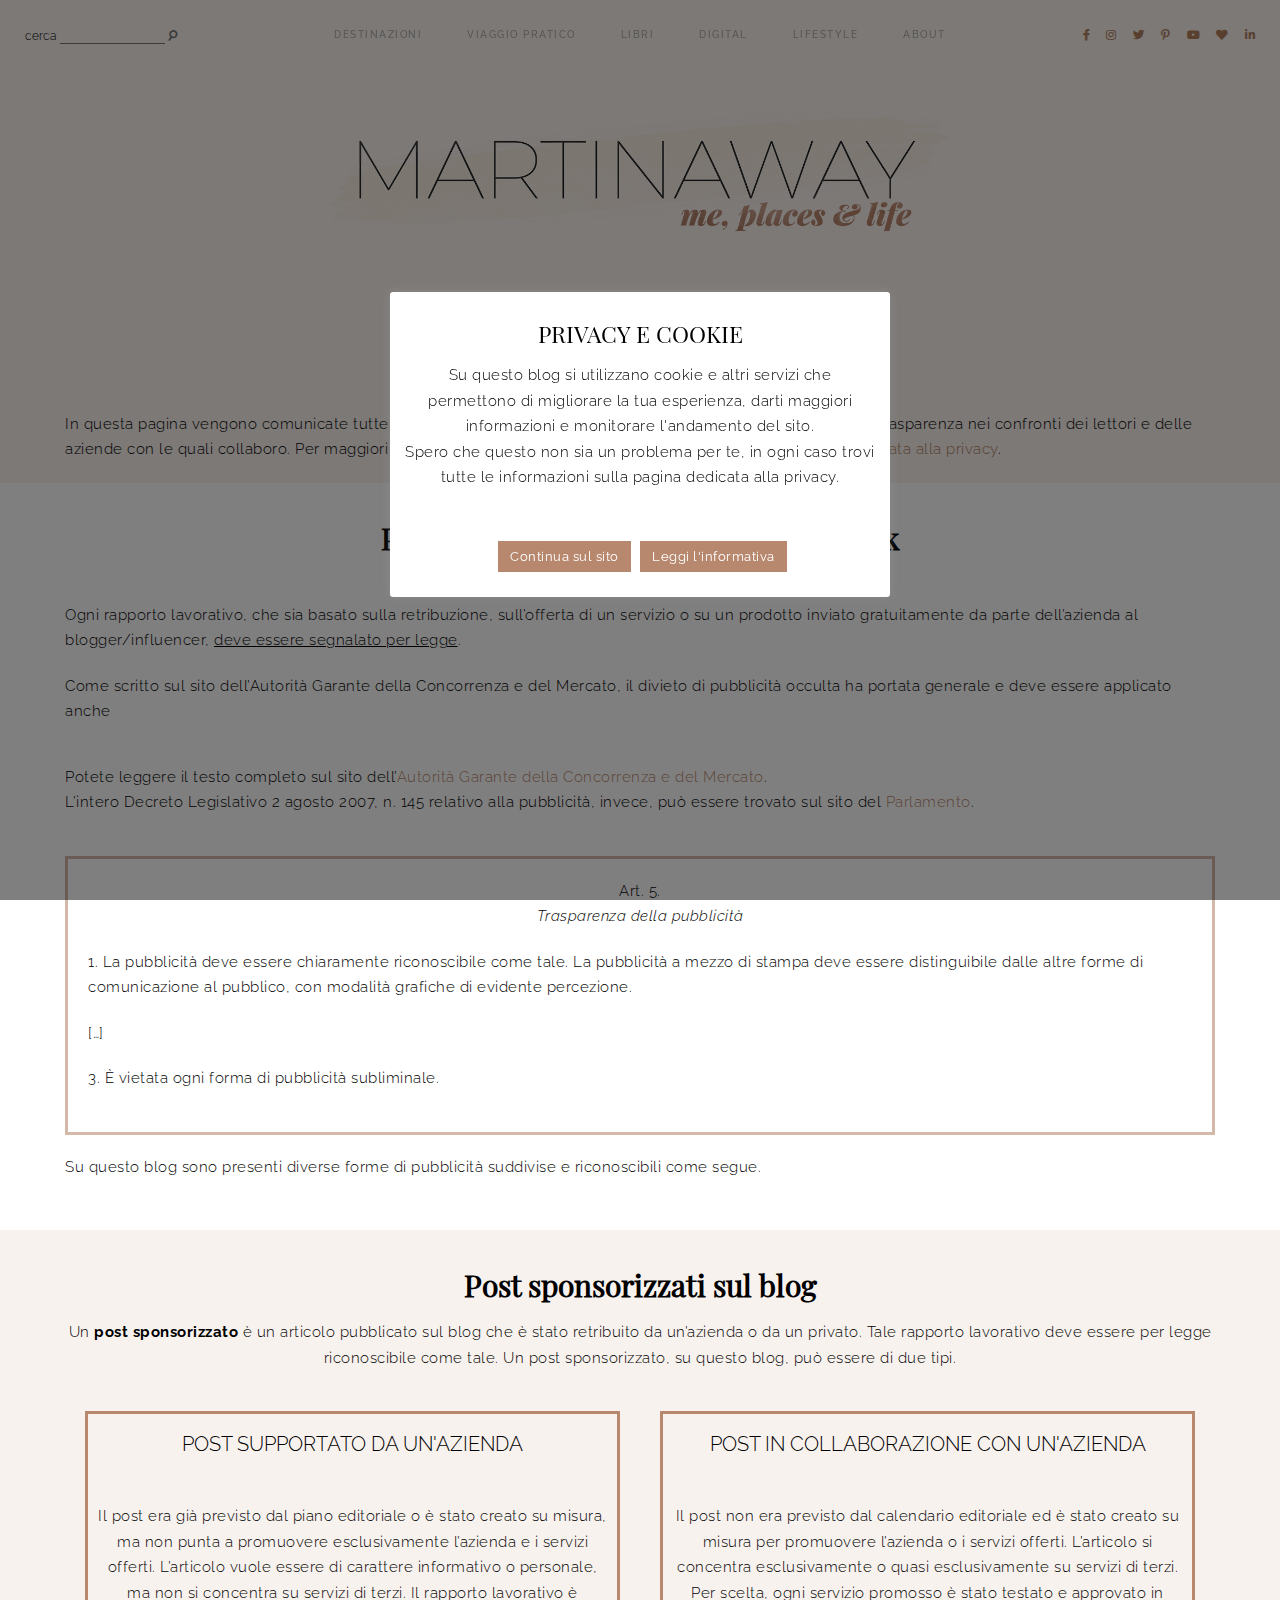
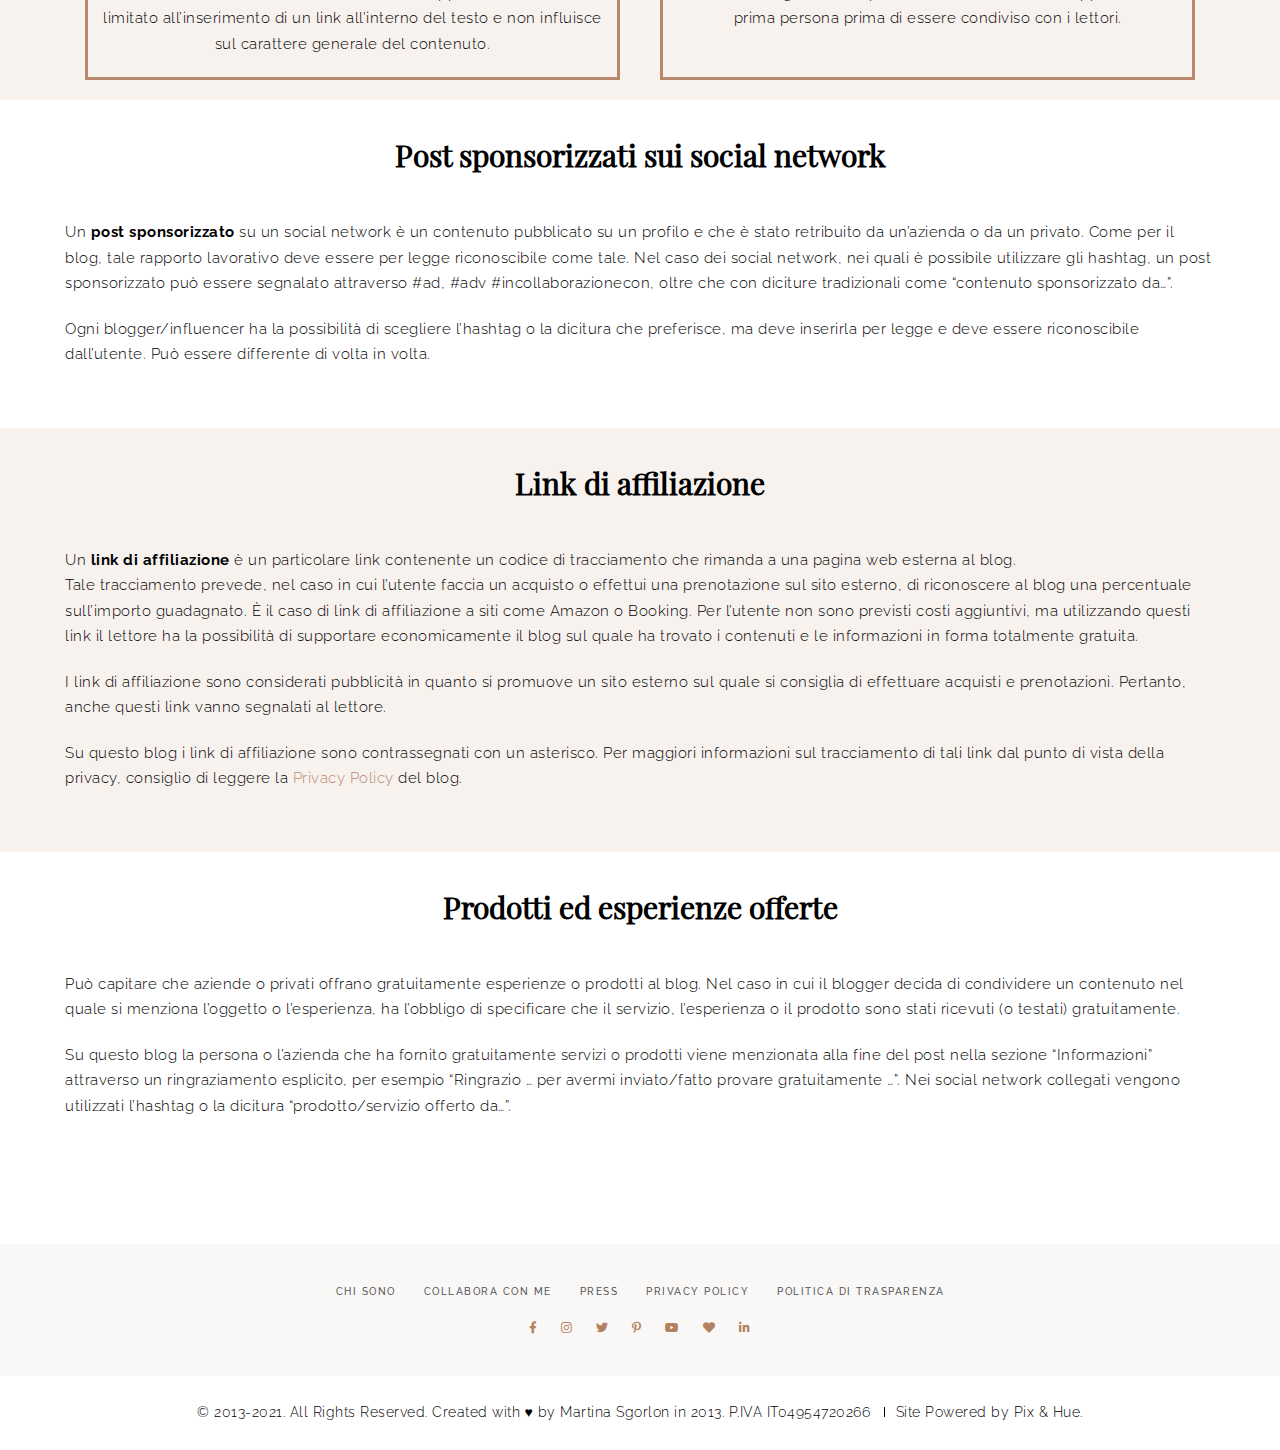
<file: pol.html>
<!DOCTYPE html><html lang="it-IT"><head><meta charset="UTF-8"><meta http-equiv="X-UA-Compatible" content="IE=edge"><meta name="viewport" content="width=device-width, initial-scale=1"><link rel="profile" href="https://gmpg.org/xfn/11"><meta name="robots" content="max-image-preview:large, index, follow, max-snippet:-1, max-video-preview:-1"> <!-- Optimized by SG Optimizer plugin version - 5.7.16 --> <!-- This site is optimized with the Yoast SEO plugin v15.9.1 - https://yoast.com/wordpress/plugins/seo/ --><title>Politica di trasparenza | Martinaway</title><link rel="preconnect" href="https://fonts.gstatic.com/" crossorigin=""><style type="text/css">@font-face {
 font-family: 'Cormorant Garamond';
 font-style: normal;
 font-weight: 300;
 font-display: swap;
 src: url(fonts/co3YmX5slCNuHLi8bLeY9MK7whWMhyjQAllfvg-N.ttf) format('truetype');
}
@font-face {
 font-family: 'Cormorant Garamond';
 font-style: normal;
 font-weight: 700;
 font-display: swap;
 src: url(fonts/co3YmX5slCNuHLi8bLeY9MK7whWMhyjQEl5fvg-N.ttf) format('truetype');
}
@font-face {
 font-family: 'Playfair Display';
 font-style: normal;
 font-weight: 400;
 font-display: swap;
 src: url(fonts/nuFvD-vYSZviVYUb_rj3ij__anPXJzDwcbmjWBN2PKdFvXDXbtY.ttf) format('truetype');
}
@font-face {
 font-family: 'Raleway';
 font-style: italic;
 font-weight: 100;
 font-display: swap;
 src: url(fonts/1Pt_g8zYS_SKggPNyCgSQamb1W0lwk4S4WjNDrMfJQ.ttf) format('truetype');
}
@font-face {
 font-family: 'Raleway';
 font-style: italic;
 font-weight: 200;
 font-display: swap;
 src: url(fonts/1Pt_g8zYS_SKggPNyCgSQamb1W0lwk4S4ejMDrMfJQ.ttf) format('truetype');
}
@font-face {
 font-family: 'Raleway';
 font-style: italic;
 font-weight: 300;
 font-display: swap;
 src: url(fonts/1Pt_g8zYS_SKggPNyCgSQamb1W0lwk4S4TbMDrMfJQ.ttf) format('truetype');
}
@font-face {
 font-family: 'Raleway';
 font-style: italic;
 font-weight: 400;
 font-display: swap;
 src: url(fonts/1Pt_g8zYS_SKggPNyCgSQamb1W0lwk4S4WjMDrMfJQ.ttf) format('truetype');
}
@font-face {
 font-family: 'Raleway';
 font-style: italic;
 font-weight: 500;
 font-display: swap;
 src: url(fonts/1Pt_g8zYS_SKggPNyCgSQamb1W0lwk4S4VrMDrMfJQ.ttf) format('truetype');
}
@font-face {
 font-family: 'Raleway';
 font-style: italic;
 font-weight: 600;
 font-display: swap;
 src: url(fonts/1Pt_g8zYS_SKggPNyCgSQamb1W0lwk4S4bbLDrMfJQ.ttf) format('truetype');
}
@font-face {
 font-family: 'Raleway';
 font-style: italic;
 font-weight: 700;
 font-display: swap;
 src: url(fonts/1Pt_g8zYS_SKggPNyCgSQamb1W0lwk4S4Y_LDrMfJQ.ttf) format('truetype');
}
@font-face {
 font-family: 'Raleway';
 font-style: italic;
 font-weight: 800;
 font-display: swap;
 src: url(fonts/1Pt_g8zYS_SKggPNyCgSQamb1W0lwk4S4ejLDrMfJQ.ttf) format('truetype');
}
@font-face {
 font-family: 'Raleway';
 font-style: italic;
 font-weight: 900;
 font-display: swap;
 src: url(fonts/1Pt_g8zYS_SKggPNyCgSQamb1W0lwk4S4cHLDrMfJQ.ttf) format('truetype');
}
@font-face {
 font-family: 'Raleway';
 font-style: normal;
 font-weight: 100;
 font-display: swap;
 src: url(fonts/1Ptxg8zYS_SKggPN4iEgvnHyvveLxVvao7CIPrQ.ttf) format('truetype');
}
@font-face {
 font-family: 'Raleway';
 font-style: normal;
 font-weight: 200;
 font-display: swap;
 src: url(fonts/1Ptxg8zYS_SKggPN4iEgvnHyvveLxVtaorCIPrQ.ttf) format('truetype');
}
@font-face {
 font-family: 'Raleway';
 font-style: normal;
 font-weight: 300;
 font-display: swap;
 src: url(fonts/1Ptxg8zYS_SKggPN4iEgvnHyvveLxVuEorCIPrQ.ttf) format('truetype');
}
@font-face {
 font-family: 'Raleway';
 font-style: normal;
 font-weight: 400;
 font-display: swap;
 src: url(fonts/1Ptxg8zYS_SKggPN4iEgvnHyvveLxVvaorCIPrQ.ttf) format('truetype');
}
@font-face {
 font-family: 'Raleway';
 font-style: normal;
 font-weight: 500;
 font-display: swap;
 src: url(fonts/1Ptxg8zYS_SKggPN4iEgvnHyvveLxVvoorCIPrQ.ttf) format('truetype');
}
@font-face {
 font-family: 'Raleway';
 font-style: normal;
 font-weight: 600;
 font-display: swap;
 src: url(fonts/1Ptxg8zYS_SKggPN4iEgvnHyvveLxVsEpbCIPrQ.ttf) format('truetype');
}
@font-face {
 font-family: 'Raleway';
 font-style: normal;
 font-weight: 700;
 font-display: swap;
 src: url(fonts/1Ptxg8zYS_SKggPN4iEgvnHyvveLxVs9pbCIPrQ.ttf) format('truetype');
}
@font-face {
 font-family: 'Raleway';
 font-style: normal;
 font-weight: 800;
 font-display: swap;
 src: url(fonts/1Ptxg8zYS_SKggPN4iEgvnHyvveLxVtapbCIPrQ.ttf) format('truetype');
}
@font-face {
 font-family: 'Raleway';
 font-style: normal;
 font-weight: 900;
 font-display: swap;
 src: url(fonts/1Ptxg8zYS_SKggPN4iEgvnHyvveLxVtzpbCIPrQ.ttf) format('truetype');
}
@font-face {
 font-family: 'Roboto';
 font-style: italic;
 font-weight: 100;
 font-display: swap;
 src: url(fonts/KFOiCnqEu92Fr1Mu51QrEzAdKg.ttf) format('truetype');
}
@font-face {
 font-family: 'Roboto';
 font-style: italic;
 font-weight: 300;
 font-display: swap;
 src: url(fonts/KFOjCnqEu92Fr1Mu51TjASc6CsE.ttf) format('truetype');
}
@font-face {
 font-family: 'Roboto';
 font-style: italic;
 font-weight: 400;
 font-display: swap;
 src: url(fonts/KFOkCnqEu92Fr1Mu51xIIzc.ttf) format('truetype');
}
@font-face {
 font-family: 'Roboto';
 font-style: italic;
 font-weight: 500;
 font-display: swap;
 src: url(fonts/KFOjCnqEu92Fr1Mu51S7ACc6CsE.ttf) format('truetype');
}
@font-face {
 font-family: 'Roboto';
 font-style: italic;
 font-weight: 700;
 font-display: swap;
 src: url(fonts/KFOjCnqEu92Fr1Mu51TzBic6CsE.ttf) format('truetype');
}
@font-face {
 font-family: 'Roboto';
 font-style: italic;
 font-weight: 900;
 font-display: swap;
 src: url(fonts/KFOjCnqEu92Fr1Mu51TLBCc6CsE.ttf) format('truetype');
}
@font-face {
 font-family: 'Roboto';
 font-style: normal;
 font-weight: 100;
 font-display: swap;
 src: url(fonts/KFOkCnqEu92Fr1MmgVxIIzc.ttf) format('truetype');
}
@font-face {
 font-family: 'Roboto';
 font-style: normal;
 font-weight: 300;
 font-display: swap;
 src: url(fonts/KFOlCnqEu92Fr1MmSU5fBBc9.ttf) format('truetype');
}
@font-face {
 font-family: 'Roboto';
 font-style: normal;
 font-weight: 400;
 font-display: swap;
 src: url(fonts/KFOmCnqEu92Fr1Mu4mxP.ttf) format('truetype');
}
@font-face {
 font-family: 'Roboto';
 font-style: normal;
 font-weight: 500;
 font-display: swap;
 src: url(fonts/KFOlCnqEu92Fr1MmEU9fBBc9.ttf) format('truetype');
}
@font-face {
 font-family: 'Roboto';
 font-style: normal;
 font-weight: 700;
 font-display: swap;
 src: url(fonts/KFOlCnqEu92Fr1MmWUlfBBc9.ttf) format('truetype');
}
@font-face {
 font-family: 'Roboto';
 font-style: normal;
 font-weight: 900;
 font-display: swap;
 src: url(fonts/KFOlCnqEu92Fr1MmYUtfBBc9.ttf) format('truetype');
}
@font-face {
 font-family: 'Roboto Slab';
 font-style: normal;
 font-weight: 100;
 font-display: swap;
 src: url(fonts/BngbUXZYTXPIvIBgJJSb6s3BzlRRfKOFbvjojIWmb2Rm.ttf) format('truetype');
}
@font-face {
 font-family: 'Roboto Slab';
 font-style: normal;
 font-weight: 200;
 font-display: swap;
 src: url(fonts/BngbUXZYTXPIvIBgJJSb6s3BzlRRfKOFbvjoDISmb2Rm.ttf) format('truetype');
}
@font-face {
 font-family: 'Roboto Slab';
 font-style: normal;
 font-weight: 300;
 font-display: swap;
 src: url(fonts/BngbUXZYTXPIvIBgJJSb6s3BzlRRfKOFbvjo0oSmb2Rm.ttf) format('truetype');
}
@font-face {
 font-family: 'Roboto Slab';
 font-style: normal;
 font-weight: 400;
 font-display: swap;
 src: url(fonts/BngbUXZYTXPIvIBgJJSb6s3BzlRRfKOFbvjojISmb2Rm.ttf) format('truetype');
}
@font-face {
 font-family: 'Roboto Slab';
 font-style: normal;
 font-weight: 500;
 font-display: swap;
 src: url(fonts/BngbUXZYTXPIvIBgJJSb6s3BzlRRfKOFbvjovoSmb2Rm.ttf) format('truetype');
}
@font-face {
 font-family: 'Roboto Slab';
 font-style: normal;
 font-weight: 600;
 font-display: swap;
 src: url(fonts/BngbUXZYTXPIvIBgJJSb6s3BzlRRfKOFbvjoUoOmb2Rm.ttf) format('truetype');
}
@font-face {
 font-family: 'Roboto Slab';
 font-style: normal;
 font-weight: 700;
 font-display: swap;
 src: url(fonts/BngbUXZYTXPIvIBgJJSb6s3BzlRRfKOFbvjoa4Omb2Rm.ttf) format('truetype');
}
@font-face {
 font-family: 'Roboto Slab';
 font-style: normal;
 font-weight: 800;
 font-display: swap;
 src: url(fonts/BngbUXZYTXPIvIBgJJSb6s3BzlRRfKOFbvjoDIOmb2Rm.ttf) format('truetype');
}
@font-face {
 font-family: 'Roboto Slab';
 font-style: normal;
 font-weight: 900;
 font-display: swap;
 src: url(fonts/BngbUXZYTXPIvIBgJJSb6s3BzlRRfKOFbvjoJYOmb2Rm.ttf) format('truetype');
} </style><link rel="preload" as="font" href="https://slimidealit.github.io/wp-content/uploads/2020/08/Wildflowers.woff" crossorigin=""><link rel="preload" as="font" href="https://slimidealit.github.io/wp-content/plugins/elementor/assets/lib/font-awesome/webfonts/fa-regular-400.woff2" crossorigin=""><link rel="preload" as="font" href="https://slimidealit.github.io/wp-content/plugins/elementor/assets/lib/font-awesome/webfonts/fa-brands-400.woff2" crossorigin=""><link rel="preload" as="font" href="https://slimidealit.github.io/wp-content/plugins/elementor/assets/lib/font-awesome/webfonts/fa-solid-900.woff2" crossorigin=""><link rel="stylesheet" id="siteground-optimizer-combined-css-3bf6b0ab9a8e559589809d86dc711cc8" href="css/siteground-optimizer-combined-css-3bf6b0ab9a8e559589809d86dc711cc8.css" media="all"><link rel="canonical" href="pol.html"><meta property="og:locale" content="it_IT"><meta property="og:type" content="article"><meta property="og:title" content="Politica di trasparenza | Martinaway"><meta property="og:description" content="Politica di trasparenza In questa pagina vengono comunicate tutte le informazioni utili relative alla politica editoriale e alla politica di trasparenza nei confronti dei lettori e delle aziende con le quali collaboro. Per maggiori informazioni sulla gestione dei dati sensibili, visitare la pagina dedicata alla privacy. Pubblicità sul blog e sui social network Ogni rapporto [&hellip;]"><meta property="og:url" content="pol.html"><meta property="og:site_name" content="Martinaway"><meta property="article:publisher" content="https://www.facebook.com/martinawaytravelblog/"><meta property="article:modified_time" content="2021-01-17T10:10:14+00:00"><meta name="twitter:card" content="summary_large_image"><meta name="twitter:site" content="@martinasgorlon"><meta name="twitter:label1" content="Tempo di lettura stimato"><meta name="twitter:data1" content="4 minuti"> <script type="application/ld+json" class="yoast-schema-graph">{"@context":"https://schema.org","@graph":[{"@type":["Person","Organization"],"@id":"https://slimidealit.github.io/#/schema/person/84309ff798b148b63b85760021d52bb2","name":"Martina Sgorlon","image":{"@type":"ImageObject","@id":"https://slimidealit.github.io/#personlogo","inLanguage":"it-IT","url":"","caption":"Martina Sgorlon"},"logo":{"@id":"https://slimidealit.github.io/#personlogo"},"description":"Martina, laureata in giornalismo e innamorata di New York City, tanti libri sul comodino e una tazza di t\u00e8 (o di caff\u00e8) sulla scrivania. Nata in una notte di fine gennaio del 1992 nella provincia di Treviso, sono Aquario ascendente Scorpione con mille idee in testa, ma i piedi ben piantati a terra. Benvenuti sul mio blog!","sameAs":["https://slimidealit.github.io","https://www.facebook.com/martinawaytravelblog/","https://www.instagram.com/martinasgorlon/","https://www.linkedin.com/in/martinasgorlon/","https://www.pinterest.it/martinasgorlon/","https://twitter.com/martinasgorlon","https://www.youtube.com/channel/UCNPUaQOxMye0ZVikYBbPx-w"]},{"@type":"WebSite","@id":"https://slimidealit.github.io/#website","url":"https://slimidealit.github.io/","name":"Martinaway","description":"Un blog ricco di viaggi, libri, digital e lifestyle scritto e curato da Martina Sgorlon.","publisher":{"@id":"https://slimidealit.github.io/#/schema/person/84309ff798b148b63b85760021d52bb2"},"potentialAction":[{"@type":"SearchAction","target":"https://slimidealit.github.io/?s={search_term_string}","query-input":"required name=search_term_string"}],"inLanguage":"it-IT"},{"@type":"WebPage","@id":"pol.html#webpage","url":"pol.html","name":"Politica di trasparenza | Martinaway","isPartOf":{"@id":"https://slimidealit.github.io/#website"},"datePublished":"2019-01-30T11:11:33+00:00","dateModified":"2021-01-17T10:10:14+00:00","breadcrumb":{"@id":"pol.html#breadcrumb"},"inLanguage":"it-IT","potentialAction":[{"@type":"ReadAction","target":["pol.html"]}]},{"@type":"BreadcrumbList","@id":"pol.html#breadcrumb","itemListElement":[{"@type":"ListItem","position":1,"item":{"@type":"WebPage","@id":"https://slimidealit.github.io/","url":"https://slimidealit.github.io/","name":"Home"}},{"@type":"ListItem","position":2,"item":{"@type":"WebPage","@id":"pol.html","url":"pol.html","name":"Politica di trasparenza"}}]}]}</script> <!-- / Yoast SEO plugin. --><link rel="amphtml" href="pol.htmlamp/"><meta name="generator" content="AMP for WP 1.0.76.5"><link rel="dns-prefetch" href="//fonts.googleapis.com"><link rel="dns-prefetch" href="//s.w.org"><link rel="alternate" type="application/rss+xml" title="Martinaway &raquo; Feed" href="https://slimidealit.github.io/feed/"><link rel="alternate" type="application/rss+xml" title="Martinaway &raquo; Feed dei commenti" href="https://slimidealit.github.io/comments/feed/"> <style type="text/css"> img.wp-smiley,
img.emoji {
 display: inline !important;
 border: none !important;
 box-shadow: none !important;
 height: 1em !important;
 width: 1em !important;
 margin: 0 .07em !important;
 vertical-align: -0.1em !important;
 background: none !important;
 padding: 0 !important;
} </style> <script type="text/javascript" src="js/jquery.min.js" id="jquery-core-js"></script> <script type="text/javascript" id="cookie-law-info-js-extra"> /* <![CDATA[ */
var Cli_Data = {"nn_cookie_ids":[],"cookielist":[],"non_necessary_cookies":{"necessary":[],"non-necessary":[]},"ccpaEnabled":"","ccpaRegionBased":"","ccpaBarEnabled":"","ccpaType":"gdpr","js_blocking":"","custom_integration":"","triggerDomRefresh":""};
var cli_cookiebar_settings = {"animate_speed_hide":"500","animate_speed_show":"500","background":"#fff","border":"#444","border_on":"","button_1_button_colour":"#b7886e","button_1_button_hover":"#926d58","button_1_link_colour":"#fff","button_1_as_button":"1","button_1_new_win":"1","button_2_button_colour":"#b7886e","button_2_button_hover":"#926d58","button_2_link_colour":"#ffffff","button_2_as_button":"1","button_2_hidebar":"1","button_3_button_colour":"#b7886e","button_3_button_hover":"#926d58","button_3_link_colour":"#fff","button_3_as_button":"1","button_3_new_win":"","button_4_button_colour":"#000","button_4_button_hover":"#000000","button_4_link_colour":"#fff","button_4_as_button":"1","font_family":"inherit","header_fix":"","notify_animate_hide":"1","notify_animate_show":"","notify_div_id":"#cookie-law-info-bar","notify_position_horizontal":"right","notify_position_vertical":"bottom","scroll_close":"","scroll_close_reload":"","accept_close_reload":"","reject_close_reload":"","showagain_tab":"1","showagain_background":"#fff","showagain_border":"#000","showagain_div_id":"#cookie-law-info-again","showagain_x_position":"100px","text":"#000","show_once_yn":"","show_once":"10000","logging_on":"","as_popup":"1","popup_overlay":"1","bar_heading_text":"PRIVACY E COOKIE","cookie_bar_as":"popup","popup_showagain_position":"bottom-right","widget_position":"left"};
var log_object = {"ajax_url":"https:\/\/martinaway.com\/wp-admin\/admin-ajax.php"};
/* ]]> */ </script><link rel="https://api.w.org/" href="https://slimidealit.github.io/wp-json/"><link rel="alternate" type="application/json" href="https://slimidealit.github.io/wp-json/wp/v2/pages/26404"><link rel="EditURI" type="application/rsd+xml" title="RSD" href="https://slimidealit.github.io/xmlrpc.php?rsd"><link rel="wlwmanifest" type="application/wlwmanifest+xml" href="https://slimidealit.github.io/wp-includes/wlwmanifest.xml"><meta name="generator" content="WordPress 5.7"><link rel="shortlink" href="https://slimidealit.github.io/?p=26404"><link rel="alternate" type="application/json+oembed" href="https://slimidealit.github.io/wp-json/oembed/1.0/embed?url=https%3A%2F%2Fmartinaway.com%2Fpolitica-di-trasparenza%2F"><link rel="alternate" type="text/xml+oembed" href="https://slimidealit.github.io/wp-json/oembed/1.0/embed?url=https%3A%2F%2Fmartinaway.com%2Fpolitica-di-trasparenza%2F&#038;format=xml">  <style type="text/css"> a.pinit-button.custom span {
 background-image: url("images/Pin-it-Martinaway.jpg");	}  .pinit-hover {
 opacity: 0.8 !important;
 filter: alpha(opacity=80) !important;
 }
 a.pinit-button {
 border-bottom: 0 !important;
 box-shadow: none !important;
 margin-bottom: 0 !important;
}
a.pinit-button::after {
 display: none;
}</style> <style class="harlowe-customizer-styles" type="text/css"> @font-face{ font-family:'WIldflowers'; src:url('fonts/Wildflowers.woff') format('woff'); font-weight: normal; font-style: normal; } 
 .harlowe-accent-word.elementor-widget-text-editor, .harlowe_double_image_style_one .harlowe-double-images-accent-text { font-family: "WIldflowers"; font-weight: normal; font-style: normal; font-size: 25px; } 
 .harlowe-single-image-accent-text .harlowe-ft-accent-word, .harlowe_double_image_style_two .harlowe-ft-accent-word { font-family: "WIldflowers"; font-weight: normal; font-style: normal; font-size: 30px; } 
 .harlowe-map-subtitle { font-family: "WIldflowers"; font-weight: normal; font-style: normal; } 
 .harlowe-about-details-section .harlowe-accent-word.elementor-widget-text-editor { font-family: "WIldflowers"; font-weight: normal; font-style: normal; font-size: 22px; } 
 .harlowe-blog-subtitle { font-family: "WIldflowers"; font-weight: normal; font-style: normal; } 
 .harlowe-archive-box h1 { font-family: "WIldflowers"; font-weight: normal; font-style: normal; font-size: 59px; text-transform: none; } 
 .harlowe-sidebar-accent-title { font-family: "WIldflowers"; font-weight: normal; font-style: normal; font-size: 53.5px; } 
 .harlowe-affiliate-title { font-family: "WIldflowers"; font-weight: normal; font-style: normal; font-size: 40px; } 
 .harlowe-author-content h5, .harlowe-author-content h5 a { font-family: "WIldflowers"; font-weight: normal; font-style: normal; font-size: 34.5px; } 
 .harlowe-site-logo img { width: 800px;}
 @media only screen and (max-width: 950px) {  } 
 @media only screen and (max-width: 650px) {  } </style><link rel="icon" href="images/Icona-Martinaway-75x75.jpg" sizes="32x32"><link rel="icon" href="images/Icona-Martinaway.jpg" sizes="192x192"><link rel="apple-touch-icon" href="images/Icona-Martinaway.jpg"><meta name="msapplication-TileImage" content="https://slimidealit.github.io/wp-content/uploads/2019/02/Icona-Martinaway.jpg"> <style type="text/css" id="wp-custom-css"> .entry-content a { 
 background: linear-gradient(180deg, rgba(255,255,255,0) 65%, #f7e6dd 65%);
 display: inline;
 }
h1, h2, h3, h4, h5, h6 {
 font-family: 'Playfair Display', serif;
 }
.widget-title, .widget h4 {
 font-family: 'Raleway', serif;
 text-transform:uppercase;
 font-size: 18px;
 text-align: center;
 margin-bottom: 10px; </style></head><body class="page-template page-template-elementor_header_footer page page-id-26404 elementor-default elementor-template-full-width elementor-kit-32716 elementor-page elementor-page-26404"><div id="harlowe-main-container"><div class="harlowe-page-wrapper harlowe-custom-site-logo harlowe-page-has-no-feature"><div class="harlowe-header-wrapper"><header id="harlowe-header" class="harlowe-no-cart-icon"><div class="harlowe-nav-wrapper harlowe-sticky-nav"><div id="harlowe-menu-mobile"></div><div class="harlowe-search-container"><form role="search" method="get" id="harlowe-searchform" action="https://slimidealit.github.io/"><div> <label for="s">cerca</label> <input type="text" value="" name="s" id="s" placeholder="cerca"> <button type="submit" id="searchsubmit"><i class="fas fa-search"></i></button></div></form></div><div class="harlowe-container harlowe-menu-container"><ul id="menu-martinaway-main-menu" class="menu"><li id="menu-item-9772" class="menu-item menu-item-type-taxonomy menu-item-object-category menu-item-has-children menu-item-9772"><a title="Viaggi" href="https://slimidealit.github.io/viaggi/">Destinazioni</a><ul class="sub-menu"><li id="menu-item-3654" class="menu-item menu-item-type-taxonomy menu-item-object-category menu-item-has-children menu-item-3654"><a title="Italia" href="https://slimidealit.github.io/viaggi/italia/">Italia</a><ul class="sub-menu"><li id="menu-item-23469" class="menu-item menu-item-type-taxonomy menu-item-object-category menu-item-23469"><a title="Basilicata" href="https://slimidealit.github.io/viaggi/italia/basilicata/">Basilicata</a></li><li id="menu-item-9072" class="menu-item menu-item-type-taxonomy menu-item-object-category menu-item-has-children menu-item-9072"><a title="Campania" href="https://slimidealit.github.io/viaggi/italia/campania/">Campania</a><ul class="sub-menu"><li id="menu-item-39382" class="menu-item menu-item-type-taxonomy menu-item-object-category menu-item-39382"><a href="https://slimidealit.github.io/viaggi/italia/campania/napoli/">Napoli</a></li><li id="menu-item-39381" class="menu-item menu-item-type-taxonomy menu-item-object-category menu-item-39381"><a href="https://slimidealit.github.io/viaggi/italia/campania/salerno/">Salerno</a></li></ul></li><li id="menu-item-3655" class="menu-item menu-item-type-taxonomy menu-item-object-category menu-item-has-children menu-item-3655"><a title="Emilia Romagna " href="https://slimidealit.github.io/viaggi/italia/emilia-romagna/">Emilia Romagna</a><ul class="sub-menu"><li id="menu-item-14286" class="menu-item menu-item-type-taxonomy menu-item-object-category menu-item-14286"><a title="Bologna" href="https://slimidealit.github.io/viaggi/italia/emilia-romagna/bologna/">Bologna</a></li><li id="menu-item-14284" class="menu-item menu-item-type-taxonomy menu-item-object-category menu-item-14284"><a title="Forlì-Cesena" href="https://slimidealit.github.io/viaggi/italia/emilia-romagna/forli-cesena/">Forlì-Cesena</a></li><li id="menu-item-14282" class="menu-item menu-item-type-taxonomy menu-item-object-category menu-item-14282"><a title="Modena" href="https://slimidealit.github.io/viaggi/italia/emilia-romagna/modena/">Modena</a></li><li id="menu-item-14285" class="menu-item menu-item-type-taxonomy menu-item-object-category menu-item-14285"><a title="Ravenna" href="https://slimidealit.github.io/viaggi/italia/emilia-romagna/ravenna/">Ravenna</a></li><li id="menu-item-14283" class="menu-item menu-item-type-taxonomy menu-item-object-category menu-item-14283"><a title="Rimini" href="https://slimidealit.github.io/viaggi/italia/emilia-romagna/rimini/">Rimini</a></li></ul></li><li id="menu-item-8841" class="menu-item menu-item-type-taxonomy menu-item-object-category menu-item-has-children menu-item-8841"><a title="Friuli-Venezia Giulia" href="https://slimidealit.github.io/viaggi/italia/friuli-venezia-giulia/">Friuli-Venezia Giulia</a><ul class="sub-menu"><li id="menu-item-39392" class="menu-item menu-item-type-taxonomy menu-item-object-category menu-item-39392"><a href="https://slimidealit.github.io/viaggi/italia/friuli-venezia-giulia/gorizia/">Gorizia</a></li><li id="menu-item-39391" class="menu-item menu-item-type-taxonomy menu-item-object-category menu-item-39391"><a href="https://slimidealit.github.io/viaggi/italia/friuli-venezia-giulia/pordenone/">Pordenone</a></li><li id="menu-item-39390" class="menu-item menu-item-type-taxonomy menu-item-object-category menu-item-39390"><a href="https://slimidealit.github.io/viaggi/italia/friuli-venezia-giulia/trieste/">Trieste</a></li><li id="menu-item-39393" class="menu-item menu-item-type-taxonomy menu-item-object-category menu-item-39393"><a href="https://slimidealit.github.io/viaggi/italia/friuli-venezia-giulia/udine/">Udine</a></li></ul></li><li id="menu-item-3656" class="menu-item menu-item-type-taxonomy menu-item-object-category menu-item-has-children menu-item-3656"><a title="Lombardia" href="https://slimidealit.github.io/viaggi/italia/lombardia/">Lombardia</a><ul class="sub-menu"><li id="menu-item-38779" class="menu-item menu-item-type-taxonomy menu-item-object-category menu-item-38779"><a title="Como" href="https://slimidealit.github.io/viaggi/italia/lombardia/como/">Como</a></li><li id="menu-item-37549" class="menu-item menu-item-type-taxonomy menu-item-object-category menu-item-37549"><a title="Milano" href="https://slimidealit.github.io/viaggi/italia/lombardia/milano/">Milano</a></li><li id="menu-item-37548" class="menu-item menu-item-type-taxonomy menu-item-object-category menu-item-37548"><a title="Varese" href="https://slimidealit.github.io/viaggi/italia/lombardia/varese/">Varese</a></li></ul></li><li id="menu-item-23468" class="menu-item menu-item-type-taxonomy menu-item-object-category menu-item-23468"><a title="Marche" href="https://slimidealit.github.io/viaggi/italia/marche/">Marche</a></li><li id="menu-item-7053" class="menu-item menu-item-type-taxonomy menu-item-object-category menu-item-has-children menu-item-7053"><a title="Piemonte" href="https://slimidealit.github.io/viaggi/italia/piemonte/">Piemonte</a><ul class="sub-menu"><li id="menu-item-40775" class="menu-item menu-item-type-taxonomy menu-item-object-category menu-item-40775"><a href="https://slimidealit.github.io/viaggi/italia/piemonte/asti/">Asti</a></li><li id="menu-item-39591" class="menu-item menu-item-type-taxonomy menu-item-object-category menu-item-39591"><a href="https://slimidealit.github.io/viaggi/italia/piemonte/cuneo/">Cuneo</a></li><li id="menu-item-39590" class="menu-item menu-item-type-taxonomy menu-item-object-category menu-item-39590"><a href="https://slimidealit.github.io/viaggi/italia/piemonte/torino/">Torino</a></li></ul></li><li id="menu-item-8299" class="menu-item menu-item-type-taxonomy menu-item-object-category menu-item-8299"><a title="Sardegna" href="https://slimidealit.github.io/viaggi/italia/sardegna/">Sardegna</a></li><li id="menu-item-3657" class="menu-item menu-item-type-taxonomy menu-item-object-category menu-item-has-children menu-item-3657"><a title="Sicilia" href="https://slimidealit.github.io/viaggi/italia/sicilia/">Sicilia</a><ul class="sub-menu"><li id="menu-item-39422" class="menu-item menu-item-type-taxonomy menu-item-object-category menu-item-39422"><a href="https://slimidealit.github.io/viaggi/italia/sicilia/agrigento/">Agrigento</a></li><li id="menu-item-39421" class="menu-item menu-item-type-taxonomy menu-item-object-category menu-item-39421"><a href="https://slimidealit.github.io/viaggi/italia/sicilia/catania/">Catania</a></li><li id="menu-item-39417" class="menu-item menu-item-type-taxonomy menu-item-object-category menu-item-39417"><a href="https://slimidealit.github.io/viaggi/italia/sicilia/enna/">Enna</a></li><li id="menu-item-39418" class="menu-item menu-item-type-taxonomy menu-item-object-category menu-item-39418"><a href="https://slimidealit.github.io/viaggi/italia/sicilia/messina/">Messina</a></li><li id="menu-item-39419" class="menu-item menu-item-type-taxonomy menu-item-object-category menu-item-39419"><a href="https://slimidealit.github.io/viaggi/italia/sicilia/palermo/">Palermo</a></li><li id="menu-item-39420" class="menu-item menu-item-type-taxonomy menu-item-object-category menu-item-39420"><a href="https://slimidealit.github.io/viaggi/italia/sicilia/siracusa/">Siracusa</a></li></ul></li><li id="menu-item-3658" class="menu-item menu-item-type-taxonomy menu-item-object-category menu-item-has-children menu-item-3658"><a title="Toscana" href="https://slimidealit.github.io/viaggi/italia/toscana/">Toscana</a><ul class="sub-menu"><li id="menu-item-39401" class="menu-item menu-item-type-taxonomy menu-item-object-category menu-item-39401"><a href="https://slimidealit.github.io/viaggi/italia/toscana/firenze/">Firenze</a></li><li id="menu-item-39403" class="menu-item menu-item-type-taxonomy menu-item-object-category menu-item-39403"><a href="https://slimidealit.github.io/viaggi/italia/toscana/lucca/">Lucca</a></li><li id="menu-item-39404" class="menu-item menu-item-type-taxonomy menu-item-object-category menu-item-39404"><a href="https://slimidealit.github.io/viaggi/italia/toscana/pisa/">Pisa</a></li><li id="menu-item-39402" class="menu-item menu-item-type-taxonomy menu-item-object-category menu-item-39402"><a href="https://slimidealit.github.io/viaggi/italia/toscana/siena/">Siena</a></li></ul></li><li id="menu-item-14287" class="menu-item menu-item-type-taxonomy menu-item-object-category menu-item-has-children menu-item-14287"><a title="Veneto" href="https://slimidealit.github.io/viaggi/italia/veneto/">Veneto</a><ul class="sub-menu"><li id="menu-item-14288" class="menu-item menu-item-type-taxonomy menu-item-object-category menu-item-14288"><a title="Belluno" href="https://slimidealit.github.io/viaggi/italia/veneto/belluno/">Belluno</a></li><li id="menu-item-14292" class="menu-item menu-item-type-taxonomy menu-item-object-category menu-item-14292"><a title="Padova" href="https://slimidealit.github.io/viaggi/italia/veneto/padova/">Padova</a></li><li id="menu-item-15658" class="menu-item menu-item-type-taxonomy menu-item-object-category menu-item-15658"><a title="Rovigo " href="https://slimidealit.github.io/viaggi/italia/veneto/rovigo/">Rovigo</a></li><li id="menu-item-14289" class="menu-item menu-item-type-taxonomy menu-item-object-category menu-item-14289"><a title="Treviso" href="https://slimidealit.github.io/viaggi/italia/veneto/treviso/">Treviso</a></li><li id="menu-item-14290" class="menu-item menu-item-type-taxonomy menu-item-object-category menu-item-14290"><a title="Venezia" href="https://slimidealit.github.io/viaggi/italia/veneto/venezia/">Venezia</a></li><li id="menu-item-14291" class="menu-item menu-item-type-taxonomy menu-item-object-category menu-item-14291"><a title="Verona" href="https://slimidealit.github.io/viaggi/italia/veneto/verona/">Verona</a></li><li id="menu-item-29515" class="menu-item menu-item-type-taxonomy menu-item-object-category menu-item-29515"><a title="Vicenza" href="https://slimidealit.github.io/viaggi/italia/veneto/vicenza/">Vicenza</a></li></ul></li></ul></li><li id="menu-item-30016" class="menu-item menu-item-type-taxonomy menu-item-object-category menu-item-has-children menu-item-30016"><a title="Africa" href="https://slimidealit.github.io/viaggi/africa/">Africa</a><ul class="sub-menu"><li id="menu-item-30017" class="menu-item menu-item-type-taxonomy menu-item-object-category menu-item-30017"><a title="Egitto" href="https://slimidealit.github.io/viaggi/africa/egitto/">Egitto</a></li></ul></li><li id="menu-item-10729" class="menu-item menu-item-type-taxonomy menu-item-object-category menu-item-has-children menu-item-10729"><a title="Asia" href="https://slimidealit.github.io/viaggi/asia/">Asia</a><ul class="sub-menu"><li id="menu-item-10730" class="menu-item menu-item-type-taxonomy menu-item-object-category menu-item-has-children menu-item-10730"><a title="Giappone" href="https://slimidealit.github.io/viaggi/asia/giappone/">Giappone</a><ul class="sub-menu"><li id="menu-item-15313" class="menu-item menu-item-type-taxonomy menu-item-object-category menu-item-15313"><a title="Chūbu" href="https://slimidealit.github.io/viaggi/asia/giappone/chubu/">Chūbu</a></li><li id="menu-item-15314" class="menu-item menu-item-type-taxonomy menu-item-object-category menu-item-15314"><a title="Kansai" href="https://slimidealit.github.io/viaggi/asia/giappone/kansai/">Kansai</a></li><li id="menu-item-15312" class="menu-item menu-item-type-taxonomy menu-item-object-category menu-item-15312"><a title="Kantō" href="https://slimidealit.github.io/viaggi/asia/giappone/kanto/">Kantō</a></li></ul></li></ul></li><li id="menu-item-14280" class="menu-item menu-item-type-taxonomy menu-item-object-category menu-item-has-children menu-item-14280"><a title="Europa" href="https://slimidealit.github.io/viaggi/europa/">Europa</a><ul class="sub-menu"><li id="menu-item-16738" class="menu-item menu-item-type-taxonomy menu-item-object-category menu-item-16738"><a title="Austria" href="https://slimidealit.github.io/viaggi/europa/austria/">Austria</a></li><li id="menu-item-18851" class="menu-item menu-item-type-taxonomy menu-item-object-category menu-item-18851"><a title="Belgio" href="https://slimidealit.github.io/viaggi/europa/belgio/">Belgio</a></li><li id="menu-item-10964" class="menu-item menu-item-type-taxonomy menu-item-object-category menu-item-10964"><a title="Croazia" href="https://slimidealit.github.io/viaggi/europa/croazia/">Croazia</a></li><li id="menu-item-3650" class="menu-item menu-item-type-taxonomy menu-item-object-category menu-item-has-children menu-item-3650"><a title="Francia" href="https://slimidealit.github.io/viaggi/europa/francia/">Francia</a><ul class="sub-menu"><li id="menu-item-9197" class="menu-item menu-item-type-taxonomy menu-item-object-category menu-item-9197"><a title="Alta Francia" href="https://slimidealit.github.io/viaggi/europa/francia/alta-francia/">Alta Francia</a></li><li id="menu-item-9180" class="menu-item menu-item-type-taxonomy menu-item-object-category menu-item-9180"><a title="Bretagna" href="https://slimidealit.github.io/viaggi/europa/francia/bretagna/">Bretagna</a></li><li id="menu-item-9263" class="menu-item menu-item-type-taxonomy menu-item-object-category menu-item-9263"><a title="Centro-Valle della Loira" href="https://slimidealit.github.io/viaggi/europa/francia/centro-valle-della-loira/">Centro-Valle della Loira</a></li><li id="menu-item-9195" class="menu-item menu-item-type-taxonomy menu-item-object-category menu-item-9195"><a title="Corsica" href="https://slimidealit.github.io/viaggi/europa/francia/corsica/">Corsica</a></li><li id="menu-item-9196" class="menu-item menu-item-type-taxonomy menu-item-object-category menu-item-9196"><a title="Île-de-France" href="https://slimidealit.github.io/viaggi/europa/francia/ile-de-france/">Île-de-France</a></li><li id="menu-item-9198" class="menu-item menu-item-type-taxonomy menu-item-object-category menu-item-9198"><a title="Normandia" href="https://slimidealit.github.io/viaggi/europa/francia/normandia/">Normandia</a></li><li id="menu-item-9179" class="menu-item menu-item-type-taxonomy menu-item-object-category menu-item-9179"><a title="Provenza-Alpi-Costa Azzurra" href="https://slimidealit.github.io/viaggi/europa/francia/provenza-alpi-costa-azzurra/">Provenza-Alpi-Costa Azzurra</a></li></ul></li><li id="menu-item-3651" class="menu-item menu-item-type-taxonomy menu-item-object-category menu-item-3651"><a title="Germania" href="https://slimidealit.github.io/viaggi/europa/germania/">Germania</a></li><li id="menu-item-6335" class="menu-item menu-item-type-taxonomy menu-item-object-category menu-item-6335"><a title="Irlanda" href="https://slimidealit.github.io/viaggi/europa/irlanda/">Irlanda</a></li><li id="menu-item-5693" class="menu-item menu-item-type-taxonomy menu-item-object-category menu-item-5693"><a title="Portogallo" href="https://slimidealit.github.io/viaggi/europa/portogallo/">Portogallo</a></li><li id="menu-item-5727" class="menu-item menu-item-type-taxonomy menu-item-object-category menu-item-has-children menu-item-5727"><a title="Regno Unito" href="https://slimidealit.github.io/viaggi/europa/regno-unito/">Regno Unito</a><ul class="sub-menu"><li id="menu-item-6334" class="menu-item menu-item-type-taxonomy menu-item-object-category menu-item-has-children menu-item-6334"><a title="Inghilterra" href="https://slimidealit.github.io/viaggi/europa/regno-unito/inghilterra/">Inghilterra</a><ul class="sub-menu"><li id="menu-item-34751" class="menu-item menu-item-type-custom menu-item-object-custom menu-item-34751"><a title="Londra" href="https://slimidealit.github.io/guida-di-londra/">Londra</a></li></ul></li><li id="menu-item-6333" class="menu-item menu-item-type-taxonomy menu-item-object-category menu-item-6333"><a title="Irlanda del Nord" href="https://slimidealit.github.io/viaggi/europa/regno-unito/irlanda-del-nord/">Irlanda del Nord</a></li><li id="menu-item-16663" class="menu-item menu-item-type-taxonomy menu-item-object-category menu-item-16663"><a title="Scozia" href="https://slimidealit.github.io/viaggi/europa/regno-unito/scozia/">Scozia</a></li></ul></li><li id="menu-item-18651" class="menu-item menu-item-type-taxonomy menu-item-object-category menu-item-18651"><a title="Repubblica Ceca" href="https://slimidealit.github.io/viaggi/europa/repubblica-ceca/">Repubblica Ceca</a></li><li id="menu-item-8151" class="menu-item menu-item-type-taxonomy menu-item-object-category menu-item-8151"><a title="Slovenia" href="https://slimidealit.github.io/viaggi/europa/slovenia/">Slovenia</a></li><li id="menu-item-7244" class="menu-item menu-item-type-taxonomy menu-item-object-category menu-item-7244"><a title="Spagna" href="https://slimidealit.github.io/viaggi/europa/spagna/">Spagna</a></li><li id="menu-item-3653" class="menu-item menu-item-type-taxonomy menu-item-object-category menu-item-3653"><a title="Svizzera" href="https://slimidealit.github.io/viaggi/europa/svizzera/">Svizzera</a></li><li id="menu-item-23854" class="menu-item menu-item-type-taxonomy menu-item-object-category menu-item-23854"><a title="Ungheria" href="https://slimidealit.github.io/viaggi/europa/ungheria/">Ungheria</a></li></ul></li><li id="menu-item-5388" class="menu-item menu-item-type-taxonomy menu-item-object-category menu-item-has-children menu-item-5388"><a title="Nord America" href="https://slimidealit.github.io/viaggi/nord-america/">Nord America</a><ul class="sub-menu"><li id="menu-item-5695" class="menu-item menu-item-type-taxonomy menu-item-object-category menu-item-has-children menu-item-5695"><a title="Stati Uniti" href="https://slimidealit.github.io/viaggi/nord-america/stati-uniti/">Stati Uniti</a><ul class="sub-menu"><li id="menu-item-17758" class="menu-item menu-item-type-custom menu-item-object-custom menu-item-17758"><a title="New York" href="https://slimidealit.github.io/scoprire-new-york-city/">New York</a></li></ul></li></ul></li></ul></li><li id="menu-item-15057" class="menu-item menu-item-type-taxonomy menu-item-object-category menu-item-has-children menu-item-15057"><a title="Viaggio pratica" href="https://slimidealit.github.io/viaggio-pratico/">Viaggio pratico</a><ul class="sub-menu"><li id="menu-item-21985" class="menu-item menu-item-type-taxonomy menu-item-object-category menu-item-21985"><a title="Organizzare il viaggio" href="https://slimidealit.github.io/viaggio-pratico/organizzare-il-viaggio/">Organizzare il viaggio</a></li><li id="menu-item-34574" class="menu-item menu-item-type-taxonomy menu-item-object-category menu-item-34574"><a title="In valigia" href="https://slimidealit.github.io/viaggio-pratico/in-valigia/">In valigia</a></li><li id="menu-item-8779" class="menu-item menu-item-type-taxonomy menu-item-object-category menu-item-8779"><a title="Cibo dal mondo" href="https://slimidealit.github.io/viaggio-pratico/cibo-dal-mondo/">Cibo dal mondo</a></li></ul></li><li id="menu-item-3662" class="menu-item menu-item-type-taxonomy menu-item-object-category menu-item-3662"><a title="Libri" href="https://slimidealit.github.io/libri/">Libri</a></li><li id="menu-item-39566" class="menu-item menu-item-type-taxonomy menu-item-object-category menu-item-has-children menu-item-39566"><a href="https://slimidealit.github.io/digital/">Digital</a><ul class="sub-menu"><li id="menu-item-40870" class="menu-item menu-item-type-taxonomy menu-item-object-category menu-item-40870"><a href="https://slimidealit.github.io/digital/fotografia/">Fotografia</a></li><li id="menu-item-40871" class="menu-item menu-item-type-taxonomy menu-item-object-category menu-item-40871"><a href="https://slimidealit.github.io/digital/blog-e-social/">Blog e social</a></li></ul></li><li id="menu-item-8344" class="menu-item menu-item-type-taxonomy menu-item-object-category menu-item-8344"><a title="Lifestyle" href="https://slimidealit.github.io/lifestyle/">Lifestyle</a></li><li id="menu-item-40329" class="menu-item menu-item-type-post_type menu-item-object-page menu-item-has-children menu-item-40329"><a href="https://slimidealit.github.io/chi-sono/">About</a><ul class="sub-menu"><li id="menu-item-40330" class="menu-item menu-item-type-post_type menu-item-object-page menu-item-40330"><a href="https://slimidealit.github.io/chi-sono/">Chi sono</a></li><li id="menu-item-40328" class="menu-item menu-item-type-post_type menu-item-object-page menu-item-40328"><a href="https://slimidealit.github.io/mediakit/">Collaboriamo?</a></li><li id="menu-item-40327" class="menu-item menu-item-type-post_type menu-item-object-page menu-item-40327"><a href="https://slimidealit.github.io/press/">Press</a></li></ul></li></ul></div><div class="harlowe-social-media-cart-icons"><div class="harlowe-header-fixed-social-media"> <a href="https://www.facebook.com/martinawaytravelblog/" target="_blank"><i class="fab fa-facebook-f"></i></a> <a href="https://www.instagram.com/martinasgorlon/" target="_blank"><i class="fab fa-instagram"></i></a> <a href="https://twitter.com/martinasgorlon" target="_blank"><i class="fab fa-twitter"></i></a> <a href="https://www.pinterest.it/martinasgorlon/" target="_blank"><i class="fab fa-pinterest-p"></i></a> <a href="https://www.youtube.com/channel/UCNPUaQOxMye0ZVikYBbPx-w" target="_blank"><i class="fab fa-youtube"></i></a> <a href="https://www.bloglovin.com/blogs/martinaway-13594489" target="_blank"><i class="fas fa-heart"></i></a> <a href="https://www.linkedin.com/in/martinasgorlon/" target="_blank"><i class="fab fa-linkedin-in"></i></a></div></div></div><div class="harlowe-container"><div class="harlowe-site-logo"><h2 class=""><a href="https://slimidealit.github.io/"><img src="images/Martinaway-header.png" alt="Martinaway"></a></h2></div></div></header> <input class="jpibfi" type="hidden"><div data-elementor-type="wp-post" data-elementor-id="26404" class="elementor elementor-26404" data-elementor-settings="[]"><div class="elementor-section-wrap"><section class="elementor-section elementor-top-section elementor-element elementor-element-431e502 elementor-section-stretched elementor-section-boxed elementor-section-height-default elementor-section-height-default" data-id="431e502" data-element_type="section" data-settings="{&quot;stretch_section&quot;:&quot;section-stretched&quot;}"><div class="elementor-container elementor-column-gap-default"><div class="elementor-column elementor-col-100 elementor-top-column elementor-element elementor-element-26a8c07" data-id="26a8c07" data-element_type="column"><div class="elementor-widget-wrap elementor-element-populated"><div class="elementor-element elementor-element-53e010b elementor-widget elementor-widget-heading" data-id="53e010b" data-element_type="widget" data-widget_type="heading.default"><div class="elementor-widget-container"><h1 class="elementor-heading-title elementor-size-default">Politica di trasparenza</h1></div></div><div class="elementor-element elementor-element-a4923d0 elementor-widget elementor-widget-spacer" data-id="a4923d0" data-element_type="widget" data-widget_type="spacer.default"><div class="elementor-widget-container"><div class="elementor-spacer"><div class="elementor-spacer-inner"></div></div></div></div><div class="elementor-element elementor-element-26eccff elementor-widget elementor-widget-text-editor" data-id="26eccff" data-element_type="widget" data-widget_type="text-editor.default"><div class="elementor-widget-container"><div class="elementor-text-editor elementor-clearfix"><p>In questa pagina vengono comunicate tutte le informazioni utili relative alla politica editoriale e alla politica di trasparenza nei confronti dei lettori e delle aziende con le quali collaboro. Per maggiori informazioni sulla gestione dei dati sensibili, visitare la <a href="priv.html">pagina dedicata alla privacy</a>.</p></div></div></div></div></div></div></section><section class="elementor-section elementor-top-section elementor-element elementor-element-f4a16be elementor-section-stretched elementor-section-boxed elementor-section-height-default elementor-section-height-default" data-id="f4a16be" data-element_type="section" data-settings="{&quot;stretch_section&quot;:&quot;section-stretched&quot;,&quot;background_background&quot;:&quot;classic&quot;}"><div class="elementor-container elementor-column-gap-default"><div class="elementor-column elementor-col-100 elementor-top-column elementor-element elementor-element-746c4d3" data-id="746c4d3" data-element_type="column"><div class="elementor-widget-wrap elementor-element-populated"><div class="elementor-element elementor-element-af31b9a elementor-widget elementor-widget-spacer" data-id="af31b9a" data-element_type="widget" data-widget_type="spacer.default"><div class="elementor-widget-container"><div class="elementor-spacer"><div class="elementor-spacer-inner"></div></div></div></div><div class="elementor-element elementor-element-c925624 elementor-widget elementor-widget-heading" data-id="c925624" data-element_type="widget" data-widget_type="heading.default"><div class="elementor-widget-container"><h3 class="elementor-heading-title elementor-size-default">Pubblicità sul blog e sui social network</h3></div></div><div class="elementor-element elementor-element-936b082 elementor-widget elementor-widget-spacer" data-id="936b082" data-element_type="widget" data-widget_type="spacer.default"><div class="elementor-widget-container"><div class="elementor-spacer"><div class="elementor-spacer-inner"></div></div></div></div><div class="elementor-element elementor-element-c0263b9 elementor-widget elementor-widget-text-editor" data-id="c0263b9" data-element_type="widget" data-widget_type="text-editor.default"><div class="elementor-widget-container"><div class="elementor-text-editor elementor-clearfix"><p>Ogni rapporto lavorativo, che sia basato sulla retribuzione, sull&#8217;offerta di un servizio o su un prodotto inviato gratuitamente da parte dell&#8217;azienda al blogger/influencer, <span style="text-decoration: underline;">deve essere segnalato per legge</span>.</p><p>Come scritto sul sito dell&#8217;Autorità Garante della Concorrenza e del Mercato, il divieto di pubblicità occulta ha portata generale e deve essere applicato anche</p></div></div></div><div class="elementor-element elementor-element-04d6946 elementor-widget elementor-widget-text-editor" data-id="04d6946" data-element_type="widget" data-widget_type="text-editor.default"><div class="elementor-widget-container"><div class="elementor-text-editor elementor-clearfix"><p>Potete leggere il testo completo sul sito dell&#8217;<span style="color: #b7886e;"><a style="color: #b7886e;" href="http://www.agcm.it/media/comunicati-stampa/2017/7/alias-8853">Autorità Garante della Concorrenza e del Mercato</a></span>. <br>L&#8217;intero Decreto Legislativo 2 agosto 2007, n. 145 relativo alla pubblicità, invece, può essere trovato sul sito del<span style="color: #b7886e;"> <a style="color: #b7886e;" href="http://www.parlamento.it/parlam/leggi/deleghe/07145dl.htm">Parlamento</a></span>. </p></div></div></div><div class="elementor-element elementor-element-739097a elementor-widget elementor-widget-text-editor" data-id="739097a" data-element_type="widget" data-widget_type="text-editor.default"><div class="elementor-widget-container"><div class="elementor-text-editor elementor-clearfix"><p class="testoCenter" style="text-align: center;">Art. 5.<br><em>Trasparenza della pubblicità</em></p><p>1. La pubblicità deve essere chiaramente riconoscibile come tale. La pubblicità a mezzo di stampa deve essere distinguibile dalle altre forme di comunicazione al pubblico, con modalità grafiche di evidente percezione.</p><p>[&#8230;]</p><p>3. È vietata ogni forma di pubblicità subliminale.</p></div></div></div><div class="elementor-element elementor-element-2d82241 elementor-widget elementor-widget-text-editor" data-id="2d82241" data-element_type="widget" data-widget_type="text-editor.default"><div class="elementor-widget-container"><div class="elementor-text-editor elementor-clearfix"><p>Su questo blog sono presenti diverse forme di pubblicità suddivise e riconoscibili come segue.</p></div></div></div><div class="elementor-element elementor-element-d2d89e1 elementor-widget elementor-widget-spacer" data-id="d2d89e1" data-element_type="widget" data-widget_type="spacer.default"><div class="elementor-widget-container"><div class="elementor-spacer"><div class="elementor-spacer-inner"></div></div></div></div></div></div></div></section><section class="elementor-section elementor-top-section elementor-element elementor-element-4e66b48 elementor-section-stretched elementor-section-boxed elementor-section-height-default elementor-section-height-default" data-id="4e66b48" data-element_type="section" data-settings="{&quot;stretch_section&quot;:&quot;section-stretched&quot;}"><div class="elementor-container elementor-column-gap-default"><div class="elementor-column elementor-col-100 elementor-top-column elementor-element elementor-element-98d8c5e" data-id="98d8c5e" data-element_type="column"><div class="elementor-widget-wrap elementor-element-populated"><div class="elementor-element elementor-element-d340b36 elementor-widget elementor-widget-spacer" data-id="d340b36" data-element_type="widget" data-widget_type="spacer.default"><div class="elementor-widget-container"><div class="elementor-spacer"><div class="elementor-spacer-inner"></div></div></div></div><div class="elementor-element elementor-element-dc2d0b0 elementor-widget elementor-widget-heading" data-id="dc2d0b0" data-element_type="widget" data-widget_type="heading.default"><div class="elementor-widget-container"><h3 class="elementor-heading-title elementor-size-default">Post sponsorizzati sul blog</h3></div></div><div class="elementor-element elementor-element-0d81bcb elementor-widget elementor-widget-text-editor" data-id="0d81bcb" data-element_type="widget" data-widget_type="text-editor.default"><div class="elementor-widget-container"><div class="elementor-text-editor elementor-clearfix"><p style="text-align: center;">Un <strong>post sponsorizzato</strong> è un articolo pubblicato sul blog che è stato retribuito da un&#8217;azienda o da un privato. Tale rapporto lavorativo deve essere per legge riconoscibile come tale. Un post sponsorizzato, su questo blog, può essere di due tipi.</p></div></div></div><section class="elementor-section elementor-inner-section elementor-element elementor-element-22cf4d1 elementor-section-boxed elementor-section-height-default elementor-section-height-default" data-id="22cf4d1" data-element_type="section"><div class="elementor-container elementor-column-gap-default"><div class="elementor-column elementor-col-50 elementor-inner-column elementor-element elementor-element-109e990" data-id="109e990" data-element_type="column"><div class="elementor-widget-wrap elementor-element-populated"><div class="elementor-element elementor-element-cd3b56e elementor-widget elementor-widget-heading" data-id="cd3b56e" data-element_type="widget" data-widget_type="heading.default"><div class="elementor-widget-container"><h4 class="elementor-heading-title elementor-size-default">POST SUPPORTATO DA UN'AZIENDA</h4></div></div><div class="elementor-element elementor-element-232760f elementor-widget elementor-widget-text-editor" data-id="232760f" data-element_type="widget" data-widget_type="text-editor.default"><div class="elementor-widget-container"><div class="elementor-text-editor elementor-clearfix"><p style="text-align: center;">Il post era già previsto dal piano editoriale o è stato creato su misura, ma non punta a promuovere esclusivamente l&#8217;azienda e i servizi offerti. L&#8217;articolo vuole essere di carattere informativo o personale, ma non si concentra su servizi di terzi. Il rapporto lavorativo è limitato all&#8217;inserimento di un link all&#8217;interno del testo e non influisce sul carattere generale del contenuto.</p></div></div></div></div></div><div class="elementor-column elementor-col-50 elementor-inner-column elementor-element elementor-element-8c4b0b9" data-id="8c4b0b9" data-element_type="column"><div class="elementor-widget-wrap elementor-element-populated"><div class="elementor-element elementor-element-8dec6bd elementor-widget elementor-widget-heading" data-id="8dec6bd" data-element_type="widget" data-widget_type="heading.default"><div class="elementor-widget-container"><h4 class="elementor-heading-title elementor-size-default">POST IN COLLABORAZIONE CON UN'AZIENDA</h4></div></div><div class="elementor-element elementor-element-1f27145 elementor-widget elementor-widget-text-editor" data-id="1f27145" data-element_type="widget" data-widget_type="text-editor.default"><div class="elementor-widget-container"><div class="elementor-text-editor elementor-clearfix"><p style="text-align: center;">Il post non era previsto dal calendario editoriale ed è stato creato su misura per promuovere l&#8217;azienda o i servizi offerti. L&#8217;articolo si concentra esclusivamente o quasi esclusivamente su servizi di terzi. Per scelta, ogni servizio promosso è stato testato e approvato in prima persona prima di essere condiviso con i lettori.</p></div></div></div></div></div></div></section><div class="elementor-element elementor-element-82a252e elementor-widget elementor-widget-spacer" data-id="82a252e" data-element_type="widget" data-widget_type="spacer.default"><div class="elementor-widget-container"><div class="elementor-spacer"><div class="elementor-spacer-inner"></div></div></div></div></div></div></div></section><section class="elementor-section elementor-top-section elementor-element elementor-element-f0964f5 elementor-section-stretched elementor-section-boxed elementor-section-height-default elementor-section-height-default" data-id="f0964f5" data-element_type="section" data-settings="{&quot;stretch_section&quot;:&quot;section-stretched&quot;,&quot;background_background&quot;:&quot;classic&quot;}"><div class="elementor-container elementor-column-gap-default"><div class="elementor-column elementor-col-100 elementor-top-column elementor-element elementor-element-16fb409" data-id="16fb409" data-element_type="column"><div class="elementor-widget-wrap elementor-element-populated"><div class="elementor-element elementor-element-9b44e32 elementor-widget elementor-widget-spacer" data-id="9b44e32" data-element_type="widget" data-widget_type="spacer.default"><div class="elementor-widget-container"><div class="elementor-spacer"><div class="elementor-spacer-inner"></div></div></div></div><div class="elementor-element elementor-element-40a7e32 elementor-widget elementor-widget-heading" data-id="40a7e32" data-element_type="widget" data-widget_type="heading.default"><div class="elementor-widget-container"><h3 class="elementor-heading-title elementor-size-default">Post sponsorizzati sui social network</h3></div></div><div class="elementor-element elementor-element-c4ed211 elementor-widget elementor-widget-spacer" data-id="c4ed211" data-element_type="widget" data-widget_type="spacer.default"><div class="elementor-widget-container"><div class="elementor-spacer"><div class="elementor-spacer-inner"></div></div></div></div><div class="elementor-element elementor-element-bcf477b elementor-widget elementor-widget-text-editor" data-id="bcf477b" data-element_type="widget" data-widget_type="text-editor.default"><div class="elementor-widget-container"><div class="elementor-text-editor elementor-clearfix"><p style="text-align: left;">Un <strong>post sponsorizzato</strong> su un social network è un contenuto pubblicato su un profilo e che è stato retribuito da un&#8217;azienda o da un privato. Come per il blog, tale rapporto lavorativo deve essere per legge riconoscibile come tale. Nel caso dei social network, nei quali è possibile utilizzare gli hashtag, un post sponsorizzato può essere segnalato attraverso #ad, #adv #incollaborazionecon, oltre che con diciture tradizionali come &#8220;contenuto sponsorizzato da&#8230;&#8221;.</p><p style="text-align: left;">Ogni blogger/influencer ha la possibilità di scegliere l&#8217;hashtag o la dicitura che preferisce, ma deve inserirla per legge e deve essere riconoscibile dall&#8217;utente. Può essere differente di volta in volta. </p></div></div></div><div class="elementor-element elementor-element-9a3e4d7 elementor-widget elementor-widget-spacer" data-id="9a3e4d7" data-element_type="widget" data-widget_type="spacer.default"><div class="elementor-widget-container"><div class="elementor-spacer"><div class="elementor-spacer-inner"></div></div></div></div></div></div></div></section><section class="elementor-section elementor-top-section elementor-element elementor-element-d094f9e elementor-section-stretched elementor-section-boxed elementor-section-height-default elementor-section-height-default" data-id="d094f9e" data-element_type="section" data-settings="{&quot;stretch_section&quot;:&quot;section-stretched&quot;}"><div class="elementor-container elementor-column-gap-default"><div class="elementor-column elementor-col-100 elementor-top-column elementor-element elementor-element-880ef17" data-id="880ef17" data-element_type="column"><div class="elementor-widget-wrap elementor-element-populated"><div class="elementor-element elementor-element-0511ec8 elementor-widget elementor-widget-spacer" data-id="0511ec8" data-element_type="widget" data-widget_type="spacer.default"><div class="elementor-widget-container"><div class="elementor-spacer"><div class="elementor-spacer-inner"></div></div></div></div><div class="elementor-element elementor-element-09abede elementor-widget elementor-widget-heading" data-id="09abede" data-element_type="widget" data-widget_type="heading.default"><div class="elementor-widget-container"><h3 class="elementor-heading-title elementor-size-default">Link di affiliazione</h3></div></div><div class="elementor-element elementor-element-8dee687 elementor-widget elementor-widget-spacer" data-id="8dee687" data-element_type="widget" data-widget_type="spacer.default"><div class="elementor-widget-container"><div class="elementor-spacer"><div class="elementor-spacer-inner"></div></div></div></div><div class="elementor-element elementor-element-2c6a764 elementor-widget elementor-widget-text-editor" data-id="2c6a764" data-element_type="widget" data-widget_type="text-editor.default"><div class="elementor-widget-container"><div class="elementor-text-editor elementor-clearfix"><p>Un <strong>link di affiliazione</strong> è un particolare link contenente un codice di tracciamento che rimanda a una pagina web esterna al blog.<br>Tale tracciamento prevede, nel caso in cui l&#8217;utente faccia un acquisto o effettui una prenotazione sul sito esterno, di riconoscere al blog una percentuale sull&#8217;importo guadagnato. È il caso di link di affiliazione a siti come Amazon o Booking. Per l&#8217;utente non sono previsti costi aggiuntivi, ma utilizzando questi link il lettore ha la possibilità di supportare economicamente il blog sul quale ha trovato i contenuti e le informazioni in forma totalmente gratuita. </p><p>I link di affiliazione sono considerati pubblicità in quanto si promuove un sito esterno sul quale si consiglia di effettuare acquisti e prenotazioni. Pertanto, anche questi link vanno segnalati al lettore.</p><p>Su questo blog i link di affiliazione sono contrassegnati con un asterisco. Per maggiori informazioni sul tracciamento di tali link dal punto di vista della privacy, consiglio di leggere la <span style="color: #b7886e;"><a style="color: #b7886e;" href="priv.html">Privacy Policy</a></span> del blog.</p></div></div></div><div class="elementor-element elementor-element-25223d1 elementor-widget elementor-widget-spacer" data-id="25223d1" data-element_type="widget" data-widget_type="spacer.default"><div class="elementor-widget-container"><div class="elementor-spacer"><div class="elementor-spacer-inner"></div></div></div></div></div></div></div></section><section class="elementor-section elementor-top-section elementor-element elementor-element-63d7545 elementor-section-stretched elementor-section-boxed elementor-section-height-default elementor-section-height-default" data-id="63d7545" data-element_type="section" data-settings="{&quot;stretch_section&quot;:&quot;section-stretched&quot;,&quot;background_background&quot;:&quot;classic&quot;}"><div class="elementor-container elementor-column-gap-default"><div class="elementor-column elementor-col-100 elementor-top-column elementor-element elementor-element-578113d" data-id="578113d" data-element_type="column"><div class="elementor-widget-wrap elementor-element-populated"><div class="elementor-element elementor-element-041d1d1 elementor-widget elementor-widget-spacer" data-id="041d1d1" data-element_type="widget" data-widget_type="spacer.default"><div class="elementor-widget-container"><div class="elementor-spacer"><div class="elementor-spacer-inner"></div></div></div></div><div class="elementor-element elementor-element-1b6927f elementor-widget elementor-widget-heading" data-id="1b6927f" data-element_type="widget" data-widget_type="heading.default"><div class="elementor-widget-container"><h3 class="elementor-heading-title elementor-size-default">Prodotti ed esperienze offerte</h3></div></div><div class="elementor-element elementor-element-56ba239 elementor-widget elementor-widget-spacer" data-id="56ba239" data-element_type="widget" data-widget_type="spacer.default"><div class="elementor-widget-container"><div class="elementor-spacer"><div class="elementor-spacer-inner"></div></div></div></div><div class="elementor-element elementor-element-5178f4d elementor-widget elementor-widget-text-editor" data-id="5178f4d" data-element_type="widget" data-widget_type="text-editor.default"><div class="elementor-widget-container"><div class="elementor-text-editor elementor-clearfix"><p>Può capitare che aziende o privati offrano gratuitamente esperienze o prodotti al blog. Nel caso in cui il blogger decida di condividere un contenuto nel quale si menziona l&#8217;oggetto o l&#8217;esperienza, ha l&#8217;obbligo di specificare che il servizio, l&#8217;esperienza o il prodotto sono stati ricevuti (o testati) gratuitamente. </p><p>Su questo blog la persona o l&#8217;azienda che ha fornito gratuitamente servizi o prodotti viene menzionata alla fine del post nella sezione &#8220;Informazioni&#8221; attraverso un ringraziamento esplicito, per esempio &#8220;Ringrazio &#8230; per avermi inviato/fatto provare gratuitamente &#8230;&#8221;. Nei social network collegati vengono utilizzati l&#8217;hashtag o la dicitura &#8220;prodotto/servizio offerto da&#8230;&#8221;. </p></div></div></div><div class="elementor-element elementor-element-d0e09d2 elementor-widget elementor-widget-spacer" data-id="d0e09d2" data-element_type="widget" data-widget_type="spacer.default"><div class="elementor-widget-container"><div class="elementor-spacer"><div class="elementor-spacer-inner"></div></div></div></div></div></div></div></section></div></div></div> <!--End #harlowe-content-container--></div> <!--End #harlowe-page-wrapper--><footer id="harlowe-footer" class="harlowe-footer-has-menu harlowe-footer-has-social-media harlowe-footer-no-insta-widget harlowe-footer-no-instagram"><div class="harlowe-footer-container"><div class="harlowe-footer-sm-menu-container"><ul id="menu-top-menu" class="harlowe-footer-menu"><li id="menu-item-3924" class="menu-item menu-item-type-post_type menu-item-object-page menu-item-3924"><a title="About" href="https://slimidealit.github.io/chi-sono/">Chi sono</a></li><li id="menu-item-15282" class="menu-item menu-item-type-post_type menu-item-object-page menu-item-15282"><a title="Come possiamo collaborare" href="https://slimidealit.github.io/mediakit/">Collabora con me</a></li><li id="menu-item-14153" class="menu-item menu-item-type-post_type menu-item-object-page menu-item-14153"><a title="Interviste" href="https://slimidealit.github.io/press/">Press</a></li><li id="menu-item-37916" class="menu-item menu-item-type-post_type menu-item-object-page menu-item-privacy-policy menu-item-37916"><a title="Privacy Policy" href="priv.html">Privacy Policy</a></li><li id="menu-item-37917" class="menu-item menu-item-type-post_type menu-item-object-page current-menu-item page_item page-item-26404 current_page_item menu-item-37917"><a title="Politica di trasparenza" href="pol.html" aria-current="page">Politica di trasparenza</a></li></ul><div class="harlowe-social-media-follow-icons"> <a href="https://www.facebook.com/martinawaytravelblog/" target="_blank"><i class="fab fa-facebook-f"></i></a> <a href="https://www.instagram.com/martinasgorlon/" target="_blank"><i class="fab fa-instagram"></i></a> <a href="https://twitter.com/martinasgorlon" target="_blank"><i class="fab fa-twitter"></i></a> <a href="https://www.pinterest.it/martinasgorlon/" target="_blank"><i class="fab fa-pinterest-p"></i></a> <a href="https://www.youtube.com/channel/UCNPUaQOxMye0ZVikYBbPx-w" target="_blank"><i class="fab fa-youtube"></i></a> <a href="https://www.bloglovin.com/blogs/martinaway-13594489" target="_blank"><i class="fas fa-heart"></i></a> <a href="https://www.linkedin.com/in/martinasgorlon/" target="_blank"><i class="fab fa-linkedin-in"></i></a></div></div></div><p class="ph-copyright">© 2013-2021. All Rights Reserved. Created with ♥ by Martina Sgorlon in 2013. P.IVA IT04954720266 <span class="ph-marketing">Site Powered by <a href="https://pixandhue.com">Pix &amp; Hue.</a></span></p></footer></div> <!--End #harlowe-main-container--> <!--googleoff: all--><div id="cookie-law-info-bar" data-nosnippet="true"><h5 class="cli_messagebar_head">PRIVACY E COOKIE</h5><span><p>Su questo blog si utilizzano cookie e altri servizi che permettono di migliorare la tua esperienza, darti maggiori informazioni e monitorare l'andamento del sito.<br> Spero che questo non sia un problema per te, in ogni caso trovi tutte le informazioni sulla pagina dedicata alla privacy.</p><br> <a role="button" tabindex="0" data-cli_action="accept" id="cookie_action_close_header" target="_blank" class="medium cli-plugin-button cli-plugin-main-button cookie_action_close_header cli_action_button" style="display:inline-block; ">Continua sul sito</a> <a href="priv.html" id="CONSTANT_OPEN_URL" target="_blank" class="medium cli-plugin-button cli-plugin-main-link" style="display:inline-block;">Leggi l'informativa</a></span></div><div id="cookie-law-info-again" style="display:none;" data-nosnippet="true"><span id="cookie_hdr_showagain">Privacy & Cookies Policy</span></div><div class="cli-modal" data-nosnippet="true" id="cliSettingsPopup" tabindex="-1" role="dialog" aria-labelledby="cliSettingsPopup" aria-hidden="true"><div class="cli-modal-dialog" role="document"><div class="cli-modal-content cli-bar-popup"> <button type="button" class="cli-modal-close" id="cliModalClose"> <svg class="" viewbox="0 0 24 24"><path d="M19 6.41l-1.41-1.41-5.59 5.59-5.59-5.59-1.41 1.41 5.59 5.59-5.59 5.59 1.41 1.41 5.59-5.59 5.59 5.59 1.41-1.41-5.59-5.59z"/><path d="M0 0h24v24h-24z" fill="none"/></svg> <span class="wt-cli-sr-only">Chiudi</span> </button><div class="cli-modal-body"><div class="cli-container-fluid cli-tab-container"><div class="cli-row"><div class="cli-col-12 cli-align-items-stretch cli-px-0"><div class="cli-privacy-overview"><h4>Privacy Overview</h4><div class="cli-privacy-content"><div class="cli-privacy-content-text">This website uses cookies to improve your experience while you navigate through the website. Out of these, the cookies that are categorized as necessary are stored on your browser as they are essential for the working of basic functionalities of the website. We also use third-party cookies that help us analyze and understand how you use this website. These cookies will be stored in your browser only with your consent. You also have the option to opt-out of these cookies. But opting out of some of these cookies may affect your browsing experience.</div></div> <a class="cli-privacy-readmore" tabindex="0" role="button" data-readmore-text="Mostra altro" data-readless-text="Mostra meno"></a></div></div><div class="cli-col-12 cli-align-items-stretch cli-px-0 cli-tab-section-container"><div class="cli-tab-section"><div class="cli-tab-header"> <a role="button" tabindex="0" class="cli-nav-link cli-settings-mobile" data-target="necessary" data-toggle="cli-toggle-tab"> Necessary </a><div class="wt-cli-necessary-checkbox"> <input type="checkbox" class="cli-user-preference-checkbox" id="wt-cli-checkbox-necessary" data-id="checkbox-necessary" checked="checked"> <label class="form-check-label" for="wt-cli-checkbox-necessary">Necessary</label></div> <span class="cli-necessary-caption">Sempre abilitato</span></div><div class="cli-tab-content"><div class="cli-tab-pane cli-fade" data-id="necessary"><p>Necessary cookies are absolutely essential for the website to function properly. This category only includes cookies that ensures basic functionalities and security features of the website. These cookies do not store any personal information.</p></div></div></div><div class="cli-tab-section"><div class="cli-tab-header"> <a role="button" tabindex="0" class="cli-nav-link cli-settings-mobile" data-target="non-necessary" data-toggle="cli-toggle-tab"> Non-necessary </a><div class="cli-switch"> <input type="checkbox" id="wt-cli-checkbox-non-necessary" class="cli-user-preference-checkbox" data-id="checkbox-non-necessary" checked="checked"> <label for="wt-cli-checkbox-non-necessary" class="cli-slider" data-cli-enable="Abilitato" data-cli-disable="Disabilitato"><span class="wt-cli-sr-only">Non-necessary</span></label></div></div><div class="cli-tab-content"><div class="cli-tab-pane cli-fade" data-id="non-necessary"><p>Any cookies that may not be particularly necessary for the website to function and is used specifically to collect user personal data via analytics, ads, other embedded contents are termed as non-necessary cookies. It is mandatory to procure user consent prior to running these cookies on your website.</p></div></div></div></div></div></div></div><div class="cli-modal-footer"><div class="wt-cli-element cli-container-fluid cli-tab-container"><div class="cli-row"><div class="cli-col-12 cli-align-items-stretch cli-px-0"><div class="cli-tab-footer wt-cli-privacy-overview-actions"> <a id="wt-cli-privacy-save-btn" role="button" tabindex="0" data-cli-action="accept" class="wt-cli-privacy-btn cli_setting_save_button wt-cli-privacy-accept-btn cli-btn">ACCETTA E SALVA</a></div></div></div></div></div></div></div></div><div class="cli-modal-backdrop cli-fade cli-settings-overlay"></div><div class="cli-modal-backdrop cli-fade cli-popupbar-overlay"></div> <!--googleon: all--><script type="text/javascript" id="jpibfi-script-js-extra"> /* <![CDATA[ */
var jpibfi_options = {"hover":{"siteTitle":"Martinaway","image_selector":".jpibfi_container img","disabled_classes":"wp-smiley;nopin","enabled_classes":"","min_image_height":0,"min_image_height_small":0,"min_image_width":0,"min_image_width_small":0,"show_on":"[front],[home],[single],[page],[archive],[search],[category]","disable_on":"","show_button":"hover","button_margin_bottom":20,"button_margin_top":10,"button_margin_left":10,"button_margin_right":20,"button_position":"top-left","description_option":["img_title","img_alt","post_title"],"transparency_value":0.200000000000000011102230246251565404236316680908203125,"pin_image":"custom","pin_image_button":"square","pin_image_icon":"circle","pin_image_size":"normal","custom_image_url":"https:\/\/martinaway.com\/wp-content\/uploads\/2020\/05\/Pin-it-Martinaway.jpg","scale_pin_image":false,"pin_linked_url":true,"pinImageWidth":50,"pinImageHeight":50,"scroll_selector":"","support_srcset":false}};
/* ]]> */ </script> <script type="text/javascript" id="harlowe-scripts-js-extra"> /* <![CDATA[ */
var harlowe_default_icon = "https:\/\/martinaway.com\/wp-content\/themes\/harlowe";
/* ]]> */ </script> <script type="text/javascript" id="elementor-frontend-js-before"> var elementorFrontendConfig = {"environmentMode":{"edit":false,"wpPreview":false,"isScriptDebug":false,"isImprovedAssetsLoading":true},"i18n":{"shareOnFacebook":"Condividi su Facebook","shareOnTwitter":"Condividi su Twitter","pinIt":"Pinterest","download":"Download","downloadImage":"Scarica immagine","fullscreen":"Schermo intero","zoom":"Zoom","share":"Condividi","playVideo":"Riproduci video","previous":"Precedente","next":"Successivo","close":"Chiudi"},"is_rtl":false,"breakpoints":{"xs":0,"sm":480,"md":768,"lg":1025,"xl":1440,"xxl":1600},"version":"3.1.4","is_static":false,"experimentalFeatures":{"e_dom_optimization":true,"e_optimized_assets_loading":true},"urls":{"assets":"https:\/\/martinaway.com\/wp-content\/plugins\/elementor\/assets\/"},"settings":{"page":[],"editorPreferences":[]},"kit":{"global_image_lightbox":"yes","lightbox_enable_counter":"yes","lightbox_enable_fullscreen":"yes","lightbox_enable_zoom":"yes","lightbox_enable_share":"yes","lightbox_title_src":"title","lightbox_description_src":"description"},"post":{"id":26404,"title":"Politica%20di%20trasparenza%20%E2%80%93%20Martinaway","excerpt":"","featuredImage":false}}; </script> <script defer src="js/siteground-optimizer-combined-js-928ce60498074f6d21abd037edf0603b.js"></script></body></html>
</file>
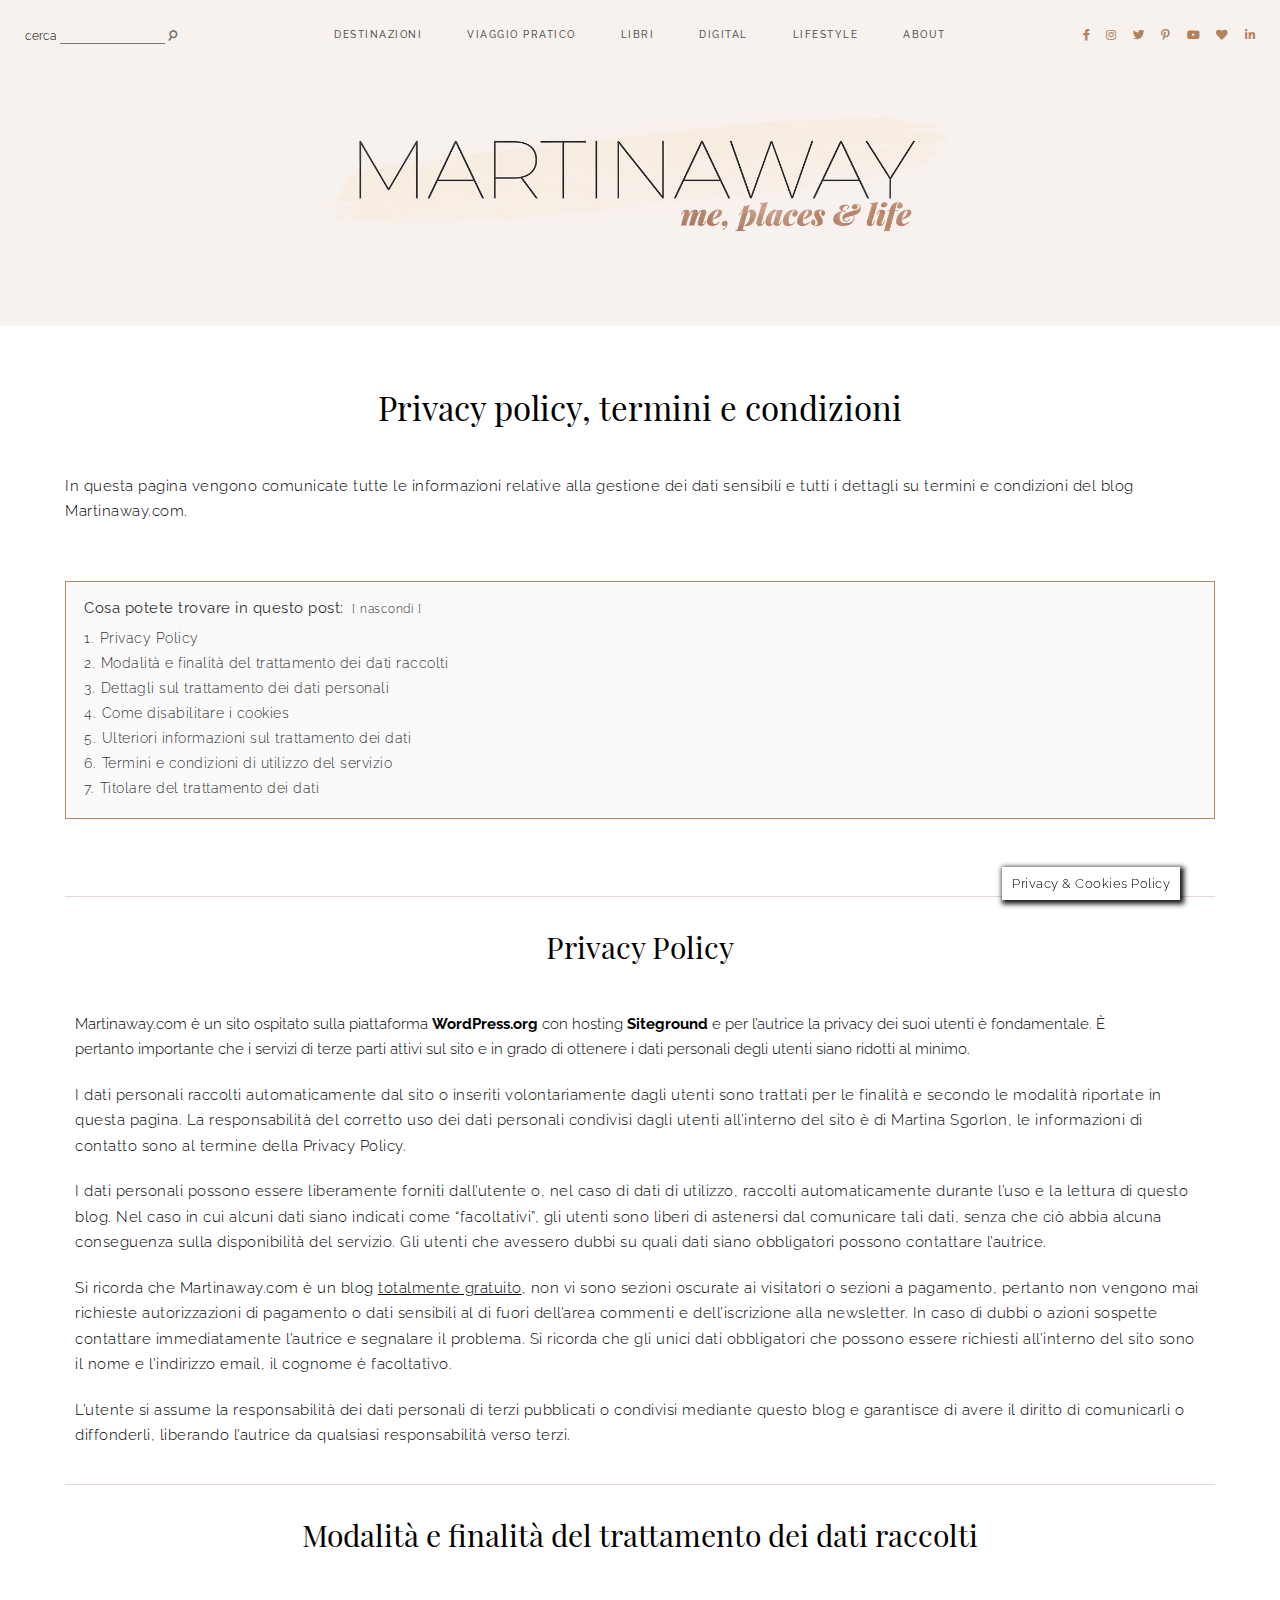
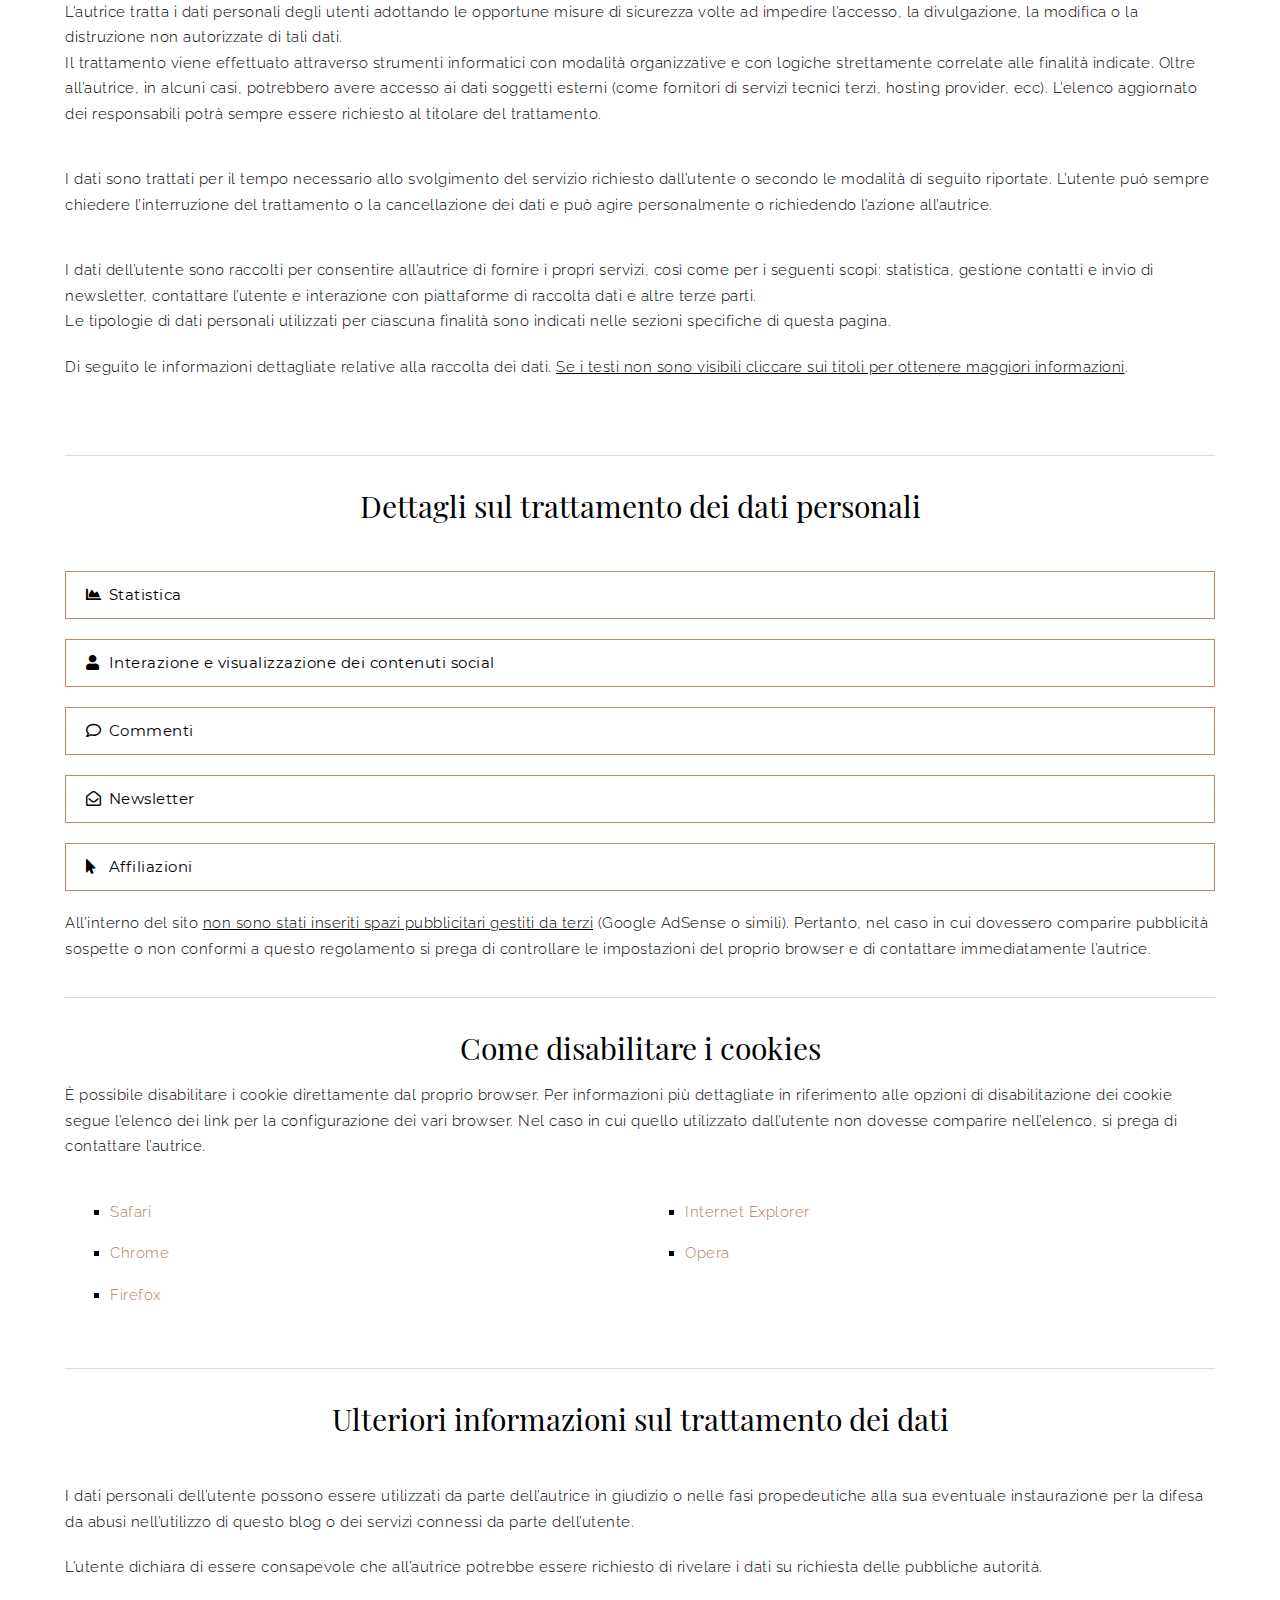
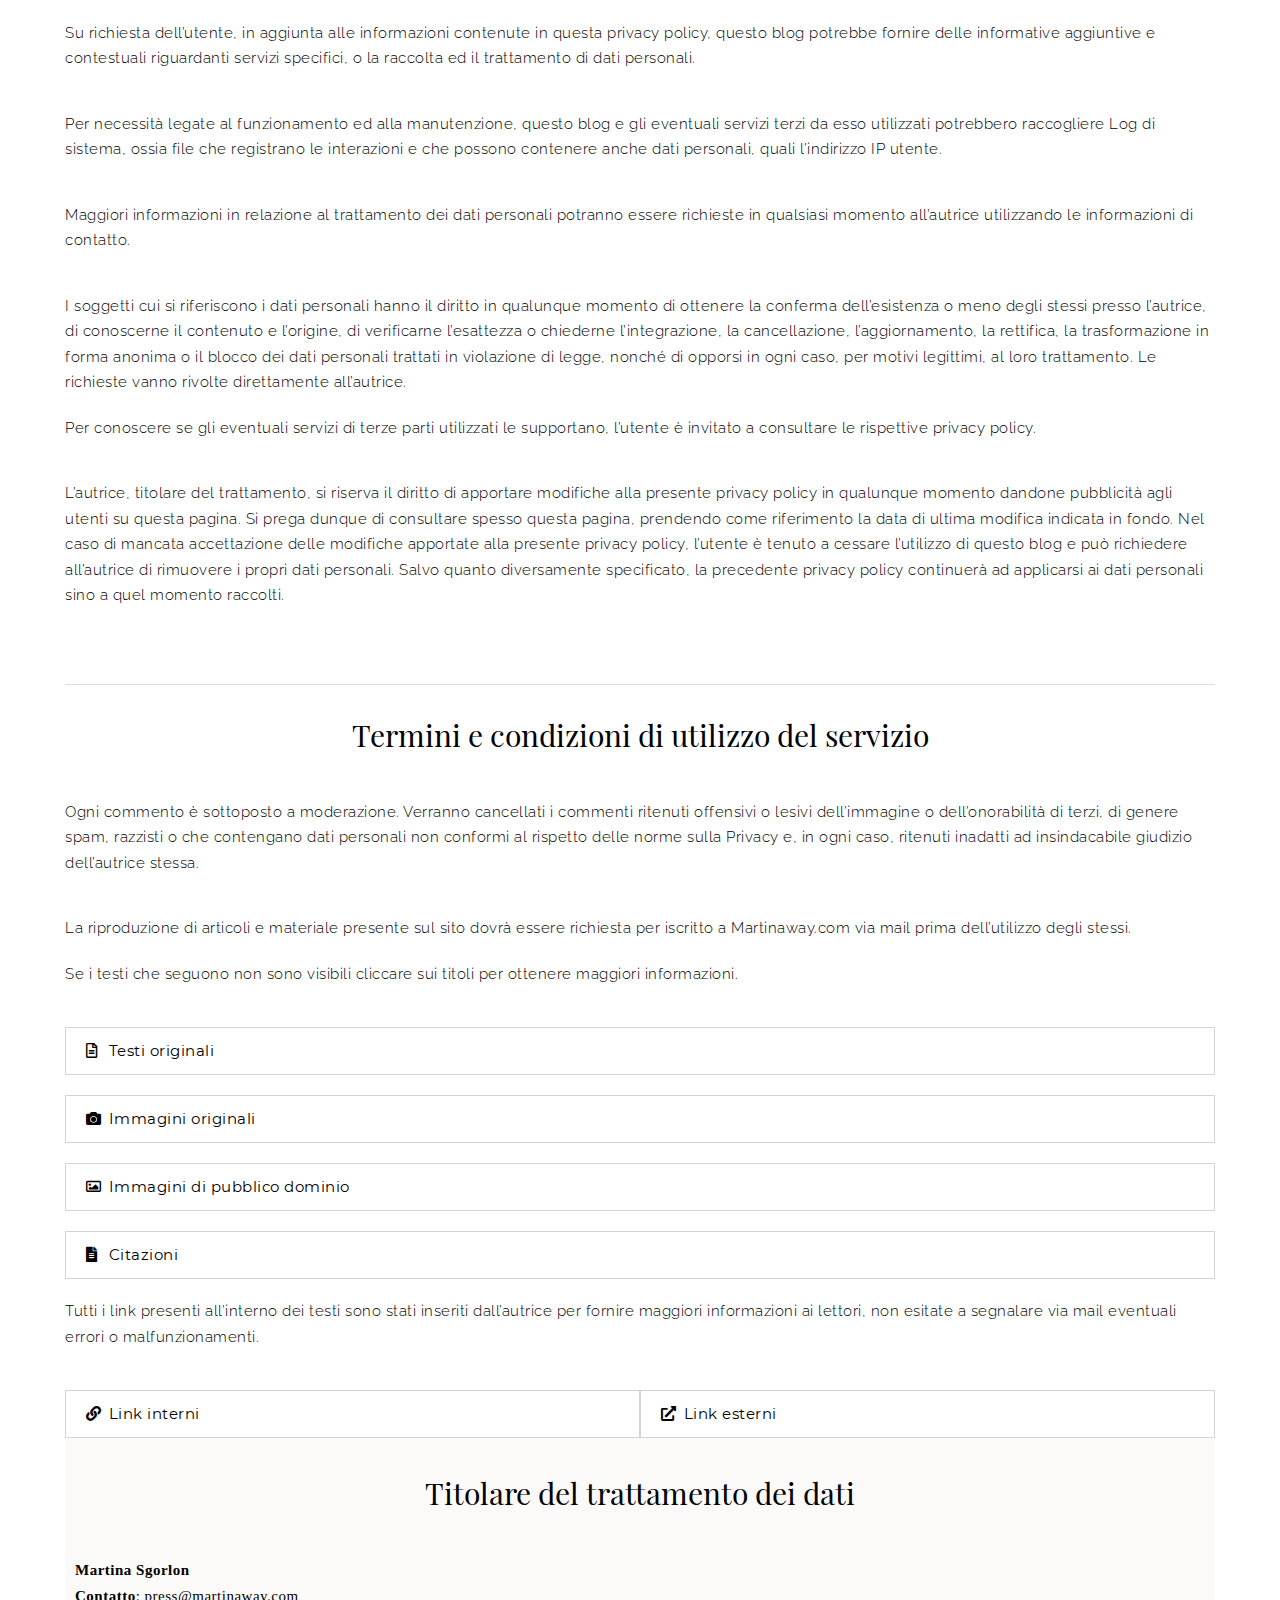
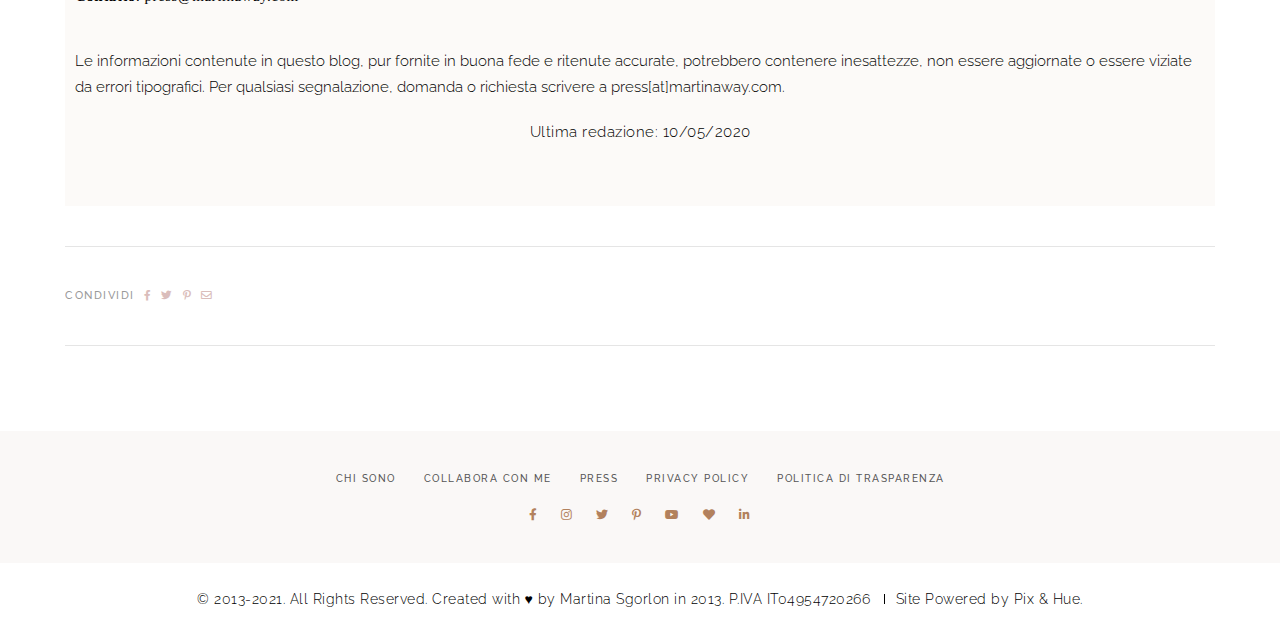
<file: priv.html>
<!DOCTYPE html><html lang="it-IT"><head><meta charset="UTF-8"><meta http-equiv="X-UA-Compatible" content="IE=edge"><meta name="viewport" content="width=device-width, initial-scale=1"><link rel="profile" href="https://gmpg.org/xfn/11"><meta name="robots" content="noindex, nofollow"> <!-- Optimized by SG Optimizer plugin version - 5.7.16 --> <!-- This site is optimized with the Yoast SEO plugin v15.9.1 - https://yoast.com/wordpress/plugins/seo/ --><title>Privacy Policy, termini e condizioni | Martinaway</title><link rel="preconnect" href="https://fonts.gstatic.com/" crossorigin=""><style type="text/css">@font-face {
 font-family: 'Cormorant Garamond';
 font-style: normal;
 font-weight: 300;
 font-display: swap;
 src: url(fonts/co3YmX5slCNuHLi8bLeY9MK7whWMhyjQAllfvg-N.ttf) format('truetype');
}
@font-face {
 font-family: 'Cormorant Garamond';
 font-style: normal;
 font-weight: 700;
 font-display: swap;
 src: url(fonts/co3YmX5slCNuHLi8bLeY9MK7whWMhyjQEl5fvg-N.ttf) format('truetype');
}
@font-face {
 font-family: 'Montserrat';
 font-style: italic;
 font-weight: 100;
 font-display: swap;
 src: url(fonts/JTUOjIg1_i6t8kCHKm459WxZqh7k29Y.ttf) format('truetype');
}
@font-face {
 font-family: 'Montserrat';
 font-style: italic;
 font-weight: 200;
 font-display: swap;
 src: url(fonts/JTUPjIg1_i6t8kCHKm459WxZBg_z_PZ1.ttf) format('truetype');
}
@font-face {
 font-family: 'Montserrat';
 font-style: italic;
 font-weight: 300;
 font-display: swap;
 src: url(fonts/JTUPjIg1_i6t8kCHKm459WxZYgzz_PZ1.ttf) format('truetype');
}
@font-face {
 font-family: 'Montserrat';
 font-style: italic;
 font-weight: 400;
 font-display: swap;
 src: url(fonts/JTUQjIg1_i6t8kCHKm459WxRyS7j.ttf) format('truetype');
}
@font-face {
 font-family: 'Montserrat';
 font-style: italic;
 font-weight: 500;
 font-display: swap;
 src: url(fonts/JTUPjIg1_i6t8kCHKm459WxZOg3z_PZ1.ttf) format('truetype');
}
@font-face {
 font-family: 'Montserrat';
 font-style: italic;
 font-weight: 600;
 font-display: swap;
 src: url(fonts/JTUPjIg1_i6t8kCHKm459WxZFgrz_PZ1.ttf) format('truetype');
}
@font-face {
 font-family: 'Montserrat';
 font-style: italic;
 font-weight: 700;
 font-display: swap;
 src: url(fonts/JTUPjIg1_i6t8kCHKm459WxZcgvz_PZ1.ttf) format('truetype');
}
@font-face {
 font-family: 'Montserrat';
 font-style: italic;
 font-weight: 800;
 font-display: swap;
 src: url(fonts/JTUPjIg1_i6t8kCHKm459WxZbgjz_PZ1.ttf) format('truetype');
}
@font-face {
 font-family: 'Montserrat';
 font-style: italic;
 font-weight: 900;
 font-display: swap;
 src: url(fonts/JTUPjIg1_i6t8kCHKm459WxZSgnz_PZ1.ttf) format('truetype');
}
@font-face {
 font-family: 'Montserrat';
 font-style: normal;
 font-weight: 100;
 font-display: swap;
 src: url(fonts/JTUQjIg1_i6t8kCHKm45_QpRyS7j.ttf) format('truetype');
}
@font-face {
 font-family: 'Montserrat';
 font-style: normal;
 font-weight: 200;
 font-display: swap;
 src: url(fonts/JTURjIg1_i6t8kCHKm45_aZA3gnD-w.ttf) format('truetype');
}
@font-face {
 font-family: 'Montserrat';
 font-style: normal;
 font-weight: 300;
 font-display: swap;
 src: url(fonts/JTURjIg1_i6t8kCHKm45_cJD3gnD-w.ttf) format('truetype');
}
@font-face {
 font-family: 'Montserrat';
 font-style: normal;
 font-weight: 400;
 font-display: swap;
 src: url(fonts/JTUSjIg1_i6t8kCHKm459Wlhzg.ttf) format('truetype');
}
@font-face {
 font-family: 'Montserrat';
 font-style: normal;
 font-weight: 500;
 font-display: swap;
 src: url(fonts/JTURjIg1_i6t8kCHKm45_ZpC3gnD-w.ttf) format('truetype');
}
@font-face {
 font-family: 'Montserrat';
 font-style: normal;
 font-weight: 600;
 font-display: swap;
 src: url(fonts/JTURjIg1_i6t8kCHKm45_bZF3gnD-w.ttf) format('truetype');
}
@font-face {
 font-family: 'Montserrat';
 font-style: normal;
 font-weight: 700;
 font-display: swap;
 src: url(fonts/JTURjIg1_i6t8kCHKm45_dJE3gnD-w.ttf) format('truetype');
}
@font-face {
 font-family: 'Montserrat';
 font-style: normal;
 font-weight: 800;
 font-display: swap;
 src: url(fonts/JTURjIg1_i6t8kCHKm45_c5H3gnD-w.ttf) format('truetype');
}
@font-face {
 font-family: 'Montserrat';
 font-style: normal;
 font-weight: 900;
 font-display: swap;
 src: url(fonts/JTURjIg1_i6t8kCHKm45_epG3gnD-w.ttf) format('truetype');
}
@font-face {
 font-family: 'Playfair Display';
 font-style: normal;
 font-weight: 400;
 font-display: swap;
 src: url(fonts/nuFvD-vYSZviVYUb_rj3ij__anPXJzDwcbmjWBN2PKdFvXDXbtY.ttf) format('truetype');
}
@font-face {
 font-family: 'Raleway';
 font-style: italic;
 font-weight: 300;
 font-display: swap;
 src: url(fonts/1Pt_g8zYS_SKggPNyCgSQamb1W0lwk4S4TbMDrMfJQ.ttf) format('truetype');
}
@font-face {
 font-family: 'Raleway';
 font-style: normal;
 font-weight: 300;
 font-display: swap;
 src: url(fonts/1Ptxg8zYS_SKggPN4iEgvnHyvveLxVuEorCIPrQ.ttf) format('truetype');
}
@font-face {
 font-family: 'Raleway';
 font-style: normal;
 font-weight: 400;
 font-display: swap;
 src: url(fonts/1Ptxg8zYS_SKggPN4iEgvnHyvveLxVvaorCIPrQ.ttf) format('truetype');
}
@font-face {
 font-family: 'Raleway';
 font-style: normal;
 font-weight: 500;
 font-display: swap;
 src: url(fonts/1Ptxg8zYS_SKggPN4iEgvnHyvveLxVvoorCIPrQ.ttf) format('truetype');
}
@font-face {
 font-family: 'Raleway';
 font-style: normal;
 font-weight: 700;
 font-display: swap;
 src: url(fonts/1Ptxg8zYS_SKggPN4iEgvnHyvveLxVs9pbCIPrQ.ttf) format('truetype');
}
@font-face {
 font-family: 'Roboto';
 font-style: italic;
 font-weight: 100;
 font-display: swap;
 src: url(fonts/KFOiCnqEu92Fr1Mu51QrEzAdKg.ttf) format('truetype');
}
@font-face {
 font-family: 'Roboto';
 font-style: italic;
 font-weight: 300;
 font-display: swap;
 src: url(fonts/KFOjCnqEu92Fr1Mu51TjASc6CsE.ttf) format('truetype');
}
@font-face {
 font-family: 'Roboto';
 font-style: italic;
 font-weight: 400;
 font-display: swap;
 src: url(fonts/KFOkCnqEu92Fr1Mu51xIIzc.ttf) format('truetype');
}
@font-face {
 font-family: 'Roboto';
 font-style: italic;
 font-weight: 500;
 font-display: swap;
 src: url(fonts/KFOjCnqEu92Fr1Mu51S7ACc6CsE.ttf) format('truetype');
}
@font-face {
 font-family: 'Roboto';
 font-style: italic;
 font-weight: 700;
 font-display: swap;
 src: url(fonts/KFOjCnqEu92Fr1Mu51TzBic6CsE.ttf) format('truetype');
}
@font-face {
 font-family: 'Roboto';
 font-style: italic;
 font-weight: 900;
 font-display: swap;
 src: url(fonts/KFOjCnqEu92Fr1Mu51TLBCc6CsE.ttf) format('truetype');
}
@font-face {
 font-family: 'Roboto';
 font-style: normal;
 font-weight: 100;
 font-display: swap;
 src: url(fonts/KFOkCnqEu92Fr1MmgVxIIzc.ttf) format('truetype');
}
@font-face {
 font-family: 'Roboto';
 font-style: normal;
 font-weight: 300;
 font-display: swap;
 src: url(fonts/KFOlCnqEu92Fr1MmSU5fBBc9.ttf) format('truetype');
}
@font-face {
 font-family: 'Roboto';
 font-style: normal;
 font-weight: 400;
 font-display: swap;
 src: url(fonts/KFOmCnqEu92Fr1Mu4mxP.ttf) format('truetype');
}
@font-face {
 font-family: 'Roboto';
 font-style: normal;
 font-weight: 500;
 font-display: swap;
 src: url(fonts/KFOlCnqEu92Fr1MmEU9fBBc9.ttf) format('truetype');
}
@font-face {
 font-family: 'Roboto';
 font-style: normal;
 font-weight: 700;
 font-display: swap;
 src: url(fonts/KFOlCnqEu92Fr1MmWUlfBBc9.ttf) format('truetype');
}
@font-face {
 font-family: 'Roboto';
 font-style: normal;
 font-weight: 900;
 font-display: swap;
 src: url(fonts/KFOlCnqEu92Fr1MmYUtfBBc9.ttf) format('truetype');
}
@font-face {
 font-family: 'Roboto Slab';
 font-style: normal;
 font-weight: 100;
 font-display: swap;
 src: url(fonts/BngbUXZYTXPIvIBgJJSb6s3BzlRRfKOFbvjojIWmb2Rm.ttf) format('truetype');
}
@font-face {
 font-family: 'Roboto Slab';
 font-style: normal;
 font-weight: 200;
 font-display: swap;
 src: url(fonts/BngbUXZYTXPIvIBgJJSb6s3BzlRRfKOFbvjoDISmb2Rm.ttf) format('truetype');
}
@font-face {
 font-family: 'Roboto Slab';
 font-style: normal;
 font-weight: 300;
 font-display: swap;
 src: url(fonts/BngbUXZYTXPIvIBgJJSb6s3BzlRRfKOFbvjo0oSmb2Rm.ttf) format('truetype');
}
@font-face {
 font-family: 'Roboto Slab';
 font-style: normal;
 font-weight: 400;
 font-display: swap;
 src: url(fonts/BngbUXZYTXPIvIBgJJSb6s3BzlRRfKOFbvjojISmb2Rm.ttf) format('truetype');
}
@font-face {
 font-family: 'Roboto Slab';
 font-style: normal;
 font-weight: 500;
 font-display: swap;
 src: url(fonts/BngbUXZYTXPIvIBgJJSb6s3BzlRRfKOFbvjovoSmb2Rm.ttf) format('truetype');
}
@font-face {
 font-family: 'Roboto Slab';
 font-style: normal;
 font-weight: 600;
 font-display: swap;
 src: url(fonts/BngbUXZYTXPIvIBgJJSb6s3BzlRRfKOFbvjoUoOmb2Rm.ttf) format('truetype');
}
@font-face {
 font-family: 'Roboto Slab';
 font-style: normal;
 font-weight: 700;
 font-display: swap;
 src: url(fonts/BngbUXZYTXPIvIBgJJSb6s3BzlRRfKOFbvjoa4Omb2Rm.ttf) format('truetype');
}
@font-face {
 font-family: 'Roboto Slab';
 font-style: normal;
 font-weight: 800;
 font-display: swap;
 src: url(fonts/BngbUXZYTXPIvIBgJJSb6s3BzlRRfKOFbvjoDIOmb2Rm.ttf) format('truetype');
}
@font-face {
 font-family: 'Roboto Slab';
 font-style: normal;
 font-weight: 900;
 font-display: swap;
 src: url(fonts/BngbUXZYTXPIvIBgJJSb6s3BzlRRfKOFbvjoJYOmb2Rm.ttf) format('truetype');
} </style><link rel="preload" as="font" href="https://slimidealit.github.io/wp-content/uploads/2020/08/Wildflowers.woff" crossorigin=""><link rel="preload" as="font" href="https://slimidealit.github.io/wp-content/plugins/elementor/assets/lib/font-awesome/webfonts/fa-regular-400.woff2" crossorigin=""><link rel="preload" as="font" href="https://slimidealit.github.io/wp-content/plugins/elementor/assets/lib/font-awesome/webfonts/fa-brands-400.woff2" crossorigin=""><link rel="preload" as="font" href="https://slimidealit.github.io/wp-content/plugins/elementor/assets/lib/font-awesome/webfonts/fa-solid-900.woff2" crossorigin=""><link rel="stylesheet" id="siteground-optimizer-combined-css-f019970f922036152afdc2ae0b160627" href="css/siteground-optimizer-combined-css-f019970f922036152afdc2ae0b160627.css" media="all"><meta name="description" content="Disclaimer: informazioni su Martinaway.com. Politica cookie, link, licenza immagini, collaborazioni, commenti e privacy."><meta property="og:locale" content="it_IT"><meta property="og:type" content="article"><meta property="og:title" content="Privacy Policy, termini e condizioni | Martinaway"><meta property="og:description" content="Disclaimer: informazioni su Martinaway.com. Politica cookie, link, licenza immagini, collaborazioni, commenti e privacy."><meta property="og:url" content="priv.html"><meta property="og:site_name" content="Martinaway"><meta property="article:publisher" content="https://www.facebook.com/martinawaytravelblog/"><meta property="article:modified_time" content="2020-10-07T20:02:16+00:00"><meta name="twitter:card" content="summary_large_image"><meta name="twitter:site" content="@martinasgorlon"><meta name="twitter:label1" content="Tempo di lettura stimato"><meta name="twitter:data1" content="13 minuti"> <script type="application/ld+json" class="yoast-schema-graph">{"@context":"https://schema.org","@graph":[{"@type":["Person","Organization"],"@id":"https://slimidealit.github.io/#/schema/person/84309ff798b148b63b85760021d52bb2","name":"Martina Sgorlon","image":{"@type":"ImageObject","@id":"https://slimidealit.github.io/#personlogo","inLanguage":"it-IT","url":"","caption":"Martina Sgorlon"},"logo":{"@id":"https://slimidealit.github.io/#personlogo"},"description":"Martina, laureata in giornalismo e innamorata di New York City, tanti libri sul comodino e una tazza di t\u00e8 (o di caff\u00e8) sulla scrivania. Nata in una notte di fine gennaio del 1992 nella provincia di Treviso, sono Aquario ascendente Scorpione con mille idee in testa, ma i piedi ben piantati a terra. Benvenuti sul mio blog!","sameAs":["https://slimidealit.github.io","https://www.facebook.com/martinawaytravelblog/","https://www.instagram.com/martinasgorlon/","https://www.linkedin.com/in/martinasgorlon/","https://www.pinterest.it/martinasgorlon/","https://twitter.com/martinasgorlon","https://www.youtube.com/channel/UCNPUaQOxMye0ZVikYBbPx-w"]},{"@type":"WebSite","@id":"https://slimidealit.github.io/#website","url":"https://slimidealit.github.io/","name":"Martinaway","description":"Un blog ricco di viaggi, libri, digital e lifestyle scritto e curato da Martina Sgorlon.","publisher":{"@id":"https://slimidealit.github.io/#/schema/person/84309ff798b148b63b85760021d52bb2"},"potentialAction":[{"@type":"SearchAction","target":"https://slimidealit.github.io/?s={search_term_string}","query-input":"required name=search_term_string"}],"inLanguage":"it-IT"},{"@type":"WebPage","@id":"priv.html#webpage","url":"priv.html","name":"Privacy Policy, termini e condizioni | Martinaway","isPartOf":{"@id":"https://slimidealit.github.io/#website"},"datePublished":"2013-12-02T16:36:28+00:00","dateModified":"2020-10-07T20:02:16+00:00","description":"Disclaimer: informazioni su Martinaway.com. Politica cookie, link, licenza immagini, collaborazioni, commenti e privacy.","breadcrumb":{"@id":"priv.html#breadcrumb"},"inLanguage":"it-IT","potentialAction":[{"@type":"ReadAction","target":["priv.html"]}]},{"@type":"BreadcrumbList","@id":"priv.html#breadcrumb","itemListElement":[{"@type":"ListItem","position":1,"item":{"@type":"WebPage","@id":"https://slimidealit.github.io/","url":"https://slimidealit.github.io/","name":"Home"}},{"@type":"ListItem","position":2,"item":{"@type":"WebPage","@id":"priv.html","url":"priv.html","name":"Privacy Policy, termini e condizioni"}}]}]}</script> <!-- / Yoast SEO plugin. --><link rel="amphtml" href="priv.htmlamp/"><meta name="generator" content="AMP for WP 1.0.76.5"><link rel="dns-prefetch" href="//fonts.googleapis.com"><link rel="dns-prefetch" href="//s.w.org"><link rel="alternate" type="application/rss+xml" title="Martinaway &raquo; Feed" href="https://slimidealit.github.io/feed/"><link rel="alternate" type="application/rss+xml" title="Martinaway &raquo; Feed dei commenti" href="https://slimidealit.github.io/comments/feed/"> <style type="text/css"> img.wp-smiley,
img.emoji {
 display: inline !important;
 border: none !important;
 box-shadow: none !important;
 height: 1em !important;
 width: 1em !important;
 margin: 0 .07em !important;
 vertical-align: -0.1em !important;
 background: none !important;
 padding: 0 !important;
} </style> <script type="text/javascript" src="js/jquery.min.js" id="jquery-core-js"></script> <script type="text/javascript" id="cookie-law-info-js-extra"> /* <![CDATA[ */
var Cli_Data = {"nn_cookie_ids":[],"cookielist":[],"non_necessary_cookies":{"necessary":[],"non-necessary":[]},"ccpaEnabled":"","ccpaRegionBased":"","ccpaBarEnabled":"","ccpaType":"gdpr","js_blocking":"","custom_integration":"","triggerDomRefresh":""};
var cli_cookiebar_settings = {"animate_speed_hide":"500","animate_speed_show":"500","background":"#fff","border":"#444","border_on":"","button_1_button_colour":"#b7886e","button_1_button_hover":"#926d58","button_1_link_colour":"#fff","button_1_as_button":"1","button_1_new_win":"1","button_2_button_colour":"#b7886e","button_2_button_hover":"#926d58","button_2_link_colour":"#ffffff","button_2_as_button":"1","button_2_hidebar":"1","button_3_button_colour":"#b7886e","button_3_button_hover":"#926d58","button_3_link_colour":"#fff","button_3_as_button":"1","button_3_new_win":"","button_4_button_colour":"#000","button_4_button_hover":"#000000","button_4_link_colour":"#fff","button_4_as_button":"1","font_family":"inherit","header_fix":"","notify_animate_hide":"1","notify_animate_show":"","notify_div_id":"#cookie-law-info-bar","notify_position_horizontal":"right","notify_position_vertical":"bottom","scroll_close":"","scroll_close_reload":"","accept_close_reload":"","reject_close_reload":"","showagain_tab":"1","showagain_background":"#fff","showagain_border":"#000","showagain_div_id":"#cookie-law-info-again","showagain_x_position":"100px","text":"#000","show_once_yn":"","show_once":"10000","logging_on":"","as_popup":"1","popup_overlay":"1","bar_heading_text":"PRIVACY E COOKIE","cookie_bar_as":"popup","popup_showagain_position":"bottom-right","widget_position":"left"};
var log_object = {"ajax_url":"https:\/\/martinaway.com\/wp-admin\/admin-ajax.php"};
/* ]]> */ </script><link rel="https://api.w.org/" href="https://slimidealit.github.io/wp-json/"><link rel="alternate" type="application/json" href="https://slimidealit.github.io/wp-json/wp/v2/pages/279"><link rel="EditURI" type="application/rsd+xml" title="RSD" href="https://slimidealit.github.io/xmlrpc.php?rsd"><link rel="wlwmanifest" type="application/wlwmanifest+xml" href="https://slimidealit.github.io/wp-includes/wlwmanifest.xml"><meta name="generator" content="WordPress 5.7"><link rel="shortlink" href="https://slimidealit.github.io/?p=279"><link rel="alternate" type="application/json+oembed" href="https://slimidealit.github.io/wp-json/oembed/1.0/embed?url=https%3A%2F%2Fmartinaway.com%2Fprivacy-policy%2F"><link rel="alternate" type="text/xml+oembed" href="https://slimidealit.github.io/wp-json/oembed/1.0/embed?url=https%3A%2F%2Fmartinaway.com%2Fprivacy-policy%2F&#038;format=xml">  <style type="text/css"> a.pinit-button.custom span {
 background-image: url("images/Pin-it-Martinaway.jpg");	}  .pinit-hover {
 opacity: 0.8 !important;
 filter: alpha(opacity=80) !important;
 }
 a.pinit-button {
 border-bottom: 0 !important;
 box-shadow: none !important;
 margin-bottom: 0 !important;
}
a.pinit-button::after {
 display: none;
}</style> <style class="harlowe-customizer-styles" type="text/css"> @font-face{ font-family:'WIldflowers'; src:url('fonts/Wildflowers.woff') format('woff'); font-weight: normal; font-style: normal; } 
 .harlowe-accent-word.elementor-widget-text-editor, .harlowe_double_image_style_one .harlowe-double-images-accent-text { font-family: "WIldflowers"; font-weight: normal; font-style: normal; font-size: 25px; } 
 .harlowe-single-image-accent-text .harlowe-ft-accent-word, .harlowe_double_image_style_two .harlowe-ft-accent-word { font-family: "WIldflowers"; font-weight: normal; font-style: normal; font-size: 30px; } 
 .harlowe-map-subtitle { font-family: "WIldflowers"; font-weight: normal; font-style: normal; } 
 .harlowe-about-details-section .harlowe-accent-word.elementor-widget-text-editor { font-family: "WIldflowers"; font-weight: normal; font-style: normal; font-size: 22px; } 
 .harlowe-blog-subtitle { font-family: "WIldflowers"; font-weight: normal; font-style: normal; } 
 .harlowe-archive-box h1 { font-family: "WIldflowers"; font-weight: normal; font-style: normal; font-size: 59px; text-transform: none; } 
 .harlowe-sidebar-accent-title { font-family: "WIldflowers"; font-weight: normal; font-style: normal; font-size: 53.5px; } 
 .harlowe-affiliate-title { font-family: "WIldflowers"; font-weight: normal; font-style: normal; font-size: 40px; } 
 .harlowe-author-content h5, .harlowe-author-content h5 a { font-family: "WIldflowers"; font-weight: normal; font-style: normal; font-size: 34.5px; } 
 .harlowe-site-logo img { width: 800px;}
 @media only screen and (max-width: 950px) {  } 
 @media only screen and (max-width: 650px) {  } </style><link rel="icon" href="images/Icona-Martinaway-75x75.jpg" sizes="32x32"><link rel="icon" href="images/Icona-Martinaway.jpg" sizes="192x192"><link rel="apple-touch-icon" href="images/Icona-Martinaway.jpg"><meta name="msapplication-TileImage" content="https://slimidealit.github.io/wp-content/uploads/2019/02/Icona-Martinaway.jpg"> <style type="text/css" id="wp-custom-css"> .entry-content a { 
 background: linear-gradient(180deg, rgba(255,255,255,0) 65%, #f7e6dd 65%);
 display: inline;
 }
h1, h2, h3, h4, h5, h6 {
 font-family: 'Playfair Display', serif;
 }
.widget-title, .widget h4 {
 font-family: 'Raleway', serif;
 text-transform:uppercase;
 font-size: 18px;
 text-align: center;
 margin-bottom: 10px; </style></head><body class="privacy-policy page-template page-template-page-fullwidth page-template-page-fullwidth-php page page-id-279 elementor-default elementor-kit-32716 elementor-page elementor-page-279"><div id="harlowe-main-container"><div class="harlowe-page-wrapper harlowe-custom-site-logo harlowe-page-has-no-feature"><div class="harlowe-header-wrapper"><header id="harlowe-header" class="harlowe-no-cart-icon"><div class="harlowe-nav-wrapper harlowe-sticky-nav"><div id="harlowe-menu-mobile"></div><div class="harlowe-search-container"><form role="search" method="get" id="harlowe-searchform" action="https://slimidealit.github.io/"><div> <label for="s">cerca</label> <input type="text" value="" name="s" id="s" placeholder="cerca"> <button type="submit" id="searchsubmit"><i class="fas fa-search"></i></button></div></form></div><div class="harlowe-container harlowe-menu-container"><ul id="menu-martinaway-main-menu" class="menu"><li id="menu-item-9772" class="menu-item menu-item-type-taxonomy menu-item-object-category menu-item-has-children menu-item-9772"><a title="Viaggi" href="https://slimidealit.github.io/viaggi/">Destinazioni</a><ul class="sub-menu"><li id="menu-item-3654" class="menu-item menu-item-type-taxonomy menu-item-object-category menu-item-has-children menu-item-3654"><a title="Italia" href="https://slimidealit.github.io/viaggi/italia/">Italia</a><ul class="sub-menu"><li id="menu-item-23469" class="menu-item menu-item-type-taxonomy menu-item-object-category menu-item-23469"><a title="Basilicata" href="https://slimidealit.github.io/viaggi/italia/basilicata/">Basilicata</a></li><li id="menu-item-9072" class="menu-item menu-item-type-taxonomy menu-item-object-category menu-item-has-children menu-item-9072"><a title="Campania" href="https://slimidealit.github.io/viaggi/italia/campania/">Campania</a><ul class="sub-menu"><li id="menu-item-39382" class="menu-item menu-item-type-taxonomy menu-item-object-category menu-item-39382"><a href="https://slimidealit.github.io/viaggi/italia/campania/napoli/">Napoli</a></li><li id="menu-item-39381" class="menu-item menu-item-type-taxonomy menu-item-object-category menu-item-39381"><a href="https://slimidealit.github.io/viaggi/italia/campania/salerno/">Salerno</a></li></ul></li><li id="menu-item-3655" class="menu-item menu-item-type-taxonomy menu-item-object-category menu-item-has-children menu-item-3655"><a title="Emilia Romagna " href="https://slimidealit.github.io/viaggi/italia/emilia-romagna/">Emilia Romagna</a><ul class="sub-menu"><li id="menu-item-14286" class="menu-item menu-item-type-taxonomy menu-item-object-category menu-item-14286"><a title="Bologna" href="https://slimidealit.github.io/viaggi/italia/emilia-romagna/bologna/">Bologna</a></li><li id="menu-item-14284" class="menu-item menu-item-type-taxonomy menu-item-object-category menu-item-14284"><a title="Forlì-Cesena" href="https://slimidealit.github.io/viaggi/italia/emilia-romagna/forli-cesena/">Forlì-Cesena</a></li><li id="menu-item-14282" class="menu-item menu-item-type-taxonomy menu-item-object-category menu-item-14282"><a title="Modena" href="https://slimidealit.github.io/viaggi/italia/emilia-romagna/modena/">Modena</a></li><li id="menu-item-14285" class="menu-item menu-item-type-taxonomy menu-item-object-category menu-item-14285"><a title="Ravenna" href="https://slimidealit.github.io/viaggi/italia/emilia-romagna/ravenna/">Ravenna</a></li><li id="menu-item-14283" class="menu-item menu-item-type-taxonomy menu-item-object-category menu-item-14283"><a title="Rimini" href="https://slimidealit.github.io/viaggi/italia/emilia-romagna/rimini/">Rimini</a></li></ul></li><li id="menu-item-8841" class="menu-item menu-item-type-taxonomy menu-item-object-category menu-item-has-children menu-item-8841"><a title="Friuli-Venezia Giulia" href="https://slimidealit.github.io/viaggi/italia/friuli-venezia-giulia/">Friuli-Venezia Giulia</a><ul class="sub-menu"><li id="menu-item-39392" class="menu-item menu-item-type-taxonomy menu-item-object-category menu-item-39392"><a href="https://slimidealit.github.io/viaggi/italia/friuli-venezia-giulia/gorizia/">Gorizia</a></li><li id="menu-item-39391" class="menu-item menu-item-type-taxonomy menu-item-object-category menu-item-39391"><a href="https://slimidealit.github.io/viaggi/italia/friuli-venezia-giulia/pordenone/">Pordenone</a></li><li id="menu-item-39390" class="menu-item menu-item-type-taxonomy menu-item-object-category menu-item-39390"><a href="https://slimidealit.github.io/viaggi/italia/friuli-venezia-giulia/trieste/">Trieste</a></li><li id="menu-item-39393" class="menu-item menu-item-type-taxonomy menu-item-object-category menu-item-39393"><a href="https://slimidealit.github.io/viaggi/italia/friuli-venezia-giulia/udine/">Udine</a></li></ul></li><li id="menu-item-3656" class="menu-item menu-item-type-taxonomy menu-item-object-category menu-item-has-children menu-item-3656"><a title="Lombardia" href="https://slimidealit.github.io/viaggi/italia/lombardia/">Lombardia</a><ul class="sub-menu"><li id="menu-item-38779" class="menu-item menu-item-type-taxonomy menu-item-object-category menu-item-38779"><a title="Como" href="https://slimidealit.github.io/viaggi/italia/lombardia/como/">Como</a></li><li id="menu-item-37549" class="menu-item menu-item-type-taxonomy menu-item-object-category menu-item-37549"><a title="Milano" href="https://slimidealit.github.io/viaggi/italia/lombardia/milano/">Milano</a></li><li id="menu-item-37548" class="menu-item menu-item-type-taxonomy menu-item-object-category menu-item-37548"><a title="Varese" href="https://slimidealit.github.io/viaggi/italia/lombardia/varese/">Varese</a></li></ul></li><li id="menu-item-23468" class="menu-item menu-item-type-taxonomy menu-item-object-category menu-item-23468"><a title="Marche" href="https://slimidealit.github.io/viaggi/italia/marche/">Marche</a></li><li id="menu-item-7053" class="menu-item menu-item-type-taxonomy menu-item-object-category menu-item-has-children menu-item-7053"><a title="Piemonte" href="https://slimidealit.github.io/viaggi/italia/piemonte/">Piemonte</a><ul class="sub-menu"><li id="menu-item-40775" class="menu-item menu-item-type-taxonomy menu-item-object-category menu-item-40775"><a href="https://slimidealit.github.io/viaggi/italia/piemonte/asti/">Asti</a></li><li id="menu-item-39591" class="menu-item menu-item-type-taxonomy menu-item-object-category menu-item-39591"><a href="https://slimidealit.github.io/viaggi/italia/piemonte/cuneo/">Cuneo</a></li><li id="menu-item-39590" class="menu-item menu-item-type-taxonomy menu-item-object-category menu-item-39590"><a href="https://slimidealit.github.io/viaggi/italia/piemonte/torino/">Torino</a></li></ul></li><li id="menu-item-8299" class="menu-item menu-item-type-taxonomy menu-item-object-category menu-item-8299"><a title="Sardegna" href="https://slimidealit.github.io/viaggi/italia/sardegna/">Sardegna</a></li><li id="menu-item-3657" class="menu-item menu-item-type-taxonomy menu-item-object-category menu-item-has-children menu-item-3657"><a title="Sicilia" href="https://slimidealit.github.io/viaggi/italia/sicilia/">Sicilia</a><ul class="sub-menu"><li id="menu-item-39422" class="menu-item menu-item-type-taxonomy menu-item-object-category menu-item-39422"><a href="https://slimidealit.github.io/viaggi/italia/sicilia/agrigento/">Agrigento</a></li><li id="menu-item-39421" class="menu-item menu-item-type-taxonomy menu-item-object-category menu-item-39421"><a href="https://slimidealit.github.io/viaggi/italia/sicilia/catania/">Catania</a></li><li id="menu-item-39417" class="menu-item menu-item-type-taxonomy menu-item-object-category menu-item-39417"><a href="https://slimidealit.github.io/viaggi/italia/sicilia/enna/">Enna</a></li><li id="menu-item-39418" class="menu-item menu-item-type-taxonomy menu-item-object-category menu-item-39418"><a href="https://slimidealit.github.io/viaggi/italia/sicilia/messina/">Messina</a></li><li id="menu-item-39419" class="menu-item menu-item-type-taxonomy menu-item-object-category menu-item-39419"><a href="https://slimidealit.github.io/viaggi/italia/sicilia/palermo/">Palermo</a></li><li id="menu-item-39420" class="menu-item menu-item-type-taxonomy menu-item-object-category menu-item-39420"><a href="https://slimidealit.github.io/viaggi/italia/sicilia/siracusa/">Siracusa</a></li></ul></li><li id="menu-item-3658" class="menu-item menu-item-type-taxonomy menu-item-object-category menu-item-has-children menu-item-3658"><a title="Toscana" href="https://slimidealit.github.io/viaggi/italia/toscana/">Toscana</a><ul class="sub-menu"><li id="menu-item-39401" class="menu-item menu-item-type-taxonomy menu-item-object-category menu-item-39401"><a href="https://slimidealit.github.io/viaggi/italia/toscana/firenze/">Firenze</a></li><li id="menu-item-39403" class="menu-item menu-item-type-taxonomy menu-item-object-category menu-item-39403"><a href="https://slimidealit.github.io/viaggi/italia/toscana/lucca/">Lucca</a></li><li id="menu-item-39404" class="menu-item menu-item-type-taxonomy menu-item-object-category menu-item-39404"><a href="https://slimidealit.github.io/viaggi/italia/toscana/pisa/">Pisa</a></li><li id="menu-item-39402" class="menu-item menu-item-type-taxonomy menu-item-object-category menu-item-39402"><a href="https://slimidealit.github.io/viaggi/italia/toscana/siena/">Siena</a></li></ul></li><li id="menu-item-14287" class="menu-item menu-item-type-taxonomy menu-item-object-category menu-item-has-children menu-item-14287"><a title="Veneto" href="https://slimidealit.github.io/viaggi/italia/veneto/">Veneto</a><ul class="sub-menu"><li id="menu-item-14288" class="menu-item menu-item-type-taxonomy menu-item-object-category menu-item-14288"><a title="Belluno" href="https://slimidealit.github.io/viaggi/italia/veneto/belluno/">Belluno</a></li><li id="menu-item-14292" class="menu-item menu-item-type-taxonomy menu-item-object-category menu-item-14292"><a title="Padova" href="https://slimidealit.github.io/viaggi/italia/veneto/padova/">Padova</a></li><li id="menu-item-15658" class="menu-item menu-item-type-taxonomy menu-item-object-category menu-item-15658"><a title="Rovigo " href="https://slimidealit.github.io/viaggi/italia/veneto/rovigo/">Rovigo</a></li><li id="menu-item-14289" class="menu-item menu-item-type-taxonomy menu-item-object-category menu-item-14289"><a title="Treviso" href="https://slimidealit.github.io/viaggi/italia/veneto/treviso/">Treviso</a></li><li id="menu-item-14290" class="menu-item menu-item-type-taxonomy menu-item-object-category menu-item-14290"><a title="Venezia" href="https://slimidealit.github.io/viaggi/italia/veneto/venezia/">Venezia</a></li><li id="menu-item-14291" class="menu-item menu-item-type-taxonomy menu-item-object-category menu-item-14291"><a title="Verona" href="https://slimidealit.github.io/viaggi/italia/veneto/verona/">Verona</a></li><li id="menu-item-29515" class="menu-item menu-item-type-taxonomy menu-item-object-category menu-item-29515"><a title="Vicenza" href="https://slimidealit.github.io/viaggi/italia/veneto/vicenza/">Vicenza</a></li></ul></li></ul></li><li id="menu-item-30016" class="menu-item menu-item-type-taxonomy menu-item-object-category menu-item-has-children menu-item-30016"><a title="Africa" href="https://slimidealit.github.io/viaggi/africa/">Africa</a><ul class="sub-menu"><li id="menu-item-30017" class="menu-item menu-item-type-taxonomy menu-item-object-category menu-item-30017"><a title="Egitto" href="https://slimidealit.github.io/viaggi/africa/egitto/">Egitto</a></li></ul></li><li id="menu-item-10729" class="menu-item menu-item-type-taxonomy menu-item-object-category menu-item-has-children menu-item-10729"><a title="Asia" href="https://slimidealit.github.io/viaggi/asia/">Asia</a><ul class="sub-menu"><li id="menu-item-10730" class="menu-item menu-item-type-taxonomy menu-item-object-category menu-item-has-children menu-item-10730"><a title="Giappone" href="https://slimidealit.github.io/viaggi/asia/giappone/">Giappone</a><ul class="sub-menu"><li id="menu-item-15313" class="menu-item menu-item-type-taxonomy menu-item-object-category menu-item-15313"><a title="Chūbu" href="https://slimidealit.github.io/viaggi/asia/giappone/chubu/">Chūbu</a></li><li id="menu-item-15314" class="menu-item menu-item-type-taxonomy menu-item-object-category menu-item-15314"><a title="Kansai" href="https://slimidealit.github.io/viaggi/asia/giappone/kansai/">Kansai</a></li><li id="menu-item-15312" class="menu-item menu-item-type-taxonomy menu-item-object-category menu-item-15312"><a title="Kantō" href="https://slimidealit.github.io/viaggi/asia/giappone/kanto/">Kantō</a></li></ul></li></ul></li><li id="menu-item-14280" class="menu-item menu-item-type-taxonomy menu-item-object-category menu-item-has-children menu-item-14280"><a title="Europa" href="https://slimidealit.github.io/viaggi/europa/">Europa</a><ul class="sub-menu"><li id="menu-item-16738" class="menu-item menu-item-type-taxonomy menu-item-object-category menu-item-16738"><a title="Austria" href="https://slimidealit.github.io/viaggi/europa/austria/">Austria</a></li><li id="menu-item-18851" class="menu-item menu-item-type-taxonomy menu-item-object-category menu-item-18851"><a title="Belgio" href="https://slimidealit.github.io/viaggi/europa/belgio/">Belgio</a></li><li id="menu-item-10964" class="menu-item menu-item-type-taxonomy menu-item-object-category menu-item-10964"><a title="Croazia" href="https://slimidealit.github.io/viaggi/europa/croazia/">Croazia</a></li><li id="menu-item-3650" class="menu-item menu-item-type-taxonomy menu-item-object-category menu-item-has-children menu-item-3650"><a title="Francia" href="https://slimidealit.github.io/viaggi/europa/francia/">Francia</a><ul class="sub-menu"><li id="menu-item-9197" class="menu-item menu-item-type-taxonomy menu-item-object-category menu-item-9197"><a title="Alta Francia" href="https://slimidealit.github.io/viaggi/europa/francia/alta-francia/">Alta Francia</a></li><li id="menu-item-9180" class="menu-item menu-item-type-taxonomy menu-item-object-category menu-item-9180"><a title="Bretagna" href="https://slimidealit.github.io/viaggi/europa/francia/bretagna/">Bretagna</a></li><li id="menu-item-9263" class="menu-item menu-item-type-taxonomy menu-item-object-category menu-item-9263"><a title="Centro-Valle della Loira" href="https://slimidealit.github.io/viaggi/europa/francia/centro-valle-della-loira/">Centro-Valle della Loira</a></li><li id="menu-item-9195" class="menu-item menu-item-type-taxonomy menu-item-object-category menu-item-9195"><a title="Corsica" href="https://slimidealit.github.io/viaggi/europa/francia/corsica/">Corsica</a></li><li id="menu-item-9196" class="menu-item menu-item-type-taxonomy menu-item-object-category menu-item-9196"><a title="Île-de-France" href="https://slimidealit.github.io/viaggi/europa/francia/ile-de-france/">Île-de-France</a></li><li id="menu-item-9198" class="menu-item menu-item-type-taxonomy menu-item-object-category menu-item-9198"><a title="Normandia" href="https://slimidealit.github.io/viaggi/europa/francia/normandia/">Normandia</a></li><li id="menu-item-9179" class="menu-item menu-item-type-taxonomy menu-item-object-category menu-item-9179"><a title="Provenza-Alpi-Costa Azzurra" href="https://slimidealit.github.io/viaggi/europa/francia/provenza-alpi-costa-azzurra/">Provenza-Alpi-Costa Azzurra</a></li></ul></li><li id="menu-item-3651" class="menu-item menu-item-type-taxonomy menu-item-object-category menu-item-3651"><a title="Germania" href="https://slimidealit.github.io/viaggi/europa/germania/">Germania</a></li><li id="menu-item-6335" class="menu-item menu-item-type-taxonomy menu-item-object-category menu-item-6335"><a title="Irlanda" href="https://slimidealit.github.io/viaggi/europa/irlanda/">Irlanda</a></li><li id="menu-item-5693" class="menu-item menu-item-type-taxonomy menu-item-object-category menu-item-5693"><a title="Portogallo" href="https://slimidealit.github.io/viaggi/europa/portogallo/">Portogallo</a></li><li id="menu-item-5727" class="menu-item menu-item-type-taxonomy menu-item-object-category menu-item-has-children menu-item-5727"><a title="Regno Unito" href="https://slimidealit.github.io/viaggi/europa/regno-unito/">Regno Unito</a><ul class="sub-menu"><li id="menu-item-6334" class="menu-item menu-item-type-taxonomy menu-item-object-category menu-item-has-children menu-item-6334"><a title="Inghilterra" href="https://slimidealit.github.io/viaggi/europa/regno-unito/inghilterra/">Inghilterra</a><ul class="sub-menu"><li id="menu-item-34751" class="menu-item menu-item-type-custom menu-item-object-custom menu-item-34751"><a title="Londra" href="https://slimidealit.github.io/guida-di-londra/">Londra</a></li></ul></li><li id="menu-item-6333" class="menu-item menu-item-type-taxonomy menu-item-object-category menu-item-6333"><a title="Irlanda del Nord" href="https://slimidealit.github.io/viaggi/europa/regno-unito/irlanda-del-nord/">Irlanda del Nord</a></li><li id="menu-item-16663" class="menu-item menu-item-type-taxonomy menu-item-object-category menu-item-16663"><a title="Scozia" href="https://slimidealit.github.io/viaggi/europa/regno-unito/scozia/">Scozia</a></li></ul></li><li id="menu-item-18651" class="menu-item menu-item-type-taxonomy menu-item-object-category menu-item-18651"><a title="Repubblica Ceca" href="https://slimidealit.github.io/viaggi/europa/repubblica-ceca/">Repubblica Ceca</a></li><li id="menu-item-8151" class="menu-item menu-item-type-taxonomy menu-item-object-category menu-item-8151"><a title="Slovenia" href="https://slimidealit.github.io/viaggi/europa/slovenia/">Slovenia</a></li><li id="menu-item-7244" class="menu-item menu-item-type-taxonomy menu-item-object-category menu-item-7244"><a title="Spagna" href="https://slimidealit.github.io/viaggi/europa/spagna/">Spagna</a></li><li id="menu-item-3653" class="menu-item menu-item-type-taxonomy menu-item-object-category menu-item-3653"><a title="Svizzera" href="https://slimidealit.github.io/viaggi/europa/svizzera/">Svizzera</a></li><li id="menu-item-23854" class="menu-item menu-item-type-taxonomy menu-item-object-category menu-item-23854"><a title="Ungheria" href="https://slimidealit.github.io/viaggi/europa/ungheria/">Ungheria</a></li></ul></li><li id="menu-item-5388" class="menu-item menu-item-type-taxonomy menu-item-object-category menu-item-has-children menu-item-5388"><a title="Nord America" href="https://slimidealit.github.io/viaggi/nord-america/">Nord America</a><ul class="sub-menu"><li id="menu-item-5695" class="menu-item menu-item-type-taxonomy menu-item-object-category menu-item-has-children menu-item-5695"><a title="Stati Uniti" href="https://slimidealit.github.io/viaggi/nord-america/stati-uniti/">Stati Uniti</a><ul class="sub-menu"><li id="menu-item-17758" class="menu-item menu-item-type-custom menu-item-object-custom menu-item-17758"><a title="New York" href="https://slimidealit.github.io/scoprire-new-york-city/">New York</a></li></ul></li></ul></li></ul></li><li id="menu-item-15057" class="menu-item menu-item-type-taxonomy menu-item-object-category menu-item-has-children menu-item-15057"><a title="Viaggio pratica" href="https://slimidealit.github.io/viaggio-pratico/">Viaggio pratico</a><ul class="sub-menu"><li id="menu-item-21985" class="menu-item menu-item-type-taxonomy menu-item-object-category menu-item-21985"><a title="Organizzare il viaggio" href="https://slimidealit.github.io/viaggio-pratico/organizzare-il-viaggio/">Organizzare il viaggio</a></li><li id="menu-item-34574" class="menu-item menu-item-type-taxonomy menu-item-object-category menu-item-34574"><a title="In valigia" href="https://slimidealit.github.io/viaggio-pratico/in-valigia/">In valigia</a></li><li id="menu-item-8779" class="menu-item menu-item-type-taxonomy menu-item-object-category menu-item-8779"><a title="Cibo dal mondo" href="https://slimidealit.github.io/viaggio-pratico/cibo-dal-mondo/">Cibo dal mondo</a></li></ul></li><li id="menu-item-3662" class="menu-item menu-item-type-taxonomy menu-item-object-category menu-item-3662"><a title="Libri" href="https://slimidealit.github.io/libri/">Libri</a></li><li id="menu-item-39566" class="menu-item menu-item-type-taxonomy menu-item-object-category menu-item-has-children menu-item-39566"><a href="https://slimidealit.github.io/digital/">Digital</a><ul class="sub-menu"><li id="menu-item-40870" class="menu-item menu-item-type-taxonomy menu-item-object-category menu-item-40870"><a href="https://slimidealit.github.io/digital/fotografia/">Fotografia</a></li><li id="menu-item-40871" class="menu-item menu-item-type-taxonomy menu-item-object-category menu-item-40871"><a href="https://slimidealit.github.io/digital/blog-e-social/">Blog e social</a></li></ul></li><li id="menu-item-8344" class="menu-item menu-item-type-taxonomy menu-item-object-category menu-item-8344"><a title="Lifestyle" href="https://slimidealit.github.io/lifestyle/">Lifestyle</a></li><li id="menu-item-40329" class="menu-item menu-item-type-post_type menu-item-object-page menu-item-has-children menu-item-40329"><a href="https://slimidealit.github.io/chi-sono/">About</a><ul class="sub-menu"><li id="menu-item-40330" class="menu-item menu-item-type-post_type menu-item-object-page menu-item-40330"><a href="https://slimidealit.github.io/chi-sono/">Chi sono</a></li><li id="menu-item-40328" class="menu-item menu-item-type-post_type menu-item-object-page menu-item-40328"><a href="https://slimidealit.github.io/mediakit/">Collaboriamo?</a></li><li id="menu-item-40327" class="menu-item menu-item-type-post_type menu-item-object-page menu-item-40327"><a href="https://slimidealit.github.io/press/">Press</a></li></ul></li></ul></div><div class="harlowe-social-media-cart-icons"><div class="harlowe-header-fixed-social-media"> <a href="https://www.facebook.com/martinawaytravelblog/" target="_blank"><i class="fab fa-facebook-f"></i></a> <a href="https://www.instagram.com/martinasgorlon/" target="_blank"><i class="fab fa-instagram"></i></a> <a href="https://twitter.com/martinasgorlon" target="_blank"><i class="fab fa-twitter"></i></a> <a href="https://www.pinterest.it/martinasgorlon/" target="_blank"><i class="fab fa-pinterest-p"></i></a> <a href="https://www.youtube.com/channel/UCNPUaQOxMye0ZVikYBbPx-w" target="_blank"><i class="fab fa-youtube"></i></a> <a href="https://www.bloglovin.com/blogs/martinaway-13594489" target="_blank"><i class="fas fa-heart"></i></a> <a href="https://www.linkedin.com/in/martinasgorlon/" target="_blank"><i class="fab fa-linkedin-in"></i></a></div></div></div><div class="harlowe-container"><div class="harlowe-site-logo"><h2 class=""><a href="https://slimidealit.github.io/"><img src="images/Martinaway-header.png" alt="Martinaway"></a></h2></div></div></header></div> <!-- End harlowe-header-wrapper --><div id="harlowe-feature-wrapper" class="harlowe-page-has-no-feature harlowe-page-has-no-mc4wp harlowe-page-has-no-triple-boxes harlowe-has-no-blog-subtitle"></div><div id="harlowe-content-container" class="harlowe-page-has-no-feature harlowe-page-has-no-mc4wp harlowe-page-has-no-triple-boxes harlowe-has-no-blog-subtitle"><div class="harlowe-container"><div id="harlowe-content" class="harlowe-full-width"><article id="post-279" class="harlowe-single-page harlowe-blog-show-full-content post-279 page type-page status-publish hentry"><div class="harlowe-page-content"><div class="harlowe-page-content-wrapper"> <input class="jpibfi" type="hidden"><div data-elementor-type="wp-post" data-elementor-id="279" class="elementor elementor-279" data-elementor-settings="[]"><div class="elementor-section-wrap"><section class="elementor-section elementor-top-section elementor-element elementor-element-c809ea9 elementor-section-stretched elementor-section-boxed elementor-section-height-default elementor-section-height-default" data-id="c809ea9" data-element_type="section" data-settings="{&quot;stretch_section&quot;:&quot;section-stretched&quot;}"><div class="elementor-container elementor-column-gap-default"><div class="elementor-column elementor-col-100 elementor-top-column elementor-element elementor-element-dc7175b" data-id="dc7175b" data-element_type="column"><div class="elementor-widget-wrap elementor-element-populated"><div class="elementor-element elementor-element-186389c elementor-widget elementor-widget-heading" data-id="186389c" data-element_type="widget" data-widget_type="heading.default"><div class="elementor-widget-container"><h2 class="elementor-heading-title elementor-size-default">Privacy policy, termini e condizioni</h2></div></div><div class="elementor-element elementor-element-a81f69c elementor-widget elementor-widget-spacer" data-id="a81f69c" data-element_type="widget" data-widget_type="spacer.default"><div class="elementor-widget-container"><div class="elementor-spacer"><div class="elementor-spacer-inner"></div></div></div></div><div class="elementor-element elementor-element-21f4142 elementor-widget elementor-widget-text-editor" data-id="21f4142" data-element_type="widget" data-widget_type="text-editor.default"><div class="elementor-widget-container"><div class="elementor-text-editor elementor-clearfix"><p>In questa pagina vengono comunicate tutte le informazioni relative alla gestione dei dati sensibili e tutti i dettagli su termini e condizioni del blog Martinaway.com.</p></div></div></div><div class="elementor-element elementor-element-e19a3a0 elementor-widget elementor-widget-wp-widget-lpwtoc_widget" data-id="e19a3a0" data-element_type="widget" data-widget_type="wp-widget-lpwtoc_widget.default"><div class="elementor-widget-container"><div class="lwptoc lwptoc-baseItems lwptoc-light lwptoc-notInherit" data-smooth-scroll="1" data-smooth-scroll-offset="24"><div class="lwptoc_i"><div class="lwptoc_header"> <b class="lwptoc_title">Cosa potete trovare in questo post:</b> <span class="lwptoc_toggle"> <a href="#" class="lwptoc_toggle_label" data-label="mostra">nascondi</a> </span></div><div class="lwptoc_items lwptoc_items-visible"><div class="lwptoc_itemWrap"><div class="lwptoc_item"> <a href="#Privacy_Policy"> <span class="lwptoc_item_number">1.</span> <span class="lwptoc_item_label">Privacy Policy</span> </a></div><div class="lwptoc_item"> <a href="#Modalita_e_finalita_del_trattamento_dei_dati_raccolti"> <span class="lwptoc_item_number">2.</span> <span class="lwptoc_item_label">Modalità e finalità del trattamento dei dati raccolti</span> </a></div><div class="lwptoc_item"> <a href="#Dettagli_sul_trattamento_dei_dati_personali"> <span class="lwptoc_item_number">3.</span> <span class="lwptoc_item_label">Dettagli sul trattamento dei dati personali</span> </a></div><div class="lwptoc_item"> <a href="#Come_disabilitare_i_cookies"> <span class="lwptoc_item_number">4.</span> <span class="lwptoc_item_label">Come disabilitare i cookies</span> </a></div><div class="lwptoc_item"> <a href="#Ulteriori_informazioni_sul_trattamento_dei_dati"> <span class="lwptoc_item_number">5.</span> <span class="lwptoc_item_label">Ulteriori informazioni sul trattamento dei dati</span> </a></div><div class="lwptoc_item"> <a href="#Termini_e_condizioni_di_utilizzo_del_servizio"> <span class="lwptoc_item_number">6.</span> <span class="lwptoc_item_label">Termini e condizioni di utilizzo del servizio</span> </a></div><div class="lwptoc_item"> <a href="#Titolare_del_trattamento_dei_dati"> <span class="lwptoc_item_number">7.</span> <span class="lwptoc_item_label">Titolare del trattamento dei dati</span> </a></div></div></div></div></div></div></div><div class="elementor-element elementor-element-bdaf022 elementor-widget elementor-widget-spacer" data-id="bdaf022" data-element_type="widget" data-widget_type="spacer.default"><div class="elementor-widget-container"><div class="elementor-spacer"><div class="elementor-spacer-inner"></div></div></div></div></div></div></div></section><section class="elementor-section elementor-top-section elementor-element elementor-element-b60c0f9 elementor-section-stretched elementor-section-boxed elementor-section-height-default elementor-section-height-default" data-id="b60c0f9" data-element_type="section" data-settings="{&quot;stretch_section&quot;:&quot;section-stretched&quot;,&quot;background_background&quot;:&quot;classic&quot;}"><div class="elementor-container elementor-column-gap-default"><div class="elementor-column elementor-col-100 elementor-top-column elementor-element elementor-element-249c80f" data-id="249c80f" data-element_type="column"><div class="elementor-widget-wrap elementor-element-populated"><div class="elementor-element elementor-element-6ec31ca elementor-widget-divider--view-line elementor-widget elementor-widget-divider" data-id="6ec31ca" data-element_type="widget" data-widget_type="divider.default"><div class="elementor-widget-container"><div class="elementor-divider"> <span class="elementor-divider-separator"> </span></div></div></div><div class="elementor-element elementor-element-acac678 elementor-widget elementor-widget-heading" data-id="acac678" data-element_type="widget" data-widget_type="heading.default"><div class="elementor-widget-container"><h3 class="elementor-heading-title elementor-size-default"><span id="Privacy_Policy">Privacy Policy</span></h3></div></div><div class="elementor-element elementor-element-0cc87b6 elementor-widget elementor-widget-spacer" data-id="0cc87b6" data-element_type="widget" data-widget_type="spacer.default"><div class="elementor-widget-container"><div class="elementor-spacer"><div class="elementor-spacer-inner"></div></div></div></div><div class="elementor-element elementor-element-6628e74 elementor-widget elementor-widget-text-editor" data-id="6628e74" data-element_type="widget" data-widget_type="text-editor.default"><div class="elementor-widget-container"><div class="elementor-text-editor elementor-clearfix"><p><span style="font-family: Raleway; font-size: 11pt;"><span style="letter-spacing: 0px; text-transform: none;">Martinaway.com è un sito ospitato sulla piattaforma <strong>WordPress.org</strong> con hosting <strong>Siteground</strong> e per l’autrice la privacy dei suoi utenti è fondamentale. È pertanto</span><span style="letter-spacing: 0px; text-transform: none;"> importante che i servizi di terze parti attivi sul sito e in grado di ottenere i dati personali degli utenti siano ridotti al minimo.</span></span></p><p><span style="font-family: Raleway; font-size: 11pt;">I dati personali raccolti automaticamente dal sito o inseriti volontariamente dagli utenti sono trattati per le finalità e secondo le modalità riportate in questa pagina. La responsabilità del corretto uso dei dati personali condivisi dagli utenti all’interno del sito è di Martina Sgorlon, le informazioni di contatto sono al termine della Privacy Policy.</span></p><p><span style="font-family: Raleway; font-size: 11pt;">I dati personali possono essere liberamente forniti dall’utente o, nel caso di dati di utilizzo, raccolti automaticamente durante l’uso e la lettura di questo blog. Nel caso in cui alcuni dati siano indicati come “facoltativi”, gli utenti sono liberi di astenersi dal comunicare tali dati, senza che ciò abbia alcuna conseguenza sulla disponibilità del servizio. Gli utenti che avessero dubbi su quali dati siano obbligatori possono contattare l’autrice.</span></p><p><span style="font-family: Raleway; font-size: 11pt;">Si ricorda che Martinaway.com è un blog <span style="text-decoration: underline;">totalmente gratuito</span>, non vi sono sezioni oscurate ai visitatori o sezioni a pagamento, pertanto non vengono mai richieste autorizzazioni di pagamento o dati sensibili al di fuori dell’area commenti e dell’iscrizione alla newsletter. In caso di dubbi o azioni sospette contattare immediatamente l’autrice e segnalare il problema. Si ricorda che gli unici dati obbligatori che possono essere richiesti all’interno del sito sono il nome e l’indirizzo email, il cognome è facoltativo. </span></p><p><span style="font-family: Raleway; font-size: 11pt;">L’utente si assume la responsabilità dei dati personali di terzi pubblicati o condivisi mediante questo blog e garantisce di avere il diritto di comunicarli o diffonderli, liberando l’autrice da qualsiasi responsabilità verso terzi.</span></p></div></div></div></div></div></div></section><section class="elementor-section elementor-top-section elementor-element elementor-element-c909679 elementor-section-stretched elementor-section-boxed elementor-section-height-default elementor-section-height-default" data-id="c909679" data-element_type="section" data-settings="{&quot;stretch_section&quot;:&quot;section-stretched&quot;,&quot;background_background&quot;:&quot;classic&quot;}"><div class="elementor-container elementor-column-gap-default"><div class="elementor-column elementor-col-100 elementor-top-column elementor-element elementor-element-763022b" data-id="763022b" data-element_type="column"><div class="elementor-widget-wrap elementor-element-populated"><div class="elementor-element elementor-element-224c0fa elementor-widget-divider--view-line elementor-widget elementor-widget-divider" data-id="224c0fa" data-element_type="widget" data-widget_type="divider.default"><div class="elementor-widget-container"><div class="elementor-divider"> <span class="elementor-divider-separator"> </span></div></div></div><div class="elementor-element elementor-element-2224599 elementor-widget elementor-widget-heading" data-id="2224599" data-element_type="widget" data-widget_type="heading.default"><div class="elementor-widget-container"><h3 class="elementor-heading-title elementor-size-default"><span id="Modalita_e_finalita_del_trattamento_dei_dati_raccolti">Modalità e finalità del trattamento dei dati raccolti</span></h3></div></div><div class="elementor-element elementor-element-869e26f elementor-widget elementor-widget-spacer" data-id="869e26f" data-element_type="widget" data-widget_type="spacer.default"><div class="elementor-widget-container"><div class="elementor-spacer"><div class="elementor-spacer-inner"></div></div></div></div><div class="elementor-element elementor-element-cd805f8 elementor-widget elementor-widget-text-editor" data-id="cd805f8" data-element_type="widget" data-widget_type="text-editor.default"><div class="elementor-widget-container"><div class="elementor-text-editor elementor-clearfix"><p>L’autrice tratta i dati personali degli utenti adottando le opportune misure di sicurezza volte ad impedire l’accesso, la divulgazione, la modifica o la distruzione non autorizzate di tali dati.<br>Il trattamento viene effettuato attraverso strumenti informatici con modalità organizzative e con logiche strettamente correlate alle finalità indicate. Oltre all’autrice, in alcuni casi, potrebbero avere accesso ai dati soggetti esterni (come fornitori di servizi tecnici terzi, hosting provider, ecc). L’elenco aggiornato dei responsabili potrà sempre essere richiesto al titolare del trattamento.</p></div></div></div><div class="elementor-element elementor-element-0c88c2a elementor-widget elementor-widget-text-editor" data-id="0c88c2a" data-element_type="widget" data-widget_type="text-editor.default"><div class="elementor-widget-container"><div class="elementor-text-editor elementor-clearfix"><p>I dati sono trattati per il tempo necessario allo svolgimento del servizio richiesto dall’utente o secondo le modalità di seguito riportate. L’utente può sempre chiedere l’interruzione del trattamento o la cancellazione dei dati e può agire personalmente o richiedendo l’azione all’autrice. </p></div></div></div><div class="elementor-element elementor-element-7efe0d5 elementor-widget elementor-widget-text-editor" data-id="7efe0d5" data-element_type="widget" data-widget_type="text-editor.default"><div class="elementor-widget-container"><div class="elementor-text-editor elementor-clearfix"><p>I dati dell’utente sono raccolti per consentire all’autrice di fornire i propri servizi, così come per i seguenti scopi: statistica, gestione contatti e invio di newsletter, contattare l’utente e interazione con piattaforme di raccolta dati e altre terze parti.<br>Le tipologie di dati personali utilizzati per ciascuna finalità sono indicati nelle sezioni specifiche di questa pagina.</p><p>Di seguito le informazioni dettagliate relative alla raccolta dei dati. <span style="text-decoration: underline;">Se i testi non sono visibili cliccare sui titoli per ottenere maggiori informazioni</span>.</p></div></div></div><div class="elementor-element elementor-element-1295494 elementor-widget elementor-widget-spacer" data-id="1295494" data-element_type="widget" data-widget_type="spacer.default"><div class="elementor-widget-container"><div class="elementor-spacer"><div class="elementor-spacer-inner"></div></div></div></div></div></div></div></section><section class="elementor-section elementor-top-section elementor-element elementor-element-904096e elementor-section-stretched elementor-section-boxed elementor-section-height-default elementor-section-height-default" data-id="904096e" data-element_type="section" data-settings="{&quot;stretch_section&quot;:&quot;section-stretched&quot;,&quot;background_background&quot;:&quot;classic&quot;}"><div class="elementor-container elementor-column-gap-default"><div class="elementor-column elementor-col-100 elementor-top-column elementor-element elementor-element-124c350" data-id="124c350" data-element_type="column"><div class="elementor-widget-wrap elementor-element-populated"><div class="elementor-element elementor-element-1edcb8b elementor-widget-divider--view-line elementor-widget elementor-widget-divider" data-id="1edcb8b" data-element_type="widget" data-widget_type="divider.default"><div class="elementor-widget-container"><div class="elementor-divider"> <span class="elementor-divider-separator"> </span></div></div></div><div class="elementor-element elementor-element-0958c87 elementor-widget elementor-widget-heading" data-id="0958c87" data-element_type="widget" data-widget_type="heading.default"><div class="elementor-widget-container"><h3 class="elementor-heading-title elementor-size-default"><span id="Dettagli_sul_trattamento_dei_dati_personali">Dettagli sul trattamento dei dati personali</span></h3></div></div><div class="elementor-element elementor-element-43f72c7 elementor-widget elementor-widget-spacer" data-id="43f72c7" data-element_type="widget" data-widget_type="spacer.default"><div class="elementor-widget-container"><div class="elementor-spacer"><div class="elementor-spacer-inner"></div></div></div></div><div class="elementor-element elementor-element-65c4837 elementor-widget elementor-widget-accordion" data-id="65c4837" data-element_type="widget" data-widget_type="accordion.default"><div class="elementor-widget-container"><div class="elementor-accordion" role="tablist"><div class="elementor-accordion-item"><div id="elementor-tab-title-1061" class="elementor-tab-title" data-tab="1" role="tab" aria-controls="elementor-tab-content-1061" aria-expanded="false"> <span class="elementor-accordion-icon elementor-accordion-icon-left" aria-hidden="true"> <span class="elementor-accordion-icon-closed"><i class="fas fa-chart-area"></i></span> <span class="elementor-accordion-icon-opened"><i class="fas fa-chart-area"></i></span> </span> <a class="elementor-accordion-title" href="">Statistica</a></div><div id="elementor-tab-content-1061" class="elementor-tab-content elementor-clearfix" data-tab="1" role="tabpanel" aria-labelledby="elementor-tab-title-1061"><p><span style="font-family: 'trebuchet ms', geneva;"><strong>Google Analytics</strong> è un servizio di analisi web fornito da Google Inc. (“Google”). Google utilizza i dati personali raccolti allo scopo di tracciare ed esaminare l’utilizzo di questo blog, compilare report e condividerli con gli altri servizi sviluppati da Google.</span><br><span style="font-family: 'trebuchet ms', geneva;">Google potrebbe utilizzare i dati personali per contestualizzare e personalizzare gli annunci del proprio network pubblicitario.  </span></p><p><span style="font-family: 'trebuchet ms', geneva;"><strong>Dati personali raccolti</strong>: cookie, indirizzo IP, località geografica, lingua, durata della visita, fascia d’età, genere, browser utilizzato e modalità di traffico sul sito (dati di utilizzo).</span></p><p><span style="font-family: 'trebuchet ms', geneva;"><strong>Luogo del trattamento</strong>: USA – Per maggiori informazioni sulla privacy policy di Google Analytics visitare il loro <a href="https://policies.google.com/privacy?hl=it"><span style="color: #b7886e;">sito</span></a>.</span></p><p><span style="font-family: 'trebuchet ms', geneva;"><strong>Perché viene usato su Martinaway.com</strong>: il servizio di Google Analytics viene utilizzato per monitorare le performance del blog e la tipologia di pubblico interessata ai contenuti.</span></p></div></div></div></div></div><div class="elementor-element elementor-element-4e8fa8e elementor-widget elementor-widget-accordion" data-id="4e8fa8e" data-element_type="widget" data-widget_type="accordion.default"><div class="elementor-widget-container"><div class="elementor-accordion" role="tablist"><div class="elementor-accordion-item"><div id="elementor-tab-title-8231" class="elementor-tab-title" data-tab="1" role="tab" aria-controls="elementor-tab-content-8231" aria-expanded="false"> <span class="elementor-accordion-icon elementor-accordion-icon-left" aria-hidden="true"> <span class="elementor-accordion-icon-closed"><i class="fas fa-user"></i></span> <span class="elementor-accordion-icon-opened"><i class="fas fa-user"></i></span> </span> <a class="elementor-accordion-title" href="">Interazione e visualizzazione dei contenuti social</a></div><div id="elementor-tab-content-8231" class="elementor-tab-content elementor-clearfix" data-tab="1" role="tabpanel" aria-labelledby="elementor-tab-title-8231"><p><span style="font-family: 'trebuchet ms', geneva;">All’interno del blog è possibile trovare i link che rimandano ai canali social del blog e pulsanti che permettono la condivisione dei contenuti pubblicati. Questi possono potenzialmente collocare cookie nel dispositivo utilizzato dall’utente quando vengono cliccati.</span></p><p><span style="font-family: 'trebuchet ms', geneva;">Gli articoli su questo blog possono includere contenuti incorporati (ad esempio video, immagini, articoli, ecc.). I contenuti incorporati da altri siti web si comportano esattamente allo stesso modo come se l’utente avesse visitato l’altro sito web.</span></p><p><span style="font-family: 'trebuchet ms', geneva;">Questi siti web possono raccogliere dati sull’utente, usare cookie, integrare ulteriori tracciamenti di terze parti e monitorare l’interazione con quel contenuto incorporato, incluso il tracciamento della tua interazione con il contenuto incorporato se l’utente ha un account e ha effettuato l’accesso a quel sito web.</span></p><p><span style="font-family: 'trebuchet ms', geneva;">I canali social collegati sono: Facebook, Instagram, Twitter, YouTube, Pinterest e Google+. Altri servizi: Bloglovin’. </span></p><p><span style="font-family: 'trebuchet ms', geneva;"><strong>Dati personali raccolti</strong>: cookie e dati di utilizzo. </span></p><p><span style="font-family: 'trebuchet ms', geneva;"><strong>Luogo del trattamento</strong>: USA – Per maggiori informazioni sulla privacy policy dei vari social network visitare i siti corrispondenti e la loro sezione privacy.</span></p><p><span style="font-family: 'trebuchet ms', geneva;"><strong>Perché vengono usati su Martinaway.com</strong>: per permettere agli utenti di interagire con il blog e con l’autrice attraverso i canali social, per permettere all’utente di seguire il blog nel modo che preferisce e di condividere in maniera semplice i contenuti che desidera. </span></p></div></div></div></div></div><div class="elementor-element elementor-element-3c75566 elementor-widget elementor-widget-accordion" data-id="3c75566" data-element_type="widget" data-widget_type="accordion.default"><div class="elementor-widget-container"><div class="elementor-accordion" role="tablist"><div class="elementor-accordion-item"><div id="elementor-tab-title-6331" class="elementor-tab-title" data-tab="1" role="tab" aria-controls="elementor-tab-content-6331" aria-expanded="false"> <span class="elementor-accordion-icon elementor-accordion-icon-left" aria-hidden="true"> <span class="elementor-accordion-icon-closed"><i class="far fa-comment"></i></span> <span class="elementor-accordion-icon-opened"><i class="fas fa-comment"></i></span> </span> <a class="elementor-accordion-title" href="">Commenti</a></div><div id="elementor-tab-content-6331" class="elementor-tab-content elementor-clearfix" data-tab="1" role="tabpanel" aria-labelledby="elementor-tab-title-6331"><p><span style="font-family: 'trebuchet ms', geneva;">I servizi di commento consentono agli utenti di formulare e rendere pubblici i propri commenti riguardanti il contenuto di questo blog. Gli utenti, a seconda delle impostazioni decise dall’autrice, possono lasciare il commento anche in forma semi-anonima utilizzando al posto del proprio nome uno pseudonimo e come altri dati necessari un indirizzo mail. L’URL del proprio sito non è obbligatoria. L’indirizzo email potrebbe essere utilizzato per inviare notifiche di commenti riguardanti lo stesso contenuto, ma a discrezione dell’utente e in base alle impostazioni da lui selezionate al momento della scrittura del commento. Gli utenti sono responsabili del contenuto dei propri commenti e l’autrice si prende la libertà di non approvarli nel caso in cui contenessero frasi offensive o volgari.</span></p><p><span style="font-family: 'trebuchet ms', geneva;">Per evitare interferenze non necessarie di servizi terzi, questo blog utilizza un sistema di commento gestito in modo diretto attraverso piattaforma <strong>WordPress</strong>, sulla quale si appoggia il blog.</span></p><p><span style="font-family: 'trebuchet ms', geneva;">All’interno del sito gli utenti hanno la possibilità di lasciare un commento in risposta ai post pubblicati. Per pubblicare un commento è necessario inserire il proprio indirizzo mail, un nome utente (non necessariamente quello reale) e, per chi lo desidera, l’indirizzo al proprio sito web.</span></p><p><span style="font-family: 'trebuchet ms', geneva;">I dati condivisi per la pubblicazione del commento non vengono condivisi con terze parti, rimangono privati e non vengono usati per altri servizi interni al sito. Saranno visibili agli altri utenti solo il nome inserito con il link al sito web nel caso in cui sia stato compilato quel campo. Il lasciare un commento non implica necessariamente l’iscrizione ai contenuti del blog. </span></p><p><span style="font-family: 'trebuchet ms', geneva;">Quando l’utente lascia commenti sul sito, si raccolgono i dati mostrati nel modulo dei commenti oltre all’indirizzo IP del visitatore e la stringa dello user agent del browser per facilitare il rilevamento dello spam.</span></p><p><span style="font-family: 'trebuchet ms', geneva;">Una stringa anonimizzata creata a partire dall’indirizzo email dell’utente (altrimenti detta hash) può essere fornita al servizio Gravatar per vedere se l’utente lo sta utilizzando. La privacy policy del servizio Gravatar è disponibile <span style="color: #b7886e;"><a style="color: #b7886e;" href="https://automattic.com/privacy/">qui</a></span>. Dopo l’approvazione del commento, l’immagine del profilo dell’utente è visibile al pubblico nel contesto del suo commento.</span></p><p><span style="font-family: 'trebuchet ms', geneva;">Se l’utente lascia un commento su questo blog, può scegliere di salvare il suo nome, indirizzo email e sito web nei cookie. Sono usati per la sua comodità in modo che non debba inserire nuovamente i dati quando lascia un altro commento. Questi cookie dureranno per un anno.</span></p><p><span style="font-family: 'trebuchet ms', geneva;"><strong>Perché viene usato su Martinaway.com</strong>: per permettere agli utenti di interagire con il blog e con l’autrice.</span></p></div></div></div></div></div><div class="elementor-element elementor-element-f3bfd3e elementor-widget elementor-widget-accordion" data-id="f3bfd3e" data-element_type="widget" data-widget_type="accordion.default"><div class="elementor-widget-container"><div class="elementor-accordion" role="tablist"><div class="elementor-accordion-item"><div id="elementor-tab-title-2551" class="elementor-tab-title" data-tab="1" role="tab" aria-controls="elementor-tab-content-2551" aria-expanded="false"> <span class="elementor-accordion-icon elementor-accordion-icon-left" aria-hidden="true"> <span class="elementor-accordion-icon-closed"><i class="far fa-envelope-open"></i></span> <span class="elementor-accordion-icon-opened"><i class="far fa-envelope-open"></i></span> </span> <a class="elementor-accordion-title" href="">Newsletter</a></div><div id="elementor-tab-content-2551" class="elementor-tab-content elementor-clearfix" data-tab="1" role="tabpanel" aria-labelledby="elementor-tab-title-2551"><p><span style="font-family: 'trebuchet ms', geneva;">Questo tipo di servizi consente di gestire un database di contatti email utilizzati per comunicare con l’utente.</span><br><span style="font-family: 'trebuchet ms', geneva;">Questi servizi consentono di raccogliere dati relativi alla data e all’ora di visualizzazione dei messaggi da parte dell’utente, così come all’interazione dell’utente con essi, come le informazioni sui click sui collegamenti inseriti nei messaggi.</span></p><p><span style="font-family: 'trebuchet ms', geneva;"><strong>Mailchimp</strong> è un servizio di mail marketing fornito da The Rocket Science Group, LLC. che permette di creare e inviare le newsletter e di raccogliere gli indirizzi email degli utenti interessati a riceverle.</span></p><p><span style="font-family: 'trebuchet ms', geneva;">Gli indirizzi email raccolti vengono conservati all’interno del sito Mailchimp, ma non condivisi con altri servizi e sono visibili solo al gestore della mailing list, in questo caso la blogger. Il consenso al trattamento dei dati e l’iscrizione alla newsletter sono revocati in qualsiasi momento. </span></p><p><span style="font-family: 'trebuchet ms', geneva;"><strong>Dati personali raccolti</strong>: nome, cognome (a discrezione dell’utente), indirizzo email</span></p><p><span style="font-family: 'trebuchet ms', geneva;"><strong>Luogo del trattamento</strong>: USA – Maggiori informazioni sulla loro privacy policy sul loro <span style="color: #b7886e;"><a style="color: #b7886e;" href="https://mailchimp.com/legal/privacy/">sito</a></span>. </span></p><p><span style="font-family: 'trebuchet ms', geneva;"><strong>Perché viene usato su Martinaway.com</strong>: il servizio Mailchimp viene utilizzato per realizzare la newsletter mensile del blog. Viene inviata, salvo casi eccezionali, una sola mail al mese (l’ultimo giorno del mese).</span></p></div></div></div></div></div><div class="elementor-element elementor-element-7307583 elementor-widget elementor-widget-accordion" data-id="7307583" data-element_type="widget" data-widget_type="accordion.default"><div class="elementor-widget-container"><div class="elementor-accordion" role="tablist"><div class="elementor-accordion-item"><div id="elementor-tab-title-1201" class="elementor-tab-title" data-tab="1" role="tab" aria-controls="elementor-tab-content-1201" aria-expanded="false"> <span class="elementor-accordion-icon elementor-accordion-icon-left" aria-hidden="true"> <span class="elementor-accordion-icon-closed"><i class="fas fa-mouse-pointer"></i></span> <span class="elementor-accordion-icon-opened"><i class="fas fa-mouse-pointer"></i></span> </span> <a class="elementor-accordion-title" href="">Affiliazioni</a></div><div id="elementor-tab-content-1201" class="elementor-tab-content elementor-clearfix" data-tab="1" role="tabpanel" aria-labelledby="elementor-tab-title-1201"><p><span style="font-family: 'trebuchet ms', geneva;">Questo tipo di servizi consente di monitorare il comportamento dell’utente quando quest’ultimo clicca su un link inserito all’interno di un blog.</span></p><p><span style="font-family: 'trebuchet ms', geneva;">Su questo blog sono stati inseriti link di affiliazione che rimandano a terze parti quali Amazon, Creative Market, GetYourGuide e Booking.</span></p><p><span style="font-family: 'trebuchet ms', geneva;">I dati di comportamento raccolti da ognuno dei due siti possono variare e dipendono dalle politiche di ciascun sito. Nel caso in cui l’utente abbia un account su uno dei due siti citati, i dati raccolti dipenderanno anche dai dati forniti direttamente dall’utente al servizio al momento dell’iscrizione.</span></p><p><span style="font-family: 'trebuchet ms', geneva;"><strong>Dati personali raccolti</strong>: dati di utilizzo e cookies.</span></p><p><span style="font-family: 'trebuchet ms', geneva;"><strong>Luogo del trattamento</strong>: USA – Maggiori informazioni sulla loro privacy policy sul sito <a href="https://www.amazon.it/gp/help/customer/display.html?ie=UTF8&amp;nodeId=200545460">Amazon</a>, <a href="https://creativemarket.com/privacy">Creative Market</a>, <a href="https://www.getyourguide.it/privacy_policy">GetYourGuide</a>, <a href="https://www.booking.com/content/privacy.it.html">Booking</a>, <a href="https://www.harlemspirituals.com/privacy" target="_blank" rel="noopener">Harlem Spirituals</a>, <a href="https://www.civitatis.com/it/cookie" target="_blank" rel="noopener">Civitatis</a>.</span></p><p><span style="font-family: 'trebuchet ms', geneva;"><strong>Perché viene usato su Martinaway.com</strong>: il servizio di affiliazione viene utilizzato per supportare economicamente il lavoro eseguito sul blog senza rendere il sito un servizio a pagamento per gli utenti. Per gli utenti non ci sono costi aggiuntivi sugli acquisti.</span></p></div></div></div></div></div><div class="elementor-element elementor-element-fe55b4f elementor-widget elementor-widget-text-editor" data-id="fe55b4f" data-element_type="widget" data-widget_type="text-editor.default"><div class="elementor-widget-container"><div class="elementor-text-editor elementor-clearfix"><p>All’interno del sito <span style="text-decoration: underline;">non sono stati inseriti spazi pubblicitari gestiti da terzi</span> (Google AdSense o simili). Pertanto, nel caso in cui dovessero comparire pubblicità sospette o non conformi a questo regolamento si prega di controllare le impostazioni del proprio browser e di contattare immediatamente l’autrice.</p></div></div></div></div></div></div></section><section class="elementor-section elementor-top-section elementor-element elementor-element-8a6f046 elementor-section-stretched elementor-section-boxed elementor-section-height-default elementor-section-height-default" data-id="8a6f046" data-element_type="section" data-settings="{&quot;stretch_section&quot;:&quot;section-stretched&quot;,&quot;background_background&quot;:&quot;classic&quot;}"><div class="elementor-container elementor-column-gap-default"><div class="elementor-column elementor-col-100 elementor-top-column elementor-element elementor-element-82fe9fd" data-id="82fe9fd" data-element_type="column"><div class="elementor-widget-wrap elementor-element-populated"><div class="elementor-element elementor-element-bcb60f0 elementor-widget-divider--view-line elementor-widget elementor-widget-divider" data-id="bcb60f0" data-element_type="widget" data-widget_type="divider.default"><div class="elementor-widget-container"><div class="elementor-divider"> <span class="elementor-divider-separator"> </span></div></div></div><div class="elementor-element elementor-element-1ceba39 elementor-widget elementor-widget-heading" data-id="1ceba39" data-element_type="widget" data-widget_type="heading.default"><div class="elementor-widget-container"><h3 class="elementor-heading-title elementor-size-default"><span id="Come_disabilitare_i_cookies">Come disabilitare i cookies</span></h3></div></div><div class="elementor-element elementor-element-3567f7d elementor-widget elementor-widget-text-editor" data-id="3567f7d" data-element_type="widget" data-widget_type="text-editor.default"><div class="elementor-widget-container"><div class="elementor-text-editor elementor-clearfix"><p>È possibile disabilitare i cookie direttamente dal proprio browser. Per informazioni più dettagliate in riferimento alle opzioni di disabilitazione dei cookie segue l’elenco dei link per la configurazione dei vari browser. Nel caso in cui quello utilizzato dall’utente non dovesse comparire nell’elenco, si prega di contattare l’autrice. </p></div></div></div><section class="elementor-section elementor-inner-section elementor-element elementor-element-e2818e4 elementor-section-boxed elementor-section-height-default elementor-section-height-default" data-id="e2818e4" data-element_type="section"><div class="elementor-container elementor-column-gap-default"><div class="elementor-column elementor-col-50 elementor-inner-column elementor-element elementor-element-04bc563" data-id="04bc563" data-element_type="column"><div class="elementor-widget-wrap elementor-element-populated"><div class="elementor-element elementor-element-2df6d06 elementor-widget elementor-widget-text-editor" data-id="2df6d06" data-element_type="widget" data-widget_type="text-editor.default"><div class="elementor-widget-container"><div class="elementor-text-editor elementor-clearfix"><ul><li><a href="https://support.apple.com/it-it/HT201265">Safari</a></li><li><a href="http://www.google.com/policies/technologies/managing/">Chrome</a></li><li><a href="https://support.mozilla.org/it/kb/Attivare%20e%20disattivare%20i%20cookie">Firefox</a></li></ul></div></div></div></div></div><div class="elementor-column elementor-col-50 elementor-inner-column elementor-element elementor-element-4157e8c" data-id="4157e8c" data-element_type="column"><div class="elementor-widget-wrap elementor-element-populated"><div class="elementor-element elementor-element-a0e1b86 elementor-widget elementor-widget-text-editor" data-id="a0e1b86" data-element_type="widget" data-widget_type="text-editor.default"><div class="elementor-widget-container"><div class="elementor-text-editor elementor-clearfix"><ul><li><a href="https://support.microsoft.com/it-it/help/17442/windows-internet-explorer-delete-manage-cookies">Internet Explorer</a></li><li><a href="https://help.opera.com/en/latest/security-and-privacy/">Opera</a></li></ul></div></div></div></div></div></div></section><div class="elementor-element elementor-element-540ff18 elementor-widget elementor-widget-spacer" data-id="540ff18" data-element_type="widget" data-widget_type="spacer.default"><div class="elementor-widget-container"><div class="elementor-spacer"><div class="elementor-spacer-inner"></div></div></div></div></div></div></div></section><section class="elementor-section elementor-top-section elementor-element elementor-element-8aabac2 elementor-section-stretched elementor-section-boxed elementor-section-height-default elementor-section-height-default" data-id="8aabac2" data-element_type="section" data-settings="{&quot;stretch_section&quot;:&quot;section-stretched&quot;,&quot;background_background&quot;:&quot;classic&quot;}"><div class="elementor-container elementor-column-gap-default"><div class="elementor-column elementor-col-100 elementor-top-column elementor-element elementor-element-5e8d195" data-id="5e8d195" data-element_type="column"><div class="elementor-widget-wrap elementor-element-populated"><div class="elementor-element elementor-element-125c994 elementor-widget-divider--view-line elementor-widget elementor-widget-divider" data-id="125c994" data-element_type="widget" data-widget_type="divider.default"><div class="elementor-widget-container"><div class="elementor-divider"> <span class="elementor-divider-separator"> </span></div></div></div><div class="elementor-element elementor-element-820c33b elementor-widget elementor-widget-heading" data-id="820c33b" data-element_type="widget" data-widget_type="heading.default"><div class="elementor-widget-container"><h3 class="elementor-heading-title elementor-size-default"><span id="Ulteriori_informazioni_sul_trattamento_dei_dati">Ulteriori informazioni sul trattamento dei dati</span></h3></div></div><div class="elementor-element elementor-element-05c5c5c elementor-widget elementor-widget-spacer" data-id="05c5c5c" data-element_type="widget" data-widget_type="spacer.default"><div class="elementor-widget-container"><div class="elementor-spacer"><div class="elementor-spacer-inner"></div></div></div></div><div class="elementor-element elementor-element-f8d6d6a elementor-widget elementor-widget-text-editor" data-id="f8d6d6a" data-element_type="widget" data-widget_type="text-editor.default"><div class="elementor-widget-container"><div class="elementor-text-editor elementor-clearfix"><p>I dati personali dell’utente possono essere utilizzati da parte dell’autrice in giudizio o nelle fasi propedeutiche alla sua eventuale instaurazione per la difesa da abusi nell’utilizzo di questo blog o dei servizi connessi da parte dell’utente.</p><p>L’utente dichiara di essere consapevole che all’autrice potrebbe essere richiesto di rivelare i dati su richiesta delle pubbliche autorità.</p></div></div></div><div class="elementor-element elementor-element-a67088e elementor-widget elementor-widget-text-editor" data-id="a67088e" data-element_type="widget" data-widget_type="text-editor.default"><div class="elementor-widget-container"><div class="elementor-text-editor elementor-clearfix"><p>Su richiesta dell’utente, in aggiunta alle informazioni contenute in questa privacy policy, questo blog potrebbe fornire delle informative aggiuntive e contestuali riguardanti servizi specifici, o la raccolta ed il trattamento di dati personali.</p></div></div></div><div class="elementor-element elementor-element-1cea7e7 elementor-widget elementor-widget-text-editor" data-id="1cea7e7" data-element_type="widget" data-widget_type="text-editor.default"><div class="elementor-widget-container"><div class="elementor-text-editor elementor-clearfix"><p>Per necessità legate al funzionamento ed alla manutenzione, questo blog e gli eventuali servizi terzi da esso utilizzati potrebbero raccogliere Log di sistema, ossia file che registrano le interazioni e che possono contenere anche dati personali, quali l’indirizzo IP utente.</p></div></div></div><div class="elementor-element elementor-element-e58f485 elementor-widget elementor-widget-text-editor" data-id="e58f485" data-element_type="widget" data-widget_type="text-editor.default"><div class="elementor-widget-container"><div class="elementor-text-editor elementor-clearfix"><p>Maggiori informazioni in relazione al trattamento dei dati personali potranno essere richieste in qualsiasi momento all’autrice utilizzando le informazioni di contatto.</p></div></div></div><div class="elementor-element elementor-element-6955de6 elementor-widget elementor-widget-text-editor" data-id="6955de6" data-element_type="widget" data-widget_type="text-editor.default"><div class="elementor-widget-container"><div class="elementor-text-editor elementor-clearfix"><p>I soggetti cui si riferiscono i dati personali hanno il diritto in qualunque momento di ottenere la conferma dell’esistenza o meno degli stessi presso l’autrice, di conoscerne il contenuto e l’origine, di verificarne l’esattezza o chiederne l’integrazione, la cancellazione, l’aggiornamento, la rettifica, la trasformazione in forma anonima o il blocco dei dati personali trattati in violazione di legge, nonché di opporsi in ogni caso, per motivi legittimi, al loro trattamento. Le richieste vanno rivolte direttamente all’autrice.</p><p>Per conoscere se gli eventuali servizi di terze parti utilizzati le supportano, l’utente è invitato a consultare le rispettive privacy policy.</p></div></div></div><div class="elementor-element elementor-element-5ef8db2 elementor-widget elementor-widget-text-editor" data-id="5ef8db2" data-element_type="widget" data-widget_type="text-editor.default"><div class="elementor-widget-container"><div class="elementor-text-editor elementor-clearfix"><p>L’autrice, titolare del trattamento, si riserva il diritto di apportare modifiche alla presente privacy policy in qualunque momento dandone pubblicità agli utenti su questa pagina. Si prega dunque di consultare spesso questa pagina, prendendo come riferimento la data di ultima modifica indicata in fondo. Nel caso di mancata accettazione delle modifiche apportate alla presente privacy policy, l’utente è tenuto a cessare l’utilizzo di questo blog e può richiedere all’autrice di rimuovere i propri dati personali. Salvo quanto diversamente specificato, la precedente privacy policy continuerà ad applicarsi ai dati personali sino a quel momento raccolti.</p></div></div></div><div class="elementor-element elementor-element-5babaf6 elementor-widget elementor-widget-spacer" data-id="5babaf6" data-element_type="widget" data-widget_type="spacer.default"><div class="elementor-widget-container"><div class="elementor-spacer"><div class="elementor-spacer-inner"></div></div></div></div></div></div></div></section><section class="elementor-section elementor-top-section elementor-element elementor-element-c8ccf1d elementor-section-stretched elementor-section-boxed elementor-section-height-default elementor-section-height-default" data-id="c8ccf1d" data-element_type="section" data-settings="{&quot;stretch_section&quot;:&quot;section-stretched&quot;,&quot;background_background&quot;:&quot;classic&quot;}"><div class="elementor-container elementor-column-gap-default"><div class="elementor-column elementor-col-100 elementor-top-column elementor-element elementor-element-575f535" data-id="575f535" data-element_type="column"><div class="elementor-widget-wrap elementor-element-populated"><div class="elementor-element elementor-element-0f695fc elementor-widget-divider--view-line elementor-widget elementor-widget-divider" data-id="0f695fc" data-element_type="widget" data-widget_type="divider.default"><div class="elementor-widget-container"><div class="elementor-divider"> <span class="elementor-divider-separator"> </span></div></div></div><div class="elementor-element elementor-element-65967b9 elementor-widget elementor-widget-heading" data-id="65967b9" data-element_type="widget" data-widget_type="heading.default"><div class="elementor-widget-container"><h3 class="elementor-heading-title elementor-size-default"><span id="Termini_e_condizioni_di_utilizzo_del_servizio">Termini e condizioni di utilizzo del servizio</span></h3></div></div><div class="elementor-element elementor-element-4b5c066 elementor-widget elementor-widget-spacer" data-id="4b5c066" data-element_type="widget" data-widget_type="spacer.default"><div class="elementor-widget-container"><div class="elementor-spacer"><div class="elementor-spacer-inner"></div></div></div></div><div class="elementor-element elementor-element-1bfec2e elementor-widget elementor-widget-text-editor" data-id="1bfec2e" data-element_type="widget" data-widget_type="text-editor.default"><div class="elementor-widget-container"><div class="elementor-text-editor elementor-clearfix"><p>Ogni commento è sottoposto a moderazione. Verranno cancellati i commenti ritenuti offensivi o lesivi dell’immagine o dell’onorabilità di terzi, di genere spam, razzisti o che contengano dati personali non conformi al rispetto delle norme sulla Privacy e, in ogni caso, ritenuti inadatti ad insindacabile giudizio dell’autrice stessa. </p></div></div></div><div class="elementor-element elementor-element-179e260 elementor-widget elementor-widget-text-editor" data-id="179e260" data-element_type="widget" data-widget_type="text-editor.default"><div class="elementor-widget-container"><div class="elementor-text-editor elementor-clearfix"><p>La riproduzione di articoli e materiale presente sul sito dovrà essere richiesta per iscritto a Martinaway.com via mail prima dell’utilizzo degli stessi.</p><p>Se i testi che seguono non sono visibili cliccare sui titoli per ottenere maggiori informazioni.</p></div></div></div><div class="elementor-element elementor-element-7868478 elementor-widget elementor-widget-accordion" data-id="7868478" data-element_type="widget" data-widget_type="accordion.default"><div class="elementor-widget-container"><div class="elementor-accordion" role="tablist"><div class="elementor-accordion-item"><div id="elementor-tab-title-1261" class="elementor-tab-title" data-tab="1" role="tab" aria-controls="elementor-tab-content-1261" aria-expanded="false"> <span class="elementor-accordion-icon elementor-accordion-icon-left" aria-hidden="true"> <span class="elementor-accordion-icon-closed"><i class="far fa-file-alt"></i></span> <span class="elementor-accordion-icon-opened"><i class="far fa-file-alt"></i></span> </span> <a class="elementor-accordion-title" href="">Testi originali</a></div><div id="elementor-tab-content-1261" class="elementor-tab-content elementor-clearfix" data-tab="1" role="tabpanel" aria-labelledby="elementor-tab-title-1261"><p><span style="font-family: 'trebuchet ms', geneva;">I post pubblicati all’interno del blog sono originali e protetti da copyright. La loro riproduzione parziale o totale è severamente vietata, previa autorizzazione dell’autrice. </span></p><p><span style="font-family: 'trebuchet ms', geneva;">Nel caso di autorizzazione è obbligatorio citare la fonte e l’autrice.</span></p><p><span style="font-family: 'trebuchet ms', geneva;">I post possono essere stampati per usi personali, ma non commerciali, e condivisi attraverso link diretti sui social media.</span></p></div></div></div></div></div><div class="elementor-element elementor-element-e7eef17 elementor-widget elementor-widget-accordion" data-id="e7eef17" data-element_type="widget" data-widget_type="accordion.default"><div class="elementor-widget-container"><div class="elementor-accordion" role="tablist"><div class="elementor-accordion-item"><div id="elementor-tab-title-2431" class="elementor-tab-title" data-tab="1" role="tab" aria-controls="elementor-tab-content-2431" aria-expanded="false"> <span class="elementor-accordion-icon elementor-accordion-icon-left" aria-hidden="true"> <span class="elementor-accordion-icon-closed"><i class="fas fa-camera"></i></span> <span class="elementor-accordion-icon-opened"><i class="fas fa-camera"></i></span> </span> <a class="elementor-accordion-title" href="">Immagini originali</a></div><div id="elementor-tab-content-2431" class="elementor-tab-content elementor-clearfix" data-tab="1" role="tabpanel" aria-labelledby="elementor-tab-title-2431"><p><span style="font-family: 'trebuchet ms', geneva;">La maggior parte delle immagini contenute nel sito sono state scattate dall’autrice e sono protette da copyright. Il loro utilizzo per scopi personali o commerciali è vietato, previa autorizzazione dell’autrice.</span></p><p><span style="font-family: 'trebuchet ms', geneva;">Il consenso può essere richiesto via mail e nel momento dell’utilizzo è obbligatorio citare l’autrice e la fonte. È severamente vietato rimuovere il watermark dalle fotografie.</span></p></div></div></div></div></div><div class="elementor-element elementor-element-5767475 elementor-widget elementor-widget-accordion" data-id="5767475" data-element_type="widget" data-widget_type="accordion.default"><div class="elementor-widget-container"><div class="elementor-accordion" role="tablist"><div class="elementor-accordion-item"><div id="elementor-tab-title-9161" class="elementor-tab-title" data-tab="1" role="tab" aria-controls="elementor-tab-content-9161" aria-expanded="false"> <span class="elementor-accordion-icon elementor-accordion-icon-left" aria-hidden="true"> <span class="elementor-accordion-icon-closed"><i class="far fa-image"></i></span> <span class="elementor-accordion-icon-opened"><i class="far fa-image"></i></span> </span> <a class="elementor-accordion-title" href="">Immagini di pubblico dominio</a></div><div id="elementor-tab-content-9161" class="elementor-tab-content elementor-clearfix" data-tab="1" role="tabpanel" aria-labelledby="elementor-tab-title-9161"><p><span style="font-family: 'trebuchet ms', geneva;">All’interno del blog è possibile trovare immagini non scattate dall’autrice. In questo caso le foto sono state tratte dal sito web Pixabay.com che distribuisce gratuitamente immagini secondo il CC0 Creative Commons e libere per usi commerciali. </span></p></div></div></div></div></div><div class="elementor-element elementor-element-1a75471 elementor-widget elementor-widget-accordion" data-id="1a75471" data-element_type="widget" data-widget_type="accordion.default"><div class="elementor-widget-container"><div class="elementor-accordion" role="tablist"><div class="elementor-accordion-item"><div id="elementor-tab-title-2771" class="elementor-tab-title" data-tab="1" role="tab" aria-controls="elementor-tab-content-2771" aria-expanded="false"> <span class="elementor-accordion-icon elementor-accordion-icon-left" aria-hidden="true"> <span class="elementor-accordion-icon-closed"><i class="fas fa-file-alt"></i></span> <span class="elementor-accordion-icon-opened"><i class="fas fa-file-alt"></i></span> </span> <a class="elementor-accordion-title" href="">Citazioni</a></div><div id="elementor-tab-content-2771" class="elementor-tab-content elementor-clearfix" data-tab="1" role="tabpanel" aria-labelledby="elementor-tab-title-2771"><p><span style="font-family: 'trebuchet ms', geneva;">All’interno del blog è possibile trovare citazioni o brani tratti da libri e/o altri siti web. Le azioni sono compiute nel rispetto della legge sul diritto d’autore Art. 70 l.d.a., D.Lgs. 9 aprile 2003, n. 68. Direttiva 2001/29/CE e non costituiscono concorrenza all’utilizzazione economica dell’opera. Il riassunto, la citazione o la riproduzione sono sempre accompagnati dalla menzione del titolo dell’opera, dei nomi dell’autore, dell’editore e, in caso di traduzione, del traduttore.</span></p></div></div></div></div></div><div class="elementor-element elementor-element-7e56152 elementor-widget elementor-widget-text-editor" data-id="7e56152" data-element_type="widget" data-widget_type="text-editor.default"><div class="elementor-widget-container"><div class="elementor-text-editor elementor-clearfix"><p>Tutti i link presenti all’interno dei testi sono stati inseriti dall’autrice per fornire maggiori informazioni ai lettori, non esitate a segnalare via mail eventuali errori o malfunzionamenti.</p></div></div></div><section class="elementor-section elementor-inner-section elementor-element elementor-element-21ff9b2 elementor-section-boxed elementor-section-height-default elementor-section-height-default" data-id="21ff9b2" data-element_type="section"><div class="elementor-container elementor-column-gap-default"><div class="elementor-column elementor-col-50 elementor-inner-column elementor-element elementor-element-460ecc4" data-id="460ecc4" data-element_type="column"><div class="elementor-widget-wrap elementor-element-populated"><div class="elementor-element elementor-element-d29fd21 elementor-widget elementor-widget-accordion" data-id="d29fd21" data-element_type="widget" data-widget_type="accordion.default"><div class="elementor-widget-container"><div class="elementor-accordion" role="tablist"><div class="elementor-accordion-item"><div id="elementor-tab-title-2201" class="elementor-tab-title" data-tab="1" role="tab" aria-controls="elementor-tab-content-2201" aria-expanded="false"> <span class="elementor-accordion-icon elementor-accordion-icon-left" aria-hidden="true"> <span class="elementor-accordion-icon-closed"><i class="fas fa-link"></i></span> <span class="elementor-accordion-icon-opened"><i class="fas fa-link"></i></span> </span> <a class="elementor-accordion-title" href="">Link interni</a></div><div id="elementor-tab-content-2201" class="elementor-tab-content elementor-clearfix" data-tab="1" role="tabpanel" aria-labelledby="elementor-tab-title-2201"><p><span style="font-family: 'trebuchet ms', geneva;">All’interno dei testi è possibile trovare alcuni link che rimandano ad altri post presenti all’interno del blog. </span></p><p><span style="font-family: 'trebuchet ms', geneva;">Tutti i link sono stati inseriti per fornire spunti e approfondimenti ai lettori e vengono controllati periodicamente per evitare malfunzionamenti.</span></p></div></div></div></div></div></div></div><div class="elementor-column elementor-col-50 elementor-inner-column elementor-element elementor-element-d823ff4" data-id="d823ff4" data-element_type="column"><div class="elementor-widget-wrap elementor-element-populated"><div class="elementor-element elementor-element-6859eca elementor-widget elementor-widget-accordion" data-id="6859eca" data-element_type="widget" data-widget_type="accordion.default"><div class="elementor-widget-container"><div class="elementor-accordion" role="tablist"><div class="elementor-accordion-item"><div id="elementor-tab-title-1091" class="elementor-tab-title" data-tab="1" role="tab" aria-controls="elementor-tab-content-1091" aria-expanded="false"> <span class="elementor-accordion-icon elementor-accordion-icon-left" aria-hidden="true"> <span class="elementor-accordion-icon-closed"><i class="fas fa-external-link-alt"></i></span> <span class="elementor-accordion-icon-opened"><i class="fas fa-external-link-alt"></i></span> </span> <a class="elementor-accordion-title" href="">Link esterni</a></div><div id="elementor-tab-content-1091" class="elementor-tab-content elementor-clearfix" data-tab="1" role="tabpanel" aria-labelledby="elementor-tab-title-1091"><p><span style="font-family: 'trebuchet ms', geneva;">All’interno dei testi è possibile trovare alcuni link che rimandano ad altri siti. </span></p><p><span style="font-family: 'trebuchet ms', geneva;">Alcuni di questi sono stati inseriti per dare spunti e approfondimenti ai lettori. Altri sono link di affiliazione utilizzati secondo le modalità elencate precedentemente. </span></p></div></div></div></div></div></div></div></div></section></div></div></div></section><section class="elementor-section elementor-top-section elementor-element elementor-element-b3724a8 elementor-section-stretched elementor-section-boxed elementor-section-height-default elementor-section-height-default" data-id="b3724a8" data-element_type="section" data-settings="{&quot;stretch_section&quot;:&quot;section-stretched&quot;,&quot;background_background&quot;:&quot;classic&quot;}"><div class="elementor-container elementor-column-gap-default"><div class="elementor-column elementor-col-100 elementor-top-column elementor-element elementor-element-c7ba2e3" data-id="c7ba2e3" data-element_type="column"><div class="elementor-widget-wrap elementor-element-populated"><div class="elementor-element elementor-element-28ed289 elementor-widget elementor-widget-spacer" data-id="28ed289" data-element_type="widget" data-widget_type="spacer.default"><div class="elementor-widget-container"><div class="elementor-spacer"><div class="elementor-spacer-inner"></div></div></div></div><div class="elementor-element elementor-element-aeed497 elementor-widget elementor-widget-heading" data-id="aeed497" data-element_type="widget" data-widget_type="heading.default"><div class="elementor-widget-container"><h3 class="elementor-heading-title elementor-size-default"><span id="Titolare_del_trattamento_dei_dati">Titolare del trattamento dei dati</span></h3></div></div><div class="elementor-element elementor-element-e12bfdf elementor-widget elementor-widget-spacer" data-id="e12bfdf" data-element_type="widget" data-widget_type="spacer.default"><div class="elementor-widget-container"><div class="elementor-spacer"><div class="elementor-spacer-inner"></div></div></div></div><div class="elementor-element elementor-element-adbeb38 elementor-widget elementor-widget-text-editor" data-id="adbeb38" data-element_type="widget" data-widget_type="text-editor.default"><div class="elementor-widget-container"><div class="elementor-text-editor elementor-clearfix"><p><span style="font-family: 'trebuchet ms', geneva;"><strong>Martina Sgorlon</strong></span><br><span style="font-family: 'trebuchet ms', geneva;"><strong>Contatto</strong>: press@martinaway.com</span></p></div></div></div><div class="elementor-element elementor-element-43c3b96 elementor-widget elementor-widget-text-editor" data-id="43c3b96" data-element_type="widget" data-widget_type="text-editor.default"><div class="elementor-widget-container"><div class="elementor-text-editor elementor-clearfix"><p><span style="letter-spacing: 0px;">Le informazioni contenute in questo blog, pur fornite in buona fede e ritenute accurate, potrebbero contenere inesattezze, non essere aggiornate o essere viziate da errori tipografici. Per qualsiasi segnalazione, domanda o richiesta scrivere a press[at]martinaway.com.</span></p><p style="text-align: center;">Ultima redazione: 10/05/2020</p></div></div></div><div class="elementor-element elementor-element-dd9a4e0 elementor-widget elementor-widget-spacer" data-id="dd9a4e0" data-element_type="widget" data-widget_type="spacer.default"><div class="elementor-widget-container"><div class="elementor-spacer"><div class="elementor-spacer-inner"></div></div></div></div></div></div></div></section></div></div></div><div class="harlowe-post-footer harlowe-post-footer-no-comments "><div class="harlowe-single-post-footer-comment-wrapper"></div><div class="harlowe-single-post-footer-sm-wrapper"><div class="harlowe-share-buttons"><span class="harlowe-share-button-label">Condividi</span><a target="_blank" href="https://www.facebook.com/sharer/sharer.php?u=priv.html"><i class="fab fa-facebook-f"></i></a><a target="_blank" href="http://twitter.com/intent/tweet?text=Check%20out%20this%20article:%20Privacy+Policy%2C+termini+e+condizioni%20-%20https%3A%2F%2Fmartinaway.com%2Fprivacy-policy%2F"><i class="fab fa-twitter"></i></a><a data-pin-custom="true" data-pin-do="skipLink" target="_blank" href="https://pinterest.com/pin/create/button/?url=priv.html&#038;media=&#038;description=Privacy%20Policy,%20termini%20e%20condizioni"><i class="fab fa-pinterest-p"></i></a><a href="mailto:?subject=Privacy%20Policy,%20termini%20e%20condizioni&#038;body=Check%20out%20this%20article%20from%20Martinaway:%20priv.html"><i class="far fa-envelope"></i></a></div></div></div></div></article></div> <!--end harlowe-content --></div> <!--end harlowe-container --></div> <!--End #harlowe-content-container--></div> <!--End #harlowe-page-wrapper--><footer id="harlowe-footer" class="harlowe-footer-has-menu harlowe-footer-has-social-media harlowe-footer-no-insta-widget harlowe-footer-no-instagram"><div class="harlowe-footer-container"><div class="harlowe-footer-sm-menu-container"><ul id="menu-top-menu" class="harlowe-footer-menu"><li id="menu-item-3924" class="menu-item menu-item-type-post_type menu-item-object-page menu-item-3924"><a title="About" href="https://slimidealit.github.io/chi-sono/">Chi sono</a></li><li id="menu-item-15282" class="menu-item menu-item-type-post_type menu-item-object-page menu-item-15282"><a title="Come possiamo collaborare" href="https://slimidealit.github.io/mediakit/">Collabora con me</a></li><li id="menu-item-14153" class="menu-item menu-item-type-post_type menu-item-object-page menu-item-14153"><a title="Interviste" href="https://slimidealit.github.io/press/">Press</a></li><li id="menu-item-37916" class="menu-item menu-item-type-post_type menu-item-object-page menu-item-privacy-policy current-menu-item page_item page-item-279 current_page_item menu-item-37916"><a title="Privacy Policy" href="priv.html" aria-current="page">Privacy Policy</a></li><li id="menu-item-37917" class="menu-item menu-item-type-post_type menu-item-object-page menu-item-37917"><a title="Politica di trasparenza" href="pol.html">Politica di trasparenza</a></li></ul><div class="harlowe-social-media-follow-icons"> <a href="https://www.facebook.com/martinawaytravelblog/" target="_blank"><i class="fab fa-facebook-f"></i></a> <a href="https://www.instagram.com/martinasgorlon/" target="_blank"><i class="fab fa-instagram"></i></a> <a href="https://twitter.com/martinasgorlon" target="_blank"><i class="fab fa-twitter"></i></a> <a href="https://www.pinterest.it/martinasgorlon/" target="_blank"><i class="fab fa-pinterest-p"></i></a> <a href="https://www.youtube.com/channel/UCNPUaQOxMye0ZVikYBbPx-w" target="_blank"><i class="fab fa-youtube"></i></a> <a href="https://www.bloglovin.com/blogs/martinaway-13594489" target="_blank"><i class="fas fa-heart"></i></a> <a href="https://www.linkedin.com/in/martinasgorlon/" target="_blank"><i class="fab fa-linkedin-in"></i></a></div></div></div><p class="ph-copyright">© 2013-2021. All Rights Reserved. Created with ♥ by Martina Sgorlon in 2013. P.IVA IT04954720266 <span class="ph-marketing">Site Powered by <a href="https://pixandhue.com">Pix &amp; Hue.</a></span></p></footer></div> <!--End #harlowe-main-container--> <!--googleoff: all--><div id="cookie-law-info-bar" data-nosnippet="true"><h5 class="cli_messagebar_head">PRIVACY E COOKIE</h5><span><p>Su questo blog si utilizzano cookie e altri servizi che permettono di migliorare la tua esperienza, darti maggiori informazioni e monitorare l'andamento del sito.<br> Spero che questo non sia un problema per te, in ogni caso trovi tutte le informazioni sulla pagina dedicata alla privacy.</p><br> <a role="button" tabindex="0" data-cli_action="accept" id="cookie_action_close_header" target="_blank" class="medium cli-plugin-button cli-plugin-main-button cookie_action_close_header cli_action_button" style="display:inline-block; ">Continua sul sito</a> <a href="priv.html" id="CONSTANT_OPEN_URL" target="_blank" class="medium cli-plugin-button cli-plugin-main-link cli-minimize-bar" style="display:inline-block;">Leggi l'informativa</a></span></div><div id="cookie-law-info-again" style="display:none;" data-nosnippet="true"><span id="cookie_hdr_showagain">Privacy & Cookies Policy</span></div><div class="cli-modal" data-nosnippet="true" id="cliSettingsPopup" tabindex="-1" role="dialog" aria-labelledby="cliSettingsPopup" aria-hidden="true"><div class="cli-modal-dialog" role="document"><div class="cli-modal-content cli-bar-popup"> <button type="button" class="cli-modal-close" id="cliModalClose"> <svg class="" viewbox="0 0 24 24"><path d="M19 6.41l-1.41-1.41-5.59 5.59-5.59-5.59-1.41 1.41 5.59 5.59-5.59 5.59 1.41 1.41 5.59-5.59 5.59 5.59 1.41-1.41-5.59-5.59z"/><path d="M0 0h24v24h-24z" fill="none"/></svg> <span class="wt-cli-sr-only">Chiudi</span> </button><div class="cli-modal-body"><div class="cli-container-fluid cli-tab-container"><div class="cli-row"><div class="cli-col-12 cli-align-items-stretch cli-px-0"><div class="cli-privacy-overview"><h4>Privacy Overview</h4><div class="cli-privacy-content"><div class="cli-privacy-content-text">This website uses cookies to improve your experience while you navigate through the website. Out of these, the cookies that are categorized as necessary are stored on your browser as they are essential for the working of basic functionalities of the website. We also use third-party cookies that help us analyze and understand how you use this website. These cookies will be stored in your browser only with your consent. You also have the option to opt-out of these cookies. But opting out of some of these cookies may affect your browsing experience.</div></div> <a class="cli-privacy-readmore" tabindex="0" role="button" data-readmore-text="Mostra altro" data-readless-text="Mostra meno"></a></div></div><div class="cli-col-12 cli-align-items-stretch cli-px-0 cli-tab-section-container"><div class="cli-tab-section"><div class="cli-tab-header"> <a role="button" tabindex="0" class="cli-nav-link cli-settings-mobile" data-target="necessary" data-toggle="cli-toggle-tab"> Necessary </a><div class="wt-cli-necessary-checkbox"> <input type="checkbox" class="cli-user-preference-checkbox" id="wt-cli-checkbox-necessary" data-id="checkbox-necessary" checked="checked"> <label class="form-check-label" for="wt-cli-checkbox-necessary">Necessary</label></div> <span class="cli-necessary-caption">Sempre abilitato</span></div><div class="cli-tab-content"><div class="cli-tab-pane cli-fade" data-id="necessary"><p>Necessary cookies are absolutely essential for the website to function properly. This category only includes cookies that ensures basic functionalities and security features of the website. These cookies do not store any personal information.</p></div></div></div><div class="cli-tab-section"><div class="cli-tab-header"> <a role="button" tabindex="0" class="cli-nav-link cli-settings-mobile" data-target="non-necessary" data-toggle="cli-toggle-tab"> Non-necessary </a><div class="cli-switch"> <input type="checkbox" id="wt-cli-checkbox-non-necessary" class="cli-user-preference-checkbox" data-id="checkbox-non-necessary" checked="checked"> <label for="wt-cli-checkbox-non-necessary" class="cli-slider" data-cli-enable="Abilitato" data-cli-disable="Disabilitato"><span class="wt-cli-sr-only">Non-necessary</span></label></div></div><div class="cli-tab-content"><div class="cli-tab-pane cli-fade" data-id="non-necessary"><p>Any cookies that may not be particularly necessary for the website to function and is used specifically to collect user personal data via analytics, ads, other embedded contents are termed as non-necessary cookies. It is mandatory to procure user consent prior to running these cookies on your website.</p></div></div></div></div></div></div></div><div class="cli-modal-footer"><div class="wt-cli-element cli-container-fluid cli-tab-container"><div class="cli-row"><div class="cli-col-12 cli-align-items-stretch cli-px-0"><div class="cli-tab-footer wt-cli-privacy-overview-actions"> <a id="wt-cli-privacy-save-btn" role="button" tabindex="0" data-cli-action="accept" class="wt-cli-privacy-btn cli_setting_save_button wt-cli-privacy-accept-btn cli-btn">ACCETTA E SALVA</a></div></div></div></div></div></div></div></div><div class="cli-modal-backdrop cli-fade cli-settings-overlay"></div><div class="cli-modal-backdrop cli-fade cli-popupbar-overlay"></div> <!--googleon: all--> <script type="text/javascript" id="jpibfi-script-js-extra"> /* <![CDATA[ */
var jpibfi_options = {"hover":{"siteTitle":"Martinaway","image_selector":".jpibfi_container img","disabled_classes":"wp-smiley;nopin","enabled_classes":"","min_image_height":0,"min_image_height_small":0,"min_image_width":0,"min_image_width_small":0,"show_on":"[front],[home],[single],[page],[archive],[search],[category]","disable_on":"","show_button":"hover","button_margin_bottom":20,"button_margin_top":10,"button_margin_left":10,"button_margin_right":20,"button_position":"top-left","description_option":["img_title","img_alt","post_title"],"transparency_value":0.200000000000000011102230246251565404236316680908203125,"pin_image":"custom","pin_image_button":"square","pin_image_icon":"circle","pin_image_size":"normal","custom_image_url":"https:\/\/martinaway.com\/wp-content\/uploads\/2020\/05\/Pin-it-Martinaway.jpg","scale_pin_image":false,"pin_linked_url":true,"pinImageWidth":50,"pinImageHeight":50,"scroll_selector":"","support_srcset":false}};
/* ]]> */ </script> <script type="text/javascript" id="harlowe-scripts-js-extra"> /* <![CDATA[ */
var harlowe_default_icon = "https:\/\/martinaway.com\/wp-content\/themes\/harlowe";
/* ]]> */ </script> <script type="text/javascript" id="elementor-frontend-js-before"> var elementorFrontendConfig = {"environmentMode":{"edit":false,"wpPreview":false,"isScriptDebug":false,"isImprovedAssetsLoading":true},"i18n":{"shareOnFacebook":"Condividi su Facebook","shareOnTwitter":"Condividi su Twitter","pinIt":"Pinterest","download":"Download","downloadImage":"Scarica immagine","fullscreen":"Schermo intero","zoom":"Zoom","share":"Condividi","playVideo":"Riproduci video","previous":"Precedente","next":"Successivo","close":"Chiudi"},"is_rtl":false,"breakpoints":{"xs":0,"sm":480,"md":768,"lg":1025,"xl":1440,"xxl":1600},"version":"3.1.4","is_static":false,"experimentalFeatures":{"e_dom_optimization":true,"e_optimized_assets_loading":true},"urls":{"assets":"https:\/\/martinaway.com\/wp-content\/plugins\/elementor\/assets\/"},"settings":{"page":[],"editorPreferences":[]},"kit":{"global_image_lightbox":"yes","lightbox_enable_counter":"yes","lightbox_enable_fullscreen":"yes","lightbox_enable_zoom":"yes","lightbox_enable_share":"yes","lightbox_title_src":"title","lightbox_description_src":"description"},"post":{"id":279,"title":"Privacy%20Policy%2C%20termini%20e%20condizioni%20%E2%80%93%20Martinaway","excerpt":"","featuredImage":false}}; </script> <style>.lwptoc .lwptoc_i{border:1px solid #b7886e;}.lwptoc .lwptoc_i A{color:#333333;}.lwptoc .lwptoc_i A:hover,.lwptoc .lwptoc_i A:focus,.lwptoc .lwptoc_i A:active{color:#b7886e;border-color:#b7886e;}.lwptoc .lwptoc_i A:visited{color:#d3aba0;}</style> <script defer src="js/siteground-optimizer-combined-js-30e8177c93754597a67534a0158da164.js"></script></body></html>
</file>
